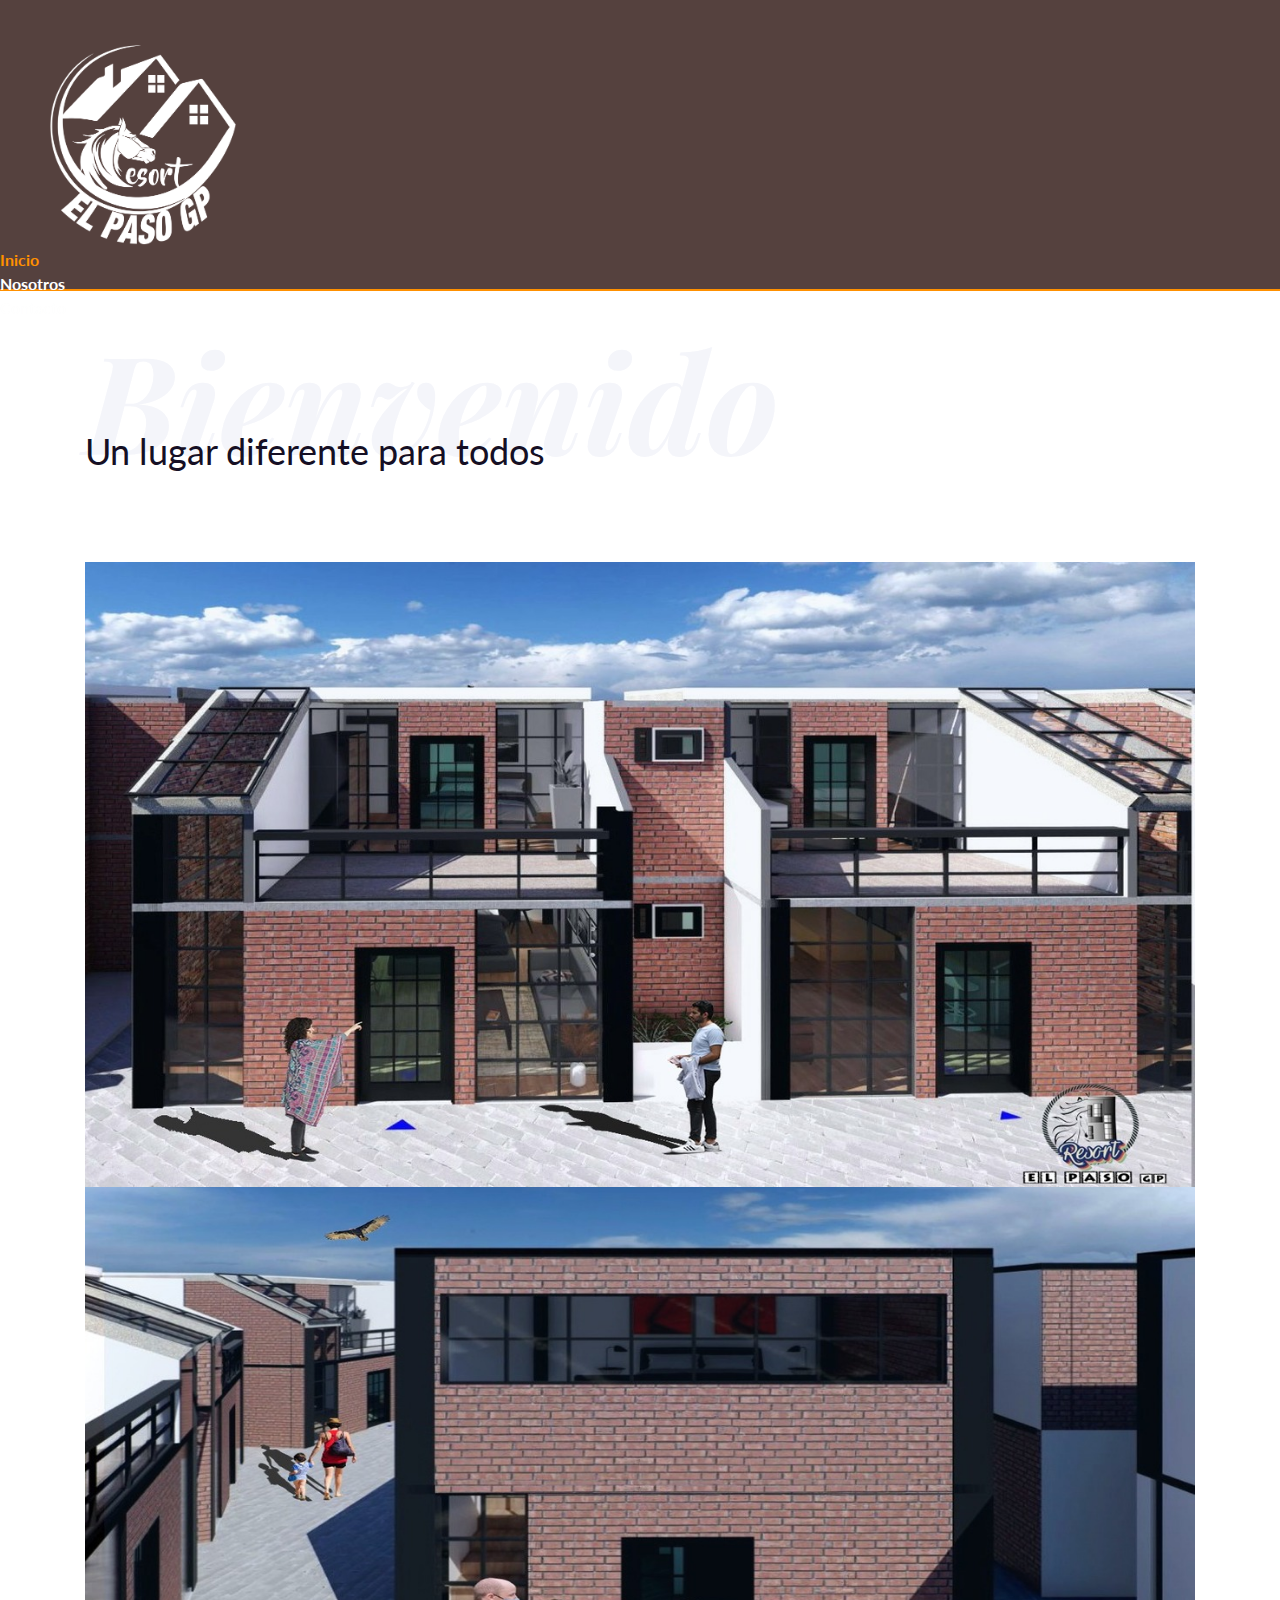
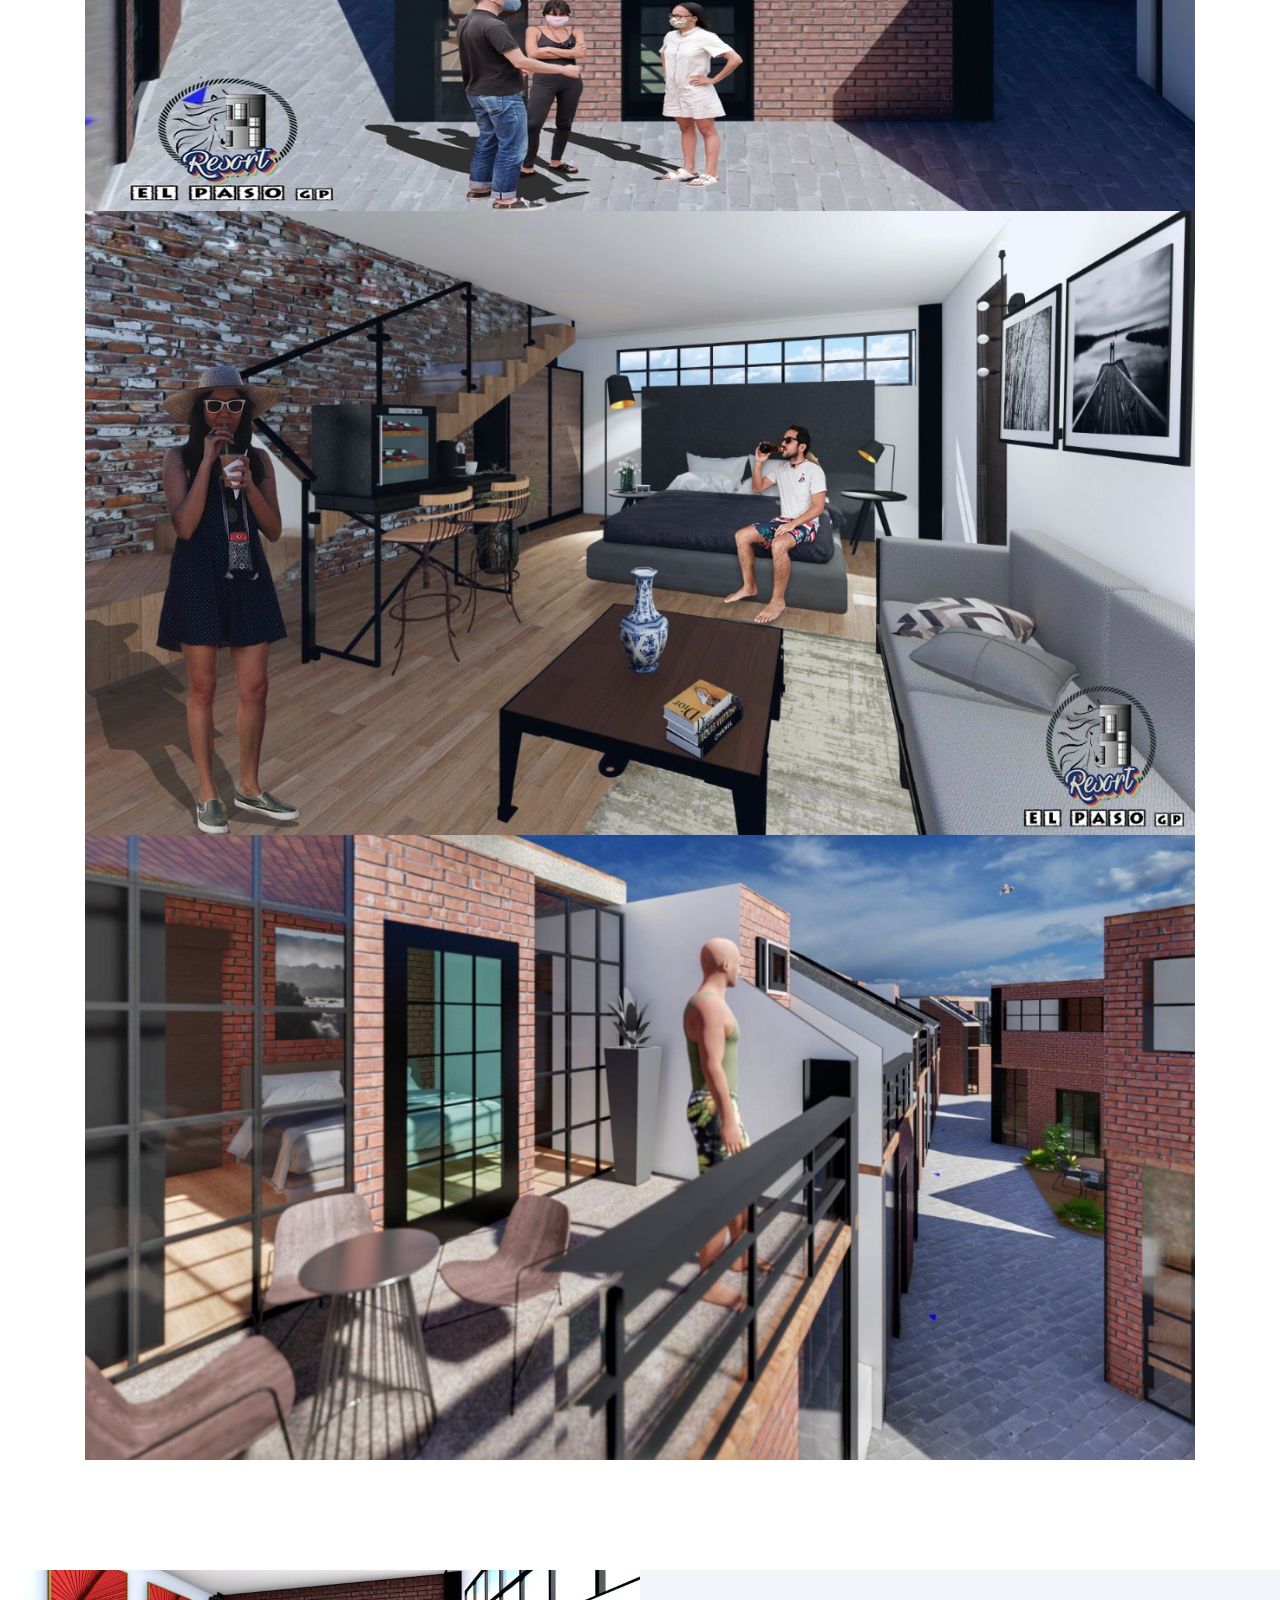
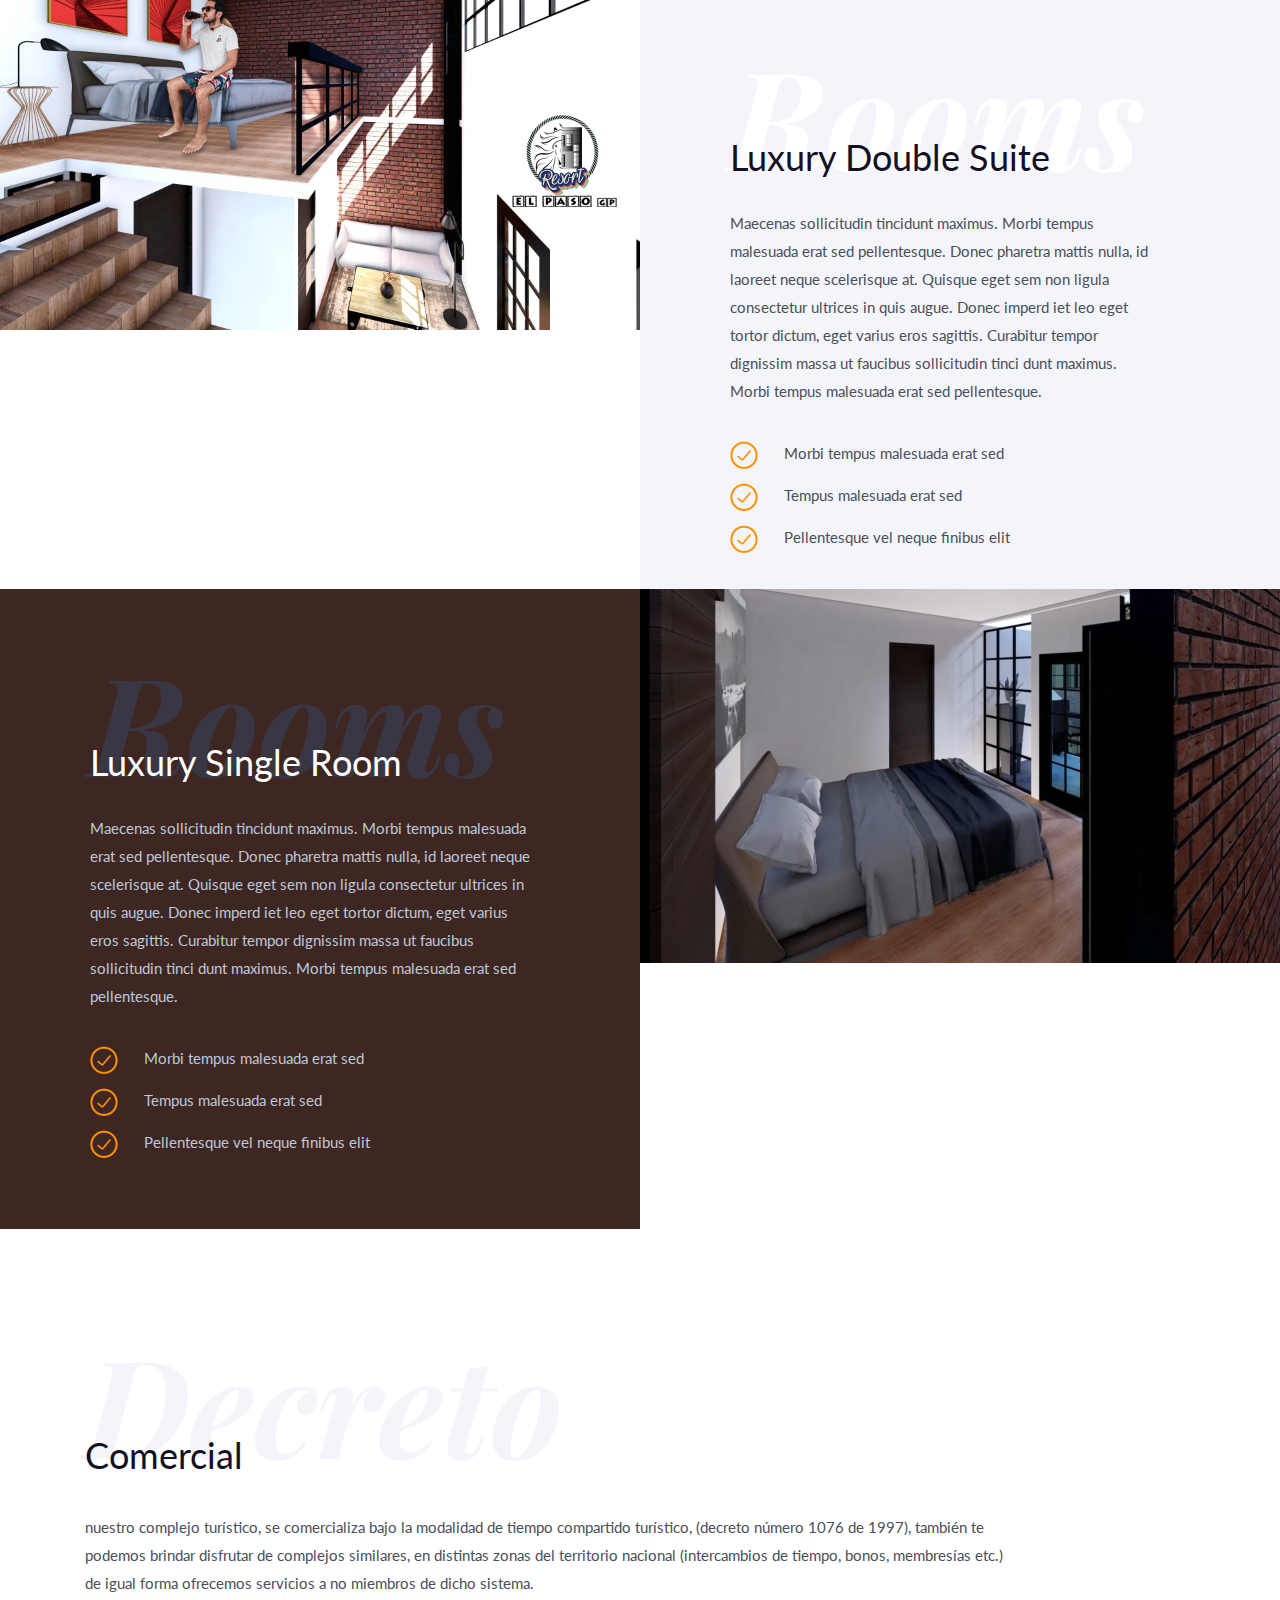
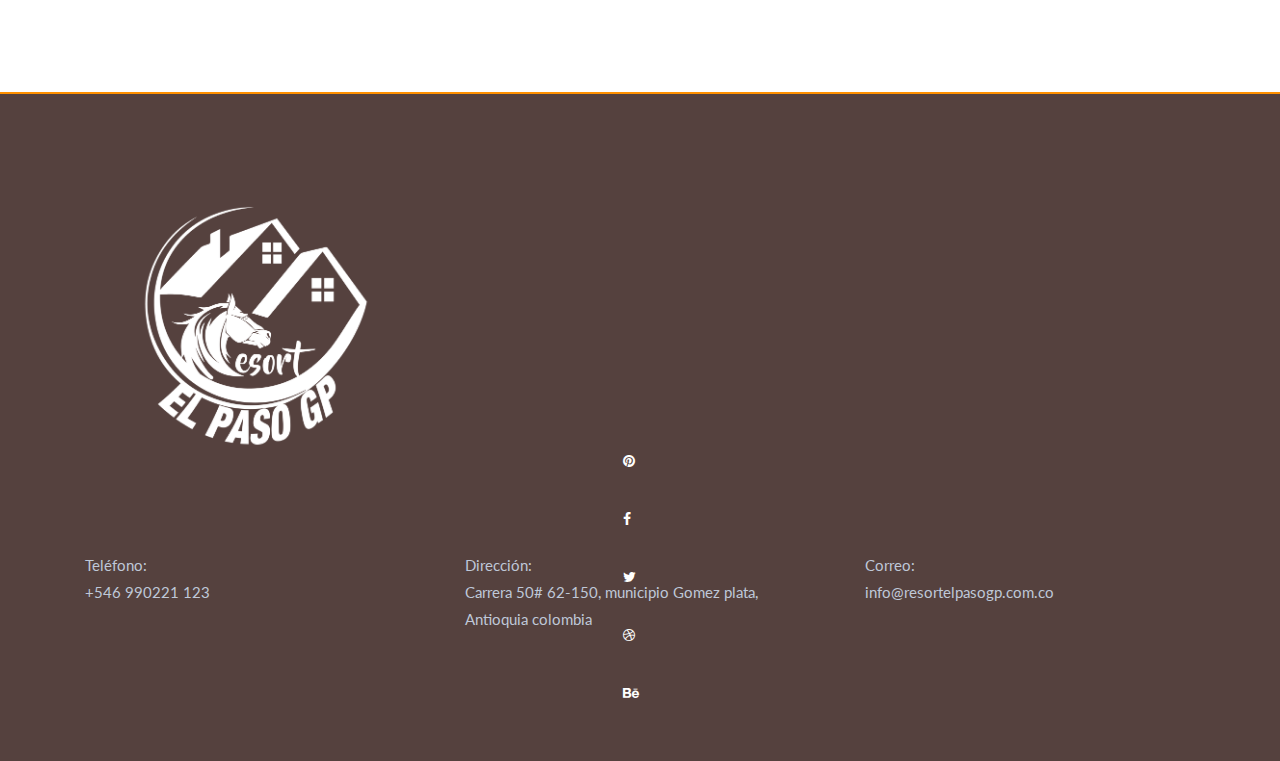
<file: index.html>
<!DOCTYPE html>
<html lang="en">

<head>
	<title>ResortElPasoGP</title>
	<meta charset="utf-8">
	<meta http-equiv="X-UA-Compatible" content="IE=edge">
	<meta name="description" content="Marimar Hotel template project">
	<meta name="viewport" content="width=device-width, initial-scale=1">
	<link rel="stylesheet" type="text/css" href="styles/bootstrap-4.1.2/bootstrap.min.css">
	<link href="plugins/font-awesome-4.7.0/css/font-awesome.min.css" rel="stylesheet" type="text/css">
	<link rel="stylesheet" type="text/css" href="plugins/OwlCarousel2-2.3.4/owl.carousel.css">
	<link rel="stylesheet" type="text/css" href="plugins/OwlCarousel2-2.3.4/owl.theme.default.css">
	<link rel="stylesheet" type="text/css" href="plugins/OwlCarousel2-2.3.4/animate.css">
	<link href="plugins/jquery-datepicker/jquery-ui.css" rel="stylesheet" type="text/css">
	<link rel="stylesheet" type="text/css" href="styles/main_styles.css">
	<link rel="stylesheet" type="text/css" href="styles/responsive.css">
</head>

<body>

	<div class="super_container">

		<!-- Header -->

		<header class="header">
			<div
				class="header_content d-flex flex-column align-items-center justify-content-lg-end justify-content-center">

				<!-- Logo -->
				<div class="logo">
					<a href="#">
						<img class="logo-about" src="images/elpaso/logo-blanco.png" alt="">
						<!-- <img class="logo_2" src="images/logo_2.png" alt=""> -->
						<!-- <img class="logo_3" src="images/logo_3.png" alt=""> -->
					</a>
				</div>

				<!-- Main Nav -->
				<nav class="main_nav">
					<ul class="d-flex flex-row align-items-center justify-content-start">
						<li class="active"><a href="index.html">Inicio</a></li>
						<li><a href="about.html">Nosotros</a></li>
						<!-- <li><a href="rooms.html">Cuartos</a></li> -->
						<!-- <li><a href="blog.html">News</a></li> -->
						<li><a href="contact.html">Contacto</a></li>
					</ul>
				</nav>

				<!-- Social -->
				<!-- <div class="social header_social">
				<ul class="d-flex flex-row align-items-center justify-content-start">
					<li><a href="#"><i class="fa fa-pinterest" aria-hidden="true"></i></a></li>
					<li><a href="#"><i class="fa fa-facebook" aria-hidden="true"></i></a></li>
					<li><a href="#"><i class="fa fa-twitter" aria-hidden="true"></i></a></li>
					<li><a href="#"><i class="fa fa-dribbble" aria-hidden="true"></i></a></li>
					<li><a href="#"><i class="fa fa-behance" aria-hidden="true"></i></a></li>
				</ul>
			</div> -->

				<!-- Header Right -->
				<!-- <div class="header_right d-flex flex-row align-items-center justify-content-start"> -->

				<!-- Search Activation Button -->
				<!-- <div class="search_button">
					<svg xmlns="http://www.w3.org/2000/svg" xmlns:xlink="http://www.w3.org/1999/xlink" version="1.1" viewBox="0 0 512 512" enable-background="new 0 0 512 512" width="512px" height="512px">
						<g>
							<path d="M495,466.2L377.2,348.4c29.2-35.6,46.8-81.2,46.8-130.9C424,103.5,331.5,11,217.5,11C103.4,11,11,103.5,11,217.5   S103.4,424,217.5,424c49.7,0,95.2-17.5,130.8-46.7L466.1,495c8,8,20.9,8,28.9,0C503,487.1,503,474.1,495,466.2z M217.5,382.9   C126.2,382.9,52,308.7,52,217.5S126.2,52,217.5,52C308.7,52,383,126.3,383,217.5S308.7,382.9,217.5,382.9z" fill="#FFFFFF"></path>
						</g>
					</svg>
				</div> -->

				<!-- Header Link -->
				<!-- <div class="header_link"><a href="#">Book Your Room Now</a></div> -->

				<!-- Hamburger Button -->
				<!-- <div class="hamburger"><i class="fa fa-bars" aria-hidden="true"></i></div> -->

				<!-- </div> -->

				<!-- Search Panel -->
				<!-- <div class="search_panel">
				<div class="search_panel_content d-flex flex-row align-items-center justify-content-start">
					<img src="images/search.png" alt="">
					<form action="#" class="search_form">
						<input type="text" class="search_input" placeholder="Type your search here" required="required">
					</form>
					<div class="search_close ml-auto d-flex flex-column align-items-center justify-content-center"><div></div></div>
				</div>
			</div> -->
			</div>

		</header>

		<!-- Logo Overlay -->

		<!-- <div class="logo_overlay">
		<div class="logo_overlay_content d-flex flex-column align-items-center justify-content-center">
			<div class="logo"><a href="#"><img src="images/logo_3.png" alt=""></a></div>
		</div>
	</div> -->

		<!-- Menu Overlay -->

		<div class="menu_overlay">
			<div class="menu_overlay_content d-flex flex-row align-items-center justify-content-center">

				<!-- Hamburger Button -->
				<div class="hamburger"><i class="fa fa-bars" aria-hidden="true"></i></div>

			</div>
		</div>

		<!-- Menu -->

		<div class="menu">
			<div class="menu_container d-flex flex-column align-items-center justify-content-center">

				<!-- Menu Navigation -->
				<nav class="menu_nav text-center">
					<ul>
						<li><a href="index.html">Inicio</a></li>
						<li><a href="about.html">Nosotros</a></li>
						<!-- <li><a href="blog.html">News</a></li> -->
						<li><a href="contact.html">Contacto</a></li>
					</ul>
				</nav>

				<!-- Menu Social -->
				<!-- <div class="social menu_social">
				<ul class="d-flex flex-row align-items-center justify-content-start">
					<li><a href="#"><i class="fa fa-pinterest" aria-hidden="true"></i></a></li>
					<li><a href="#"><i class="fa fa-facebook" aria-hidden="true"></i></a></li>
					<li><a href="#"><i class="fa fa-twitter" aria-hidden="true"></i></a></li>
					<li><a href="#"><i class="fa fa-dribbble" aria-hidden="true"></i></a></li>
					<li><a href="#"><i class="fa fa-behance" aria-hidden="true"></i></a></li>
				</ul>
			</div> -->

			</div>
		</div>

		<!-- Home -->

		<!-- <div class="home">
			<div class="parallax_background parallax-window" data-parallax="scroll" data-speed="0.8"></div>
			<div class="home_container d-flex flex-column align-items-center justify-content-center">
			</div>
		</div>	 -->						

		<!-- Booking -->

		<!-- 	<div class="booking">
		<div class="container">
			<div class="row">
				<div class="col">
					<div class="booking_container d-flex flex-row align-items-end justify-content-start">
						<form action="#" class="booking_form">
							<div class="booking_form_container d-flex flex-lg-row flex-column align-items-start justify-content-start flex-wrap">
								<div class="booking_form_inputs d-flex flex-row align-items-start justify-content-between flex-wrap">
									<div class="booking_dropdown"><input type="text" class="datepicker booking_input booking_input_a booking_in" placeholder="Check in" required="required"></div>
									<div class="booking_dropdown"><input type="text" class="datepicker booking_input booking_input_a booking_out" placeholder="Check out" required="required"></div>
									<div class="custom-select">
										<select>
											<option value="0">Adults</option>
											<option value="1">1</option>
											<option value="2">2</option>
											<option value="3">3</option>
											<option value="4">4</option>
											<option value="5">5</option>
										</select>
									</div>
									<div class="custom-select">
										<select>
											<option value="0">Children</option>
											<option value="1">1</option>
											<option value="2">2</option>
											<option value="3">3</option>
											<option value="4">4</option>
											<option value="5">5</option>
										</select>
									</div>
								</div>
								<button class="booking_form_button ml-lg-auto">book now</button>
							</div>
						</form>
					</div>
				</div>
			</div>
		</div>
	</div> -->

		<!-- Intro -->

		<div class="intro">
			<div class="container">
				<div class="row">
					<div class="col">
						<div class="section_title text-center">
							<div>Bienvenido</div>
							<h1>Un lugar diferente para todos</h1>
						</div>
					</div>
				</div>
				<!-- <div class="row intro_row">
					<div class="col-xl-8 col-lg-10 offset-xl-2 offset-lg-1">
						<div class="intro_text text-center">
							<p>Maecenas sollicitudin tincidunt maximus. Morbi tempus malesuada erat sed pellentesque. Donec
								pharetra mattis nulla, id laoreet neque scelerisque at. Quisque eget sem non ligula consectetur
								ultrices in quis augue. Donec imperd iet leo eget tortor dictum, eget varius eros sagittis.
								Curabitur tempor dignissim massa ut faucibus sollicitudin tinci dunt maximus. Morbi tempus
								malesuada erat sed pellentesque. Donec pharetra mattis nulla, id laoreet neque scele risque at.
								Quisque eget sem non ligula consectetur ultrices in quis augue. Donec imperdiet leo eget tortor
								dictum, eget varius eros sagittis. Curabitur tempor dignissim massa ut faucibus.</p>
						</div>
					</div>
				</div> -->
				<div class="row gallery_row">
					<div class="col">

						<!-- Gallery -->
						<div class="gallery_slider_container">

							<div id="carouselExampleIndicators" class="carousel slide" data-ride="carousel">
								<div class="carousel-inner" role="listbox">
									<div class="carousel-item active">
										<img class="d-block w-100 img" src="images/elpaso/img1.jpeg" alt="img1">
									</div>
									<div class="carousel-item">
										<img class="d-block w-100 img" src="images/elpaso/img2.jpeg" alt="img2">
									</div>
									<div class="carousel-item">
										<img class="d-block w-100 img" src="images/elpaso/img5.jpeg" alt="img5">
									</div>
									<div class="carousel-item">
										<img class="d-block w-100 img" src="images/elpaso/img7.jpeg" alt="img7">
									</div>
								</div>
								<a class="carousel-control-prev" href="#carouselExampleIndicators" role="button"
									data-slide="prev">
									<span class="carousel-control-prev-icon" aria-hidden="true"></span>
									<span class="sr-only">Previous</span>
								</a>
								<a class="carousel-control-next" href="#carouselExampleIndicators" role="button"
									data-slide="next">
									<span class="carousel-control-next-icon" aria-hidden="true"></span>
									<span class="sr-only">Next</span>
								</a>
							</div>
						</div>

					</div>
				</div>
			</div>
		</div>

		<!-- Rooms -->

		<div class="rooms_right container_wrapper">
			<div class="container">
				<div class="row row-eq-height">

					<!-- Rooms Image -->
					<div class="col-xl-6 order-xl-1 order-2">
						<div class="rooms_slider_container">
							<div class="slide">
								<img src="images/elpaso/img3.jpeg" alt="img3">
							</div>
							<!-- <div class="owl-carousel owl-theme rooms_slider">

								<div class="slide">
									<div class="background_image" style="background-image:url(images/rooms_1.jpg)"></div>
								</div>

								<div class="slide">
									<div class="background_image" style="background-image:url(images/rooms_1.jpg)"></div>
								</div>

							</div> -->
						</div>
					</div>

					<!-- Rooms Content -->
					<div class="col-xl-6 order-xl-2 order-1">
						<div class="rooms_right_content">
							<div class="section_title">
								<div>Rooms</div>
								<h1>Luxury Double Suite</h1>
							</div>
							<div class="rooms_text">
								<p>Maecenas sollicitudin tincidunt maximus. Morbi tempus malesuada erat sed pellentesque. Donec
									pharetra mattis nulla, id laoreet neque scelerisque at. Quisque eget sem non ligula
									consectetur ultrices in quis augue. Donec imperd iet leo eget tortor dictum, eget varius eros
									sagittis. Curabitur tempor dignissim massa ut faucibus sollicitudin tinci dunt maximus. Morbi
									tempus malesuada erat sed pellentesque.</p>
							</div>
							<div class="rooms_list">
								<ul>
									<li class="d-flex flex-row align-items-center justify-content-start">
										<img src="images/check.png" alt="">
										<span>Morbi tempus malesuada erat sed</span>
									</li>
									<li class="d-flex flex-row align-items-center justify-content-start">
										<img src="images/check.png" alt="">
										<span>Tempus malesuada erat sed</span>
									</li>
									<li class="d-flex flex-row align-items-center justify-content-start">
										<img src="images/check.png" alt="">
										<span>Pellentesque vel neque finibus elit</span>
									</li>
								</ul>
							</div>
							<!-- <div class="rooms_price">$129/<span>Night</span></div>
							<div class="button rooms_button"><a href="#">book now</a></div> -->
						</div>
					</div>

				</div>
			</div>
		</div>

		<!-- Rooms -->

		<div class="rooms_left container_wrapper">
			<div class="container">
				<div class="row row-eq-height">

					<!-- Rooms Content -->
					<div class="col-xl-6">
						<div class="rooms_left_content">
							<div class="section_title">
								<div>Rooms</div>
								<h1>Luxury Single Room</h1>
							</div>
							<div class="rooms_text">
								<p>Maecenas sollicitudin tincidunt maximus. Morbi tempus malesuada erat sed pellentesque. Donec
									pharetra mattis nulla, id laoreet neque scelerisque at. Quisque eget sem non ligula
									consectetur ultrices in quis augue. Donec imperd iet leo eget tortor dictum, eget varius eros
									sagittis. Curabitur tempor dignissim massa ut faucibus sollicitudin tinci dunt maximus. Morbi
									tempus malesuada erat sed pellentesque.</p>
							</div>
							<div class="rooms_list">
								<ul>
									<li class="d-flex flex-row align-items-center justify-content-start">
										<img src="images/check.png" alt="">
										<span>Morbi tempus malesuada erat sed</span>
									</li>
									<li class="d-flex flex-row align-items-center justify-content-start">
										<img src="images/check.png" alt="">
										<span>Tempus malesuada erat sed</span>
									</li>
									<li class="d-flex flex-row align-items-center justify-content-start">
										<img src="images/check.png" alt="">
										<span>Pellentesque vel neque finibus elit</span>
									</li>
								</ul>
							</div>
							<!-- <div class="rooms_price">$89/<span>Night</span></div>
							<div class="button rooms_button"><a href="#">book now</a></div> -->
						</div>
					</div>

					<!-- Rooms Image -->
					<div class="col-xl-6">
						<div class="rooms_slider_container">
							<div class="slide">
								<img src="images/elpaso/img4.jpeg" alt="img4">
							</div>
							<!-- <div class="owl-carousel owl-theme rooms_slider">

								<div class="slide">
									<div class="background_image" style="background-image:url(images/rooms_2.jpg)"></div>
								</div>

								<div class="slide">
									<div class="background_image" style="background-image:url(images/rooms_2.jpg)"></div>
								</div>

								<div class="slide">
									<div class="background_image" style="background-image:url(images/rooms_2.jpg)"></div>
								</div>

							</div> -->
						</div>
					</div>

				</div>
			</div>
		</div>

		<!-- Discover -->

		<div class="discover">

			<div class="discover_content">
				<div class="container">
					<div class="row">
						<div class="col-lg-5">
							<div class="section_title">
								<div>Decreto</div>
								<h1>Comercial</h1>
							</div>
						</div>
					</div>
					<div class="row discover_row">
						<!-- <div class="col-lg-5">
							<div class="discover_highlight">
								<p>Morbi tempus malesuada erat sed pellentesque. Donec pharetra mattis nulla, id laoreet neque
									scelerisque at. Quisque eget sem non ligula consectetur.</p>
							</div>
							<div class="button discover_button"><a href="#">discover</a></div>
						</div> -->
						<div class="col-lg-10">
							<div class="discover_text">
								<p>nuestro complejo turístico, se comercializa bajo la modalidad de tiempo compartido turístico, 
									(decreto número 1076 de 1997), también te podemos brindar disfrutar de complejos similares, 
									en distintas zonas del territorio nacional (intercambios de tiempo, bonos, membresías etc.) de 
									igual forma ofrecemos servicios a no miembros de dicho sistema.</p>
							</div>
						</div>
					</div>
				</div>
			</div>

			<!-- Discover Slider -->
			<!-- <div class="discover_slider_container">
				<div class="owl-carousel owl-theme discover_slider">

					<div class="slide">
						<div class="background_image" style="background-image:url(images/discover_1.jpg)"></div>
						<div class="discover_overlay d-flex flex-column align-items-center justify-content-center">
							<h1><a href="#">Weddings</a></h1>
						</div>
					</div>

					<div class="slide">
						<div class="background_image" style="background-image:url(images/discover_2.jpg)"></div>
						<div class="discover_overlay d-flex flex-column align-items-center justify-content-center">
							<h1><a href="#">Parties</a></h1>
						</div>
					</div>

					<div class="slide">
						<div class="background_image" style="background-image:url(images/discover_3.jpg)"></div>
						<div class="discover_overlay d-flex flex-column align-items-center justify-content-center">
							<h1><a href="#">Relax</a></h1>
						</div>
					</div>

				</div>
			</div> -->

		</div>

		<!-- Testimonials -->

		<!-- <div class="testimonials">
			<div class="container">
				<div class="row">
					<div class="col">
						<div class="section_title text-center">
							<div>Clients</div>
							<h1>Testimonials</h1>
						</div>
					</div>
				</div>
				<div class="row testimonials_row">
					<div class="col">

						<div class="testimonials_slider_container">
							<div class="owl-carousel owl-theme testimonials_slider">

								<div>
									<div class="testimonial_text text-center">
										<p>Maecenas sollicitudin tincidunt maximus. Morbi tempus malesuada erat sed pellentesque.
											Donec pharetra mattis nulla, id laoreet neque scelerisque at. Quisque eget sem non
											ligula consectetur ultrices in quis augue. Donec imperd iet leo eget tortor dictum,
											eget varius eros sagittis. Curabitur tempor dignissim massa ut faucibus sollicitudin
											tinci dunt maximus. Morbi tempus malesuada erat sed pellentesque. Donec pharetra mattis
											nulla, id laoreet neque scele risque at. Quisque eget.</p>
									</div>
									<div class="testimonial_author text-center">
										<div class="testimonial_author_image"><img src="images/author_1.jpg" alt=""></div>
										<div class="testimonial_author_name"><a href="#">Maria Smith,</a><span> Client</span>
										</div>
									</div>
								</div>

								<div>
									<div class="testimonial_text text-center">
										<p>Maecenas sollicitudin tincidunt maximus. Morbi tempus malesuada erat sed pellentesque.
											Donec pharetra mattis nulla, id laoreet neque scelerisque at. Quisque eget sem non
											ligula consectetur ultrices in quis augue. Donec imperd iet leo eget tortor dictum,
											eget varius eros sagittis. Curabitur tempor dignissim massa ut faucibus sollicitudin
											tinci dunt maximus. Morbi tempus malesuada erat sed pellentesque. Donec pharetra mattis
											nulla, id laoreet neque scele risque at. Quisque eget.</p>
									</div>
									<div class="testimonial_author text-center">
										<div class="testimonial_author_image"><img src="images/author_1.jpg" alt=""></div>
										<div class="testimonial_author_name"><a href="#">Maria Smith,</a><span> Client</span>
										</div>
									</div>
								</div>

								<div>
									<div class="testimonial_text text-center">
										<p>Maecenas sollicitudin tincidunt maximus. Morbi tempus malesuada erat sed pellentesque.
											Donec pharetra mattis nulla, id laoreet neque scelerisque at. Quisque eget sem non
											ligula consectetur ultrices in quis augue. Donec imperd iet leo eget tortor dictum,
											eget varius eros sagittis. Curabitur tempor dignissim massa ut faucibus sollicitudin
											tinci dunt maximus. Morbi tempus malesuada erat sed pellentesque. Donec pharetra mattis
											nulla, id laoreet neque scele risque at. Quisque eget.</p>
									</div>
									<div class="testimonial_author text-center">
										<div class="testimonial_author_image"><img src="images/author_1.jpg" alt=""></div>
										<div class="testimonial_author_name"><a href="#">Maria Smith,</a><span> Client</span>
										</div>
									</div>
								</div>

							</div>
						</div>
					</div>
				</div>
			</div>
		</div> -->

		<!-- Footer -->

		<footer class="footer">
			<div class="parallax_background parallax-window" data-parallax="scroll" data-speed="0.8"></div>
			<div class="container">
				<div class="row">
					<div class="col">
						<div class="footer_logo text-center">
							<a href="#"><img src="images/elpaso/logo-blanco.png" alt="logo_footer" style="max-width: 342px !important;"></a>
						</div>
						<div class="footer_content">
							<div class="row">
								<div class="col-lg-4 footer_col">
									<div
										class="footer_info d-flex flex-column align-items-lg-end align-items-center justify-content-start">
										<div class="text-center">
											<div>Teléfono:</div>
											<div>+546 990221 123</div>
										</div>
									</div>
								</div>
								<div class="col-lg-4 footer_col">
									<div class="footer_info d-flex flex-column align-items-center justify-content-start">
										<div class="text-center">
											<div>Dirección:</div>
											<div>Carrera 50# 62-150, municipio Gomez plata, Antioquia colombia</div>
										</div>
									</div>
								</div>
								<div class="col-lg-4 footer_col">
									<div
										class="footer_info d-flex flex-column align-items-lg-start align-items-center justify-content-start">
										<div class="text-center">
											<div>Correo:</div>
											<div>info@resortelpasogp.com.co</div>
										</div>
									</div>
								</div>
							</div>
						</div>
						<div class="footer_bar text-center">
							<!-- Menu Social -->
							<div class="social menu_social">
								<ul class="d-flex flex-row align-items-center justify-content-start">
									<li><a href="#"><i class="fa fa-pinterest" aria-hidden="true"></i></a></li>
									<li><a href="#"><i class="fa fa-facebook" aria-hidden="true"></i></a></li>
									<li><a href="#"><i class="fa fa-twitter" aria-hidden="true"></i></a></li>
									<li><a href="#"><i class="fa fa-dribbble" aria-hidden="true"></i></a></li>
									<li><a href="#"><i class="fa fa-behance" aria-hidden="true"></i></a></li>
								</ul>
							</div>
						</div>
					</div>
				</div>
			</div>
		</footer>
	</div>

	<script src="js/jquery-3.3.1.min.js"></script>
	<script src="styles/bootstrap-4.1.2/popper.js"></script>
	<script src="styles/bootstrap-4.1.2/bootstrap.min.js"></script>
	<script src="plugins/greensock/TweenMax.min.js"></script>
	<script src="plugins/greensock/TimelineMax.min.js"></script>
	<script src="plugins/scrollmagic/ScrollMagic.min.js"></script>
	<script src="plugins/greensock/animation.gsap.min.js"></script>
	<script src="plugins/greensock/ScrollToPlugin.min.js"></script>
	<script src="plugins/OwlCarousel2-2.3.4/owl.carousel.js"></script>
	<script src="plugins/easing/easing.js"></script>
	<script src="plugins/progressbar/progressbar.min.js"></script>
	<script src="plugins/parallax-js-master/parallax.min.js"></script>
	<script src="plugins/jquery-datepicker/jquery-ui.js"></script>
	<script src="js/custom.js"></script>
</body>

</html>
</file>
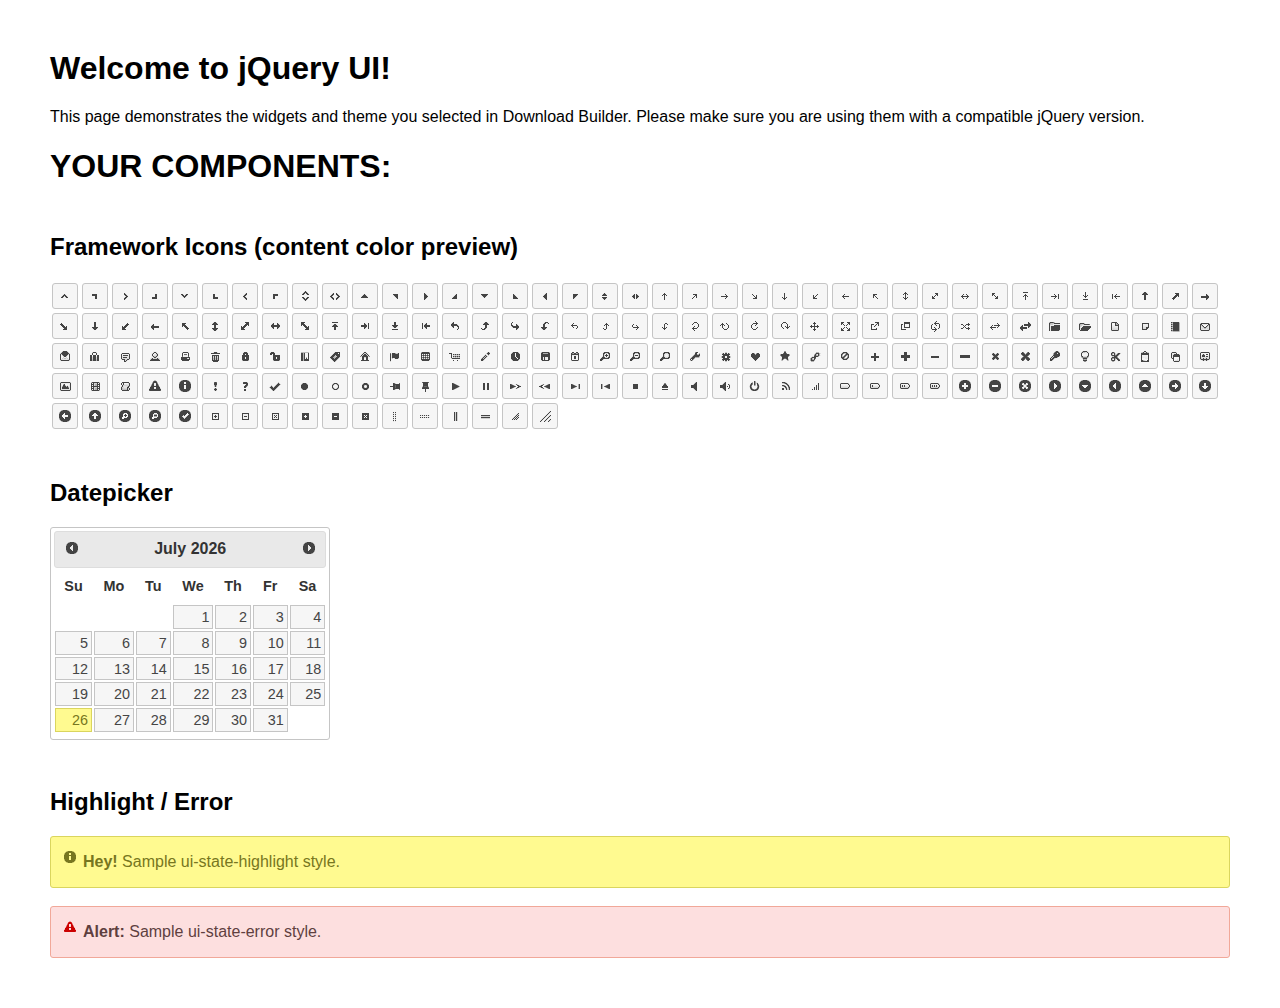
<file: plugins/jquery-datepicker/index.html>
<!doctype html>
<html lang="us">
<head>
	<meta charset="utf-8">
	<title>jQuery UI Example Page</title>
	<link href="jquery-ui.css" rel="stylesheet">
	<style>
	body{
		font-family: "Trebuchet MS", sans-serif;
		margin: 50px;
	}
	.demoHeaders {
		margin-top: 2em;
	}
	#dialog-link {
		padding: .4em 1em .4em 20px;
		text-decoration: none;
		position: relative;
	}
	#dialog-link span.ui-icon {
		margin: 0 5px 0 0;
		position: absolute;
		left: .2em;
		top: 50%;
		margin-top: -8px;
	}
	#icons {
		margin: 0;
		padding: 0;
	}
	#icons li {
		margin: 2px;
		position: relative;
		padding: 4px 0;
		cursor: pointer;
		float: left;
		list-style: none;
	}
	#icons span.ui-icon {
		float: left;
		margin: 0 4px;
	}
	.fakewindowcontain .ui-widget-overlay {
		position: absolute;
	}
	select {
		width: 200px;
	}
	</style>
</head>
<body>

<h1>Welcome to jQuery UI!</h1>

<div class="ui-widget">
	<p>This page demonstrates the widgets and theme you selected in Download Builder. Please make sure you are using them with a compatible jQuery version.</p>
</div>

<h1>YOUR COMPONENTS:</h1>
















<h2 class="demoHeaders">Framework Icons (content color preview)</h2>
<ul id="icons" class="ui-widget ui-helper-clearfix">
	<li class="ui-state-default ui-corner-all" title=".ui-icon-caret-1-n"><span class="ui-icon ui-icon-caret-1-n"></span></li>
	<li class="ui-state-default ui-corner-all" title=".ui-icon-caret-1-ne"><span class="ui-icon ui-icon-caret-1-ne"></span></li>
	<li class="ui-state-default ui-corner-all" title=".ui-icon-caret-1-e"><span class="ui-icon ui-icon-caret-1-e"></span></li>
	<li class="ui-state-default ui-corner-all" title=".ui-icon-caret-1-se"><span class="ui-icon ui-icon-caret-1-se"></span></li>
	<li class="ui-state-default ui-corner-all" title=".ui-icon-caret-1-s"><span class="ui-icon ui-icon-caret-1-s"></span></li>
	<li class="ui-state-default ui-corner-all" title=".ui-icon-caret-1-sw"><span class="ui-icon ui-icon-caret-1-sw"></span></li>
	<li class="ui-state-default ui-corner-all" title=".ui-icon-caret-1-w"><span class="ui-icon ui-icon-caret-1-w"></span></li>
	<li class="ui-state-default ui-corner-all" title=".ui-icon-caret-1-nw"><span class="ui-icon ui-icon-caret-1-nw"></span></li>
	<li class="ui-state-default ui-corner-all" title=".ui-icon-caret-2-n-s"><span class="ui-icon ui-icon-caret-2-n-s"></span></li>
	<li class="ui-state-default ui-corner-all" title=".ui-icon-caret-2-e-w"><span class="ui-icon ui-icon-caret-2-e-w"></span></li>
	<li class="ui-state-default ui-corner-all" title=".ui-icon-triangle-1-n"><span class="ui-icon ui-icon-triangle-1-n"></span></li>
	<li class="ui-state-default ui-corner-all" title=".ui-icon-triangle-1-ne"><span class="ui-icon ui-icon-triangle-1-ne"></span></li>
	<li class="ui-state-default ui-corner-all" title=".ui-icon-triangle-1-e"><span class="ui-icon ui-icon-triangle-1-e"></span></li>
	<li class="ui-state-default ui-corner-all" title=".ui-icon-triangle-1-se"><span class="ui-icon ui-icon-triangle-1-se"></span></li>
	<li class="ui-state-default ui-corner-all" title=".ui-icon-triangle-1-s"><span class="ui-icon ui-icon-triangle-1-s"></span></li>
	<li class="ui-state-default ui-corner-all" title=".ui-icon-triangle-1-sw"><span class="ui-icon ui-icon-triangle-1-sw"></span></li>
	<li class="ui-state-default ui-corner-all" title=".ui-icon-triangle-1-w"><span class="ui-icon ui-icon-triangle-1-w"></span></li>
	<li class="ui-state-default ui-corner-all" title=".ui-icon-triangle-1-nw"><span class="ui-icon ui-icon-triangle-1-nw"></span></li>
	<li class="ui-state-default ui-corner-all" title=".ui-icon-triangle-2-n-s"><span class="ui-icon ui-icon-triangle-2-n-s"></span></li>
	<li class="ui-state-default ui-corner-all" title=".ui-icon-triangle-2-e-w"><span class="ui-icon ui-icon-triangle-2-e-w"></span></li>
	<li class="ui-state-default ui-corner-all" title=".ui-icon-arrow-1-n"><span class="ui-icon ui-icon-arrow-1-n"></span></li>
	<li class="ui-state-default ui-corner-all" title=".ui-icon-arrow-1-ne"><span class="ui-icon ui-icon-arrow-1-ne"></span></li>
	<li class="ui-state-default ui-corner-all" title=".ui-icon-arrow-1-e"><span class="ui-icon ui-icon-arrow-1-e"></span></li>
	<li class="ui-state-default ui-corner-all" title=".ui-icon-arrow-1-se"><span class="ui-icon ui-icon-arrow-1-se"></span></li>
	<li class="ui-state-default ui-corner-all" title=".ui-icon-arrow-1-s"><span class="ui-icon ui-icon-arrow-1-s"></span></li>
	<li class="ui-state-default ui-corner-all" title=".ui-icon-arrow-1-sw"><span class="ui-icon ui-icon-arrow-1-sw"></span></li>
	<li class="ui-state-default ui-corner-all" title=".ui-icon-arrow-1-w"><span class="ui-icon ui-icon-arrow-1-w"></span></li>
	<li class="ui-state-default ui-corner-all" title=".ui-icon-arrow-1-nw"><span class="ui-icon ui-icon-arrow-1-nw"></span></li>
	<li class="ui-state-default ui-corner-all" title=".ui-icon-arrow-2-n-s"><span class="ui-icon ui-icon-arrow-2-n-s"></span></li>
	<li class="ui-state-default ui-corner-all" title=".ui-icon-arrow-2-ne-sw"><span class="ui-icon ui-icon-arrow-2-ne-sw"></span></li>
	<li class="ui-state-default ui-corner-all" title=".ui-icon-arrow-2-e-w"><span class="ui-icon ui-icon-arrow-2-e-w"></span></li>
	<li class="ui-state-default ui-corner-all" title=".ui-icon-arrow-2-se-nw"><span class="ui-icon ui-icon-arrow-2-se-nw"></span></li>
	<li class="ui-state-default ui-corner-all" title=".ui-icon-arrowstop-1-n"><span class="ui-icon ui-icon-arrowstop-1-n"></span></li>
	<li class="ui-state-default ui-corner-all" title=".ui-icon-arrowstop-1-e"><span class="ui-icon ui-icon-arrowstop-1-e"></span></li>
	<li class="ui-state-default ui-corner-all" title=".ui-icon-arrowstop-1-s"><span class="ui-icon ui-icon-arrowstop-1-s"></span></li>
	<li class="ui-state-default ui-corner-all" title=".ui-icon-arrowstop-1-w"><span class="ui-icon ui-icon-arrowstop-1-w"></span></li>
	<li class="ui-state-default ui-corner-all" title=".ui-icon-arrowthick-1-n"><span class="ui-icon ui-icon-arrowthick-1-n"></span></li>
	<li class="ui-state-default ui-corner-all" title=".ui-icon-arrowthick-1-ne"><span class="ui-icon ui-icon-arrowthick-1-ne"></span></li>
	<li class="ui-state-default ui-corner-all" title=".ui-icon-arrowthick-1-e"><span class="ui-icon ui-icon-arrowthick-1-e"></span></li>
	<li class="ui-state-default ui-corner-all" title=".ui-icon-arrowthick-1-se"><span class="ui-icon ui-icon-arrowthick-1-se"></span></li>
	<li class="ui-state-default ui-corner-all" title=".ui-icon-arrowthick-1-s"><span class="ui-icon ui-icon-arrowthick-1-s"></span></li>
	<li class="ui-state-default ui-corner-all" title=".ui-icon-arrowthick-1-sw"><span class="ui-icon ui-icon-arrowthick-1-sw"></span></li>
	<li class="ui-state-default ui-corner-all" title=".ui-icon-arrowthick-1-w"><span class="ui-icon ui-icon-arrowthick-1-w"></span></li>
	<li class="ui-state-default ui-corner-all" title=".ui-icon-arrowthick-1-nw"><span class="ui-icon ui-icon-arrowthick-1-nw"></span></li>
	<li class="ui-state-default ui-corner-all" title=".ui-icon-arrowthick-2-n-s"><span class="ui-icon ui-icon-arrowthick-2-n-s"></span></li>
	<li class="ui-state-default ui-corner-all" title=".ui-icon-arrowthick-2-ne-sw"><span class="ui-icon ui-icon-arrowthick-2-ne-sw"></span></li>
	<li class="ui-state-default ui-corner-all" title=".ui-icon-arrowthick-2-e-w"><span class="ui-icon ui-icon-arrowthick-2-e-w"></span></li>
	<li class="ui-state-default ui-corner-all" title=".ui-icon-arrowthick-2-se-nw"><span class="ui-icon ui-icon-arrowthick-2-se-nw"></span></li>
	<li class="ui-state-default ui-corner-all" title=".ui-icon-arrowthickstop-1-n"><span class="ui-icon ui-icon-arrowthickstop-1-n"></span></li>
	<li class="ui-state-default ui-corner-all" title=".ui-icon-arrowthickstop-1-e"><span class="ui-icon ui-icon-arrowthickstop-1-e"></span></li>
	<li class="ui-state-default ui-corner-all" title=".ui-icon-arrowthickstop-1-s"><span class="ui-icon ui-icon-arrowthickstop-1-s"></span></li>
	<li class="ui-state-default ui-corner-all" title=".ui-icon-arrowthickstop-1-w"><span class="ui-icon ui-icon-arrowthickstop-1-w"></span></li>
	<li class="ui-state-default ui-corner-all" title=".ui-icon-arrowreturnthick-1-w"><span class="ui-icon ui-icon-arrowreturnthick-1-w"></span></li>
	<li class="ui-state-default ui-corner-all" title=".ui-icon-arrowreturnthick-1-n"><span class="ui-icon ui-icon-arrowreturnthick-1-n"></span></li>
	<li class="ui-state-default ui-corner-all" title=".ui-icon-arrowreturnthick-1-e"><span class="ui-icon ui-icon-arrowreturnthick-1-e"></span></li>
	<li class="ui-state-default ui-corner-all" title=".ui-icon-arrowreturnthick-1-s"><span class="ui-icon ui-icon-arrowreturnthick-1-s"></span></li>
	<li class="ui-state-default ui-corner-all" title=".ui-icon-arrowreturn-1-w"><span class="ui-icon ui-icon-arrowreturn-1-w"></span></li>
	<li class="ui-state-default ui-corner-all" title=".ui-icon-arrowreturn-1-n"><span class="ui-icon ui-icon-arrowreturn-1-n"></span></li>
	<li class="ui-state-default ui-corner-all" title=".ui-icon-arrowreturn-1-e"><span class="ui-icon ui-icon-arrowreturn-1-e"></span></li>
	<li class="ui-state-default ui-corner-all" title=".ui-icon-arrowreturn-1-s"><span class="ui-icon ui-icon-arrowreturn-1-s"></span></li>
	<li class="ui-state-default ui-corner-all" title=".ui-icon-arrowrefresh-1-w"><span class="ui-icon ui-icon-arrowrefresh-1-w"></span></li>
	<li class="ui-state-default ui-corner-all" title=".ui-icon-arrowrefresh-1-n"><span class="ui-icon ui-icon-arrowrefresh-1-n"></span></li>
	<li class="ui-state-default ui-corner-all" title=".ui-icon-arrowrefresh-1-e"><span class="ui-icon ui-icon-arrowrefresh-1-e"></span></li>
	<li class="ui-state-default ui-corner-all" title=".ui-icon-arrowrefresh-1-s"><span class="ui-icon ui-icon-arrowrefresh-1-s"></span></li>
	<li class="ui-state-default ui-corner-all" title=".ui-icon-arrow-4"><span class="ui-icon ui-icon-arrow-4"></span></li>
	<li class="ui-state-default ui-corner-all" title=".ui-icon-arrow-4-diag"><span class="ui-icon ui-icon-arrow-4-diag"></span></li>
	<li class="ui-state-default ui-corner-all" title=".ui-icon-extlink"><span class="ui-icon ui-icon-extlink"></span></li>
	<li class="ui-state-default ui-corner-all" title=".ui-icon-newwin"><span class="ui-icon ui-icon-newwin"></span></li>
	<li class="ui-state-default ui-corner-all" title=".ui-icon-refresh"><span class="ui-icon ui-icon-refresh"></span></li>
	<li class="ui-state-default ui-corner-all" title=".ui-icon-shuffle"><span class="ui-icon ui-icon-shuffle"></span></li>
	<li class="ui-state-default ui-corner-all" title=".ui-icon-transfer-e-w"><span class="ui-icon ui-icon-transfer-e-w"></span></li>
	<li class="ui-state-default ui-corner-all" title=".ui-icon-transferthick-e-w"><span class="ui-icon ui-icon-transferthick-e-w"></span></li>
	<li class="ui-state-default ui-corner-all" title=".ui-icon-folder-collapsed"><span class="ui-icon ui-icon-folder-collapsed"></span></li>
	<li class="ui-state-default ui-corner-all" title=".ui-icon-folder-open"><span class="ui-icon ui-icon-folder-open"></span></li>
	<li class="ui-state-default ui-corner-all" title=".ui-icon-document"><span class="ui-icon ui-icon-document"></span></li>
	<li class="ui-state-default ui-corner-all" title=".ui-icon-document-b"><span class="ui-icon ui-icon-document-b"></span></li>
	<li class="ui-state-default ui-corner-all" title=".ui-icon-note"><span class="ui-icon ui-icon-note"></span></li>
	<li class="ui-state-default ui-corner-all" title=".ui-icon-mail-closed"><span class="ui-icon ui-icon-mail-closed"></span></li>
	<li class="ui-state-default ui-corner-all" title=".ui-icon-mail-open"><span class="ui-icon ui-icon-mail-open"></span></li>
	<li class="ui-state-default ui-corner-all" title=".ui-icon-suitcase"><span class="ui-icon ui-icon-suitcase"></span></li>
	<li class="ui-state-default ui-corner-all" title=".ui-icon-comment"><span class="ui-icon ui-icon-comment"></span></li>
	<li class="ui-state-default ui-corner-all" title=".ui-icon-person"><span class="ui-icon ui-icon-person"></span></li>
	<li class="ui-state-default ui-corner-all" title=".ui-icon-print"><span class="ui-icon ui-icon-print"></span></li>
	<li class="ui-state-default ui-corner-all" title=".ui-icon-trash"><span class="ui-icon ui-icon-trash"></span></li>
	<li class="ui-state-default ui-corner-all" title=".ui-icon-locked"><span class="ui-icon ui-icon-locked"></span></li>
	<li class="ui-state-default ui-corner-all" title=".ui-icon-unlocked"><span class="ui-icon ui-icon-unlocked"></span></li>
	<li class="ui-state-default ui-corner-all" title=".ui-icon-bookmark"><span class="ui-icon ui-icon-bookmark"></span></li>
	<li class="ui-state-default ui-corner-all" title=".ui-icon-tag"><span class="ui-icon ui-icon-tag"></span></li>
	<li class="ui-state-default ui-corner-all" title=".ui-icon-home"><span class="ui-icon ui-icon-home"></span></li>
	<li class="ui-state-default ui-corner-all" title=".ui-icon-flag"><span class="ui-icon ui-icon-flag"></span></li>
	<li class="ui-state-default ui-corner-all" title=".ui-icon-calculator"><span class="ui-icon ui-icon-calculator"></span></li>
	<li class="ui-state-default ui-corner-all" title=".ui-icon-cart"><span class="ui-icon ui-icon-cart"></span></li>
	<li class="ui-state-default ui-corner-all" title=".ui-icon-pencil"><span class="ui-icon ui-icon-pencil"></span></li>
	<li class="ui-state-default ui-corner-all" title=".ui-icon-clock"><span class="ui-icon ui-icon-clock"></span></li>
	<li class="ui-state-default ui-corner-all" title=".ui-icon-disk"><span class="ui-icon ui-icon-disk"></span></li>
	<li class="ui-state-default ui-corner-all" title=".ui-icon-calendar"><span class="ui-icon ui-icon-calendar"></span></li>
	<li class="ui-state-default ui-corner-all" title=".ui-icon-zoomin"><span class="ui-icon ui-icon-zoomin"></span></li>
	<li class="ui-state-default ui-corner-all" title=".ui-icon-zoomout"><span class="ui-icon ui-icon-zoomout"></span></li>
	<li class="ui-state-default ui-corner-all" title=".ui-icon-search"><span class="ui-icon ui-icon-search"></span></li>
	<li class="ui-state-default ui-corner-all" title=".ui-icon-wrench"><span class="ui-icon ui-icon-wrench"></span></li>
	<li class="ui-state-default ui-corner-all" title=".ui-icon-gear"><span class="ui-icon ui-icon-gear"></span></li>
	<li class="ui-state-default ui-corner-all" title=".ui-icon-heart"><span class="ui-icon ui-icon-heart"></span></li>
	<li class="ui-state-default ui-corner-all" title=".ui-icon-star"><span class="ui-icon ui-icon-star"></span></li>
	<li class="ui-state-default ui-corner-all" title=".ui-icon-link"><span class="ui-icon ui-icon-link"></span></li>
	<li class="ui-state-default ui-corner-all" title=".ui-icon-cancel"><span class="ui-icon ui-icon-cancel"></span></li>
	<li class="ui-state-default ui-corner-all" title=".ui-icon-plus"><span class="ui-icon ui-icon-plus"></span></li>
	<li class="ui-state-default ui-corner-all" title=".ui-icon-plusthick"><span class="ui-icon ui-icon-plusthick"></span></li>
	<li class="ui-state-default ui-corner-all" title=".ui-icon-minus"><span class="ui-icon ui-icon-minus"></span></li>
	<li class="ui-state-default ui-corner-all" title=".ui-icon-minusthick"><span class="ui-icon ui-icon-minusthick"></span></li>
	<li class="ui-state-default ui-corner-all" title=".ui-icon-close"><span class="ui-icon ui-icon-close"></span></li>
	<li class="ui-state-default ui-corner-all" title=".ui-icon-closethick"><span class="ui-icon ui-icon-closethick"></span></li>
	<li class="ui-state-default ui-corner-all" title=".ui-icon-key"><span class="ui-icon ui-icon-key"></span></li>
	<li class="ui-state-default ui-corner-all" title=".ui-icon-lightbulb"><span class="ui-icon ui-icon-lightbulb"></span></li>
	<li class="ui-state-default ui-corner-all" title=".ui-icon-scissors"><span class="ui-icon ui-icon-scissors"></span></li>
	<li class="ui-state-default ui-corner-all" title=".ui-icon-clipboard"><span class="ui-icon ui-icon-clipboard"></span></li>
	<li class="ui-state-default ui-corner-all" title=".ui-icon-copy"><span class="ui-icon ui-icon-copy"></span></li>
	<li class="ui-state-default ui-corner-all" title=".ui-icon-contact"><span class="ui-icon ui-icon-contact"></span></li>
	<li class="ui-state-default ui-corner-all" title=".ui-icon-image"><span class="ui-icon ui-icon-image"></span></li>
	<li class="ui-state-default ui-corner-all" title=".ui-icon-video"><span class="ui-icon ui-icon-video"></span></li>
	<li class="ui-state-default ui-corner-all" title=".ui-icon-script"><span class="ui-icon ui-icon-script"></span></li>
	<li class="ui-state-default ui-corner-all" title=".ui-icon-alert"><span class="ui-icon ui-icon-alert"></span></li>
	<li class="ui-state-default ui-corner-all" title=".ui-icon-info"><span class="ui-icon ui-icon-info"></span></li>
	<li class="ui-state-default ui-corner-all" title=".ui-icon-notice"><span class="ui-icon ui-icon-notice"></span></li>
	<li class="ui-state-default ui-corner-all" title=".ui-icon-help"><span class="ui-icon ui-icon-help"></span></li>
	<li class="ui-state-default ui-corner-all" title=".ui-icon-check"><span class="ui-icon ui-icon-check"></span></li>
	<li class="ui-state-default ui-corner-all" title=".ui-icon-bullet"><span class="ui-icon ui-icon-bullet"></span></li>
	<li class="ui-state-default ui-corner-all" title=".ui-icon-radio-off"><span class="ui-icon ui-icon-radio-off"></span></li>
	<li class="ui-state-default ui-corner-all" title=".ui-icon-radio-on"><span class="ui-icon ui-icon-radio-on"></span></li>
	<li class="ui-state-default ui-corner-all" title=".ui-icon-pin-w"><span class="ui-icon ui-icon-pin-w"></span></li>
	<li class="ui-state-default ui-corner-all" title=".ui-icon-pin-s"><span class="ui-icon ui-icon-pin-s"></span></li>
	<li class="ui-state-default ui-corner-all" title=".ui-icon-play"><span class="ui-icon ui-icon-play"></span></li>
	<li class="ui-state-default ui-corner-all" title=".ui-icon-pause"><span class="ui-icon ui-icon-pause"></span></li>
	<li class="ui-state-default ui-corner-all" title=".ui-icon-seek-next"><span class="ui-icon ui-icon-seek-next"></span></li>
	<li class="ui-state-default ui-corner-all" title=".ui-icon-seek-prev"><span class="ui-icon ui-icon-seek-prev"></span></li>
	<li class="ui-state-default ui-corner-all" title=".ui-icon-seek-end"><span class="ui-icon ui-icon-seek-end"></span></li>
	<li class="ui-state-default ui-corner-all" title=".ui-icon-seek-first"><span class="ui-icon ui-icon-seek-first"></span></li>
	<li class="ui-state-default ui-corner-all" title=".ui-icon-stop"><span class="ui-icon ui-icon-stop"></span></li>
	<li class="ui-state-default ui-corner-all" title=".ui-icon-eject"><span class="ui-icon ui-icon-eject"></span></li>
	<li class="ui-state-default ui-corner-all" title=".ui-icon-volume-off"><span class="ui-icon ui-icon-volume-off"></span></li>
	<li class="ui-state-default ui-corner-all" title=".ui-icon-volume-on"><span class="ui-icon ui-icon-volume-on"></span></li>
	<li class="ui-state-default ui-corner-all" title=".ui-icon-power"><span class="ui-icon ui-icon-power"></span></li>
	<li class="ui-state-default ui-corner-all" title=".ui-icon-signal-diag"><span class="ui-icon ui-icon-signal-diag"></span></li>
	<li class="ui-state-default ui-corner-all" title=".ui-icon-signal"><span class="ui-icon ui-icon-signal"></span></li>
	<li class="ui-state-default ui-corner-all" title=".ui-icon-battery-0"><span class="ui-icon ui-icon-battery-0"></span></li>
	<li class="ui-state-default ui-corner-all" title=".ui-icon-battery-1"><span class="ui-icon ui-icon-battery-1"></span></li>
	<li class="ui-state-default ui-corner-all" title=".ui-icon-battery-2"><span class="ui-icon ui-icon-battery-2"></span></li>
	<li class="ui-state-default ui-corner-all" title=".ui-icon-battery-3"><span class="ui-icon ui-icon-battery-3"></span></li>
	<li class="ui-state-default ui-corner-all" title=".ui-icon-circle-plus"><span class="ui-icon ui-icon-circle-plus"></span></li>
	<li class="ui-state-default ui-corner-all" title=".ui-icon-circle-minus"><span class="ui-icon ui-icon-circle-minus"></span></li>
	<li class="ui-state-default ui-corner-all" title=".ui-icon-circle-close"><span class="ui-icon ui-icon-circle-close"></span></li>
	<li class="ui-state-default ui-corner-all" title=".ui-icon-circle-triangle-e"><span class="ui-icon ui-icon-circle-triangle-e"></span></li>
	<li class="ui-state-default ui-corner-all" title=".ui-icon-circle-triangle-s"><span class="ui-icon ui-icon-circle-triangle-s"></span></li>
	<li class="ui-state-default ui-corner-all" title=".ui-icon-circle-triangle-w"><span class="ui-icon ui-icon-circle-triangle-w"></span></li>
	<li class="ui-state-default ui-corner-all" title=".ui-icon-circle-triangle-n"><span class="ui-icon ui-icon-circle-triangle-n"></span></li>
	<li class="ui-state-default ui-corner-all" title=".ui-icon-circle-arrow-e"><span class="ui-icon ui-icon-circle-arrow-e"></span></li>
	<li class="ui-state-default ui-corner-all" title=".ui-icon-circle-arrow-s"><span class="ui-icon ui-icon-circle-arrow-s"></span></li>
	<li class="ui-state-default ui-corner-all" title=".ui-icon-circle-arrow-w"><span class="ui-icon ui-icon-circle-arrow-w"></span></li>
	<li class="ui-state-default ui-corner-all" title=".ui-icon-circle-arrow-n"><span class="ui-icon ui-icon-circle-arrow-n"></span></li>
	<li class="ui-state-default ui-corner-all" title=".ui-icon-circle-zoomin"><span class="ui-icon ui-icon-circle-zoomin"></span></li>
	<li class="ui-state-default ui-corner-all" title=".ui-icon-circle-zoomout"><span class="ui-icon ui-icon-circle-zoomout"></span></li>
	<li class="ui-state-default ui-corner-all" title=".ui-icon-circle-check"><span class="ui-icon ui-icon-circle-check"></span></li>
	<li class="ui-state-default ui-corner-all" title=".ui-icon-circlesmall-plus"><span class="ui-icon ui-icon-circlesmall-plus"></span></li>
	<li class="ui-state-default ui-corner-all" title=".ui-icon-circlesmall-minus"><span class="ui-icon ui-icon-circlesmall-minus"></span></li>
	<li class="ui-state-default ui-corner-all" title=".ui-icon-circlesmall-close"><span class="ui-icon ui-icon-circlesmall-close"></span></li>
	<li class="ui-state-default ui-corner-all" title=".ui-icon-squaresmall-plus"><span class="ui-icon ui-icon-squaresmall-plus"></span></li>
	<li class="ui-state-default ui-corner-all" title=".ui-icon-squaresmall-minus"><span class="ui-icon ui-icon-squaresmall-minus"></span></li>
	<li class="ui-state-default ui-corner-all" title=".ui-icon-squaresmall-close"><span class="ui-icon ui-icon-squaresmall-close"></span></li>
	<li class="ui-state-default ui-corner-all" title=".ui-icon-grip-dotted-vertical"><span class="ui-icon ui-icon-grip-dotted-vertical"></span></li>
	<li class="ui-state-default ui-corner-all" title=".ui-icon-grip-dotted-horizontal"><span class="ui-icon ui-icon-grip-dotted-horizontal"></span></li>
	<li class="ui-state-default ui-corner-all" title=".ui-icon-grip-solid-vertical"><span class="ui-icon ui-icon-grip-solid-vertical"></span></li>
	<li class="ui-state-default ui-corner-all" title=".ui-icon-grip-solid-horizontal"><span class="ui-icon ui-icon-grip-solid-horizontal"></span></li>
	<li class="ui-state-default ui-corner-all" title=".ui-icon-gripsmall-diagonal-se"><span class="ui-icon ui-icon-gripsmall-diagonal-se"></span></li>
	<li class="ui-state-default ui-corner-all" title=".ui-icon-grip-diagonal-se"><span class="ui-icon ui-icon-grip-diagonal-se"></span></li>
</ul>




<!-- Datepicker -->
<h2 class="demoHeaders">Datepicker</h2>
<div id="datepicker"></div>












<!-- Highlight / Error -->
<h2 class="demoHeaders">Highlight / Error</h2>
<div class="ui-widget">
	<div class="ui-state-highlight ui-corner-all" style="margin-top: 20px; padding: 0 .7em;">
		<p><span class="ui-icon ui-icon-info" style="float: left; margin-right: .3em;"></span>
		<strong>Hey!</strong> Sample ui-state-highlight style.</p>
	</div>
</div>
<br>
<div class="ui-widget">
	<div class="ui-state-error ui-corner-all" style="padding: 0 .7em;">
		<p><span class="ui-icon ui-icon-alert" style="float: left; margin-right: .3em;"></span>
		<strong>Alert:</strong> Sample ui-state-error style.</p>
	</div>
</div>

<script src="external/jquery/jquery.js"></script>
<script src="jquery-ui.js"></script>
<script>















$( "#datepicker" ).datepicker({
	inline: true
});














// Hover states on the static widgets
$( "#dialog-link, #icons li" ).hover(
	function() {
		$( this ).addClass( "ui-state-hover" );
	},
	function() {
		$( this ).removeClass( "ui-state-hover" );
	}
);
</script>
</body>
</html>
</file>
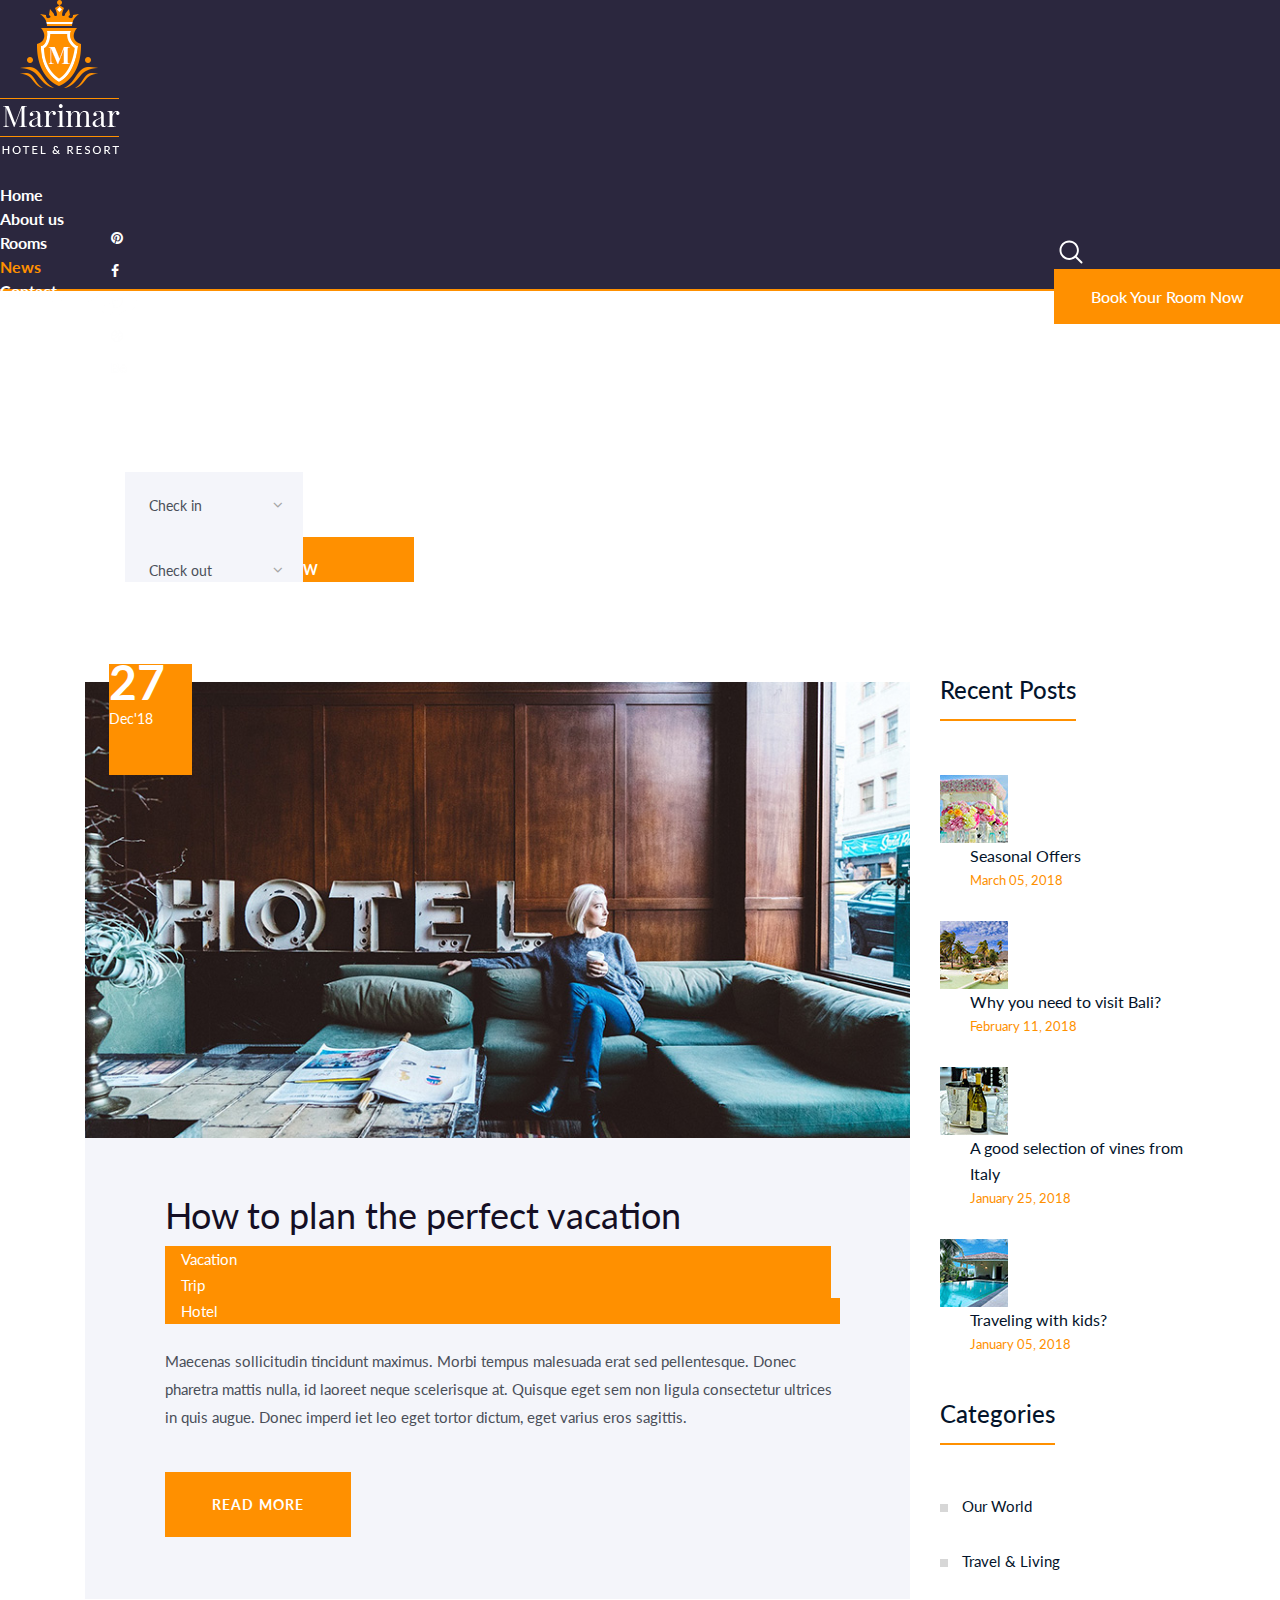
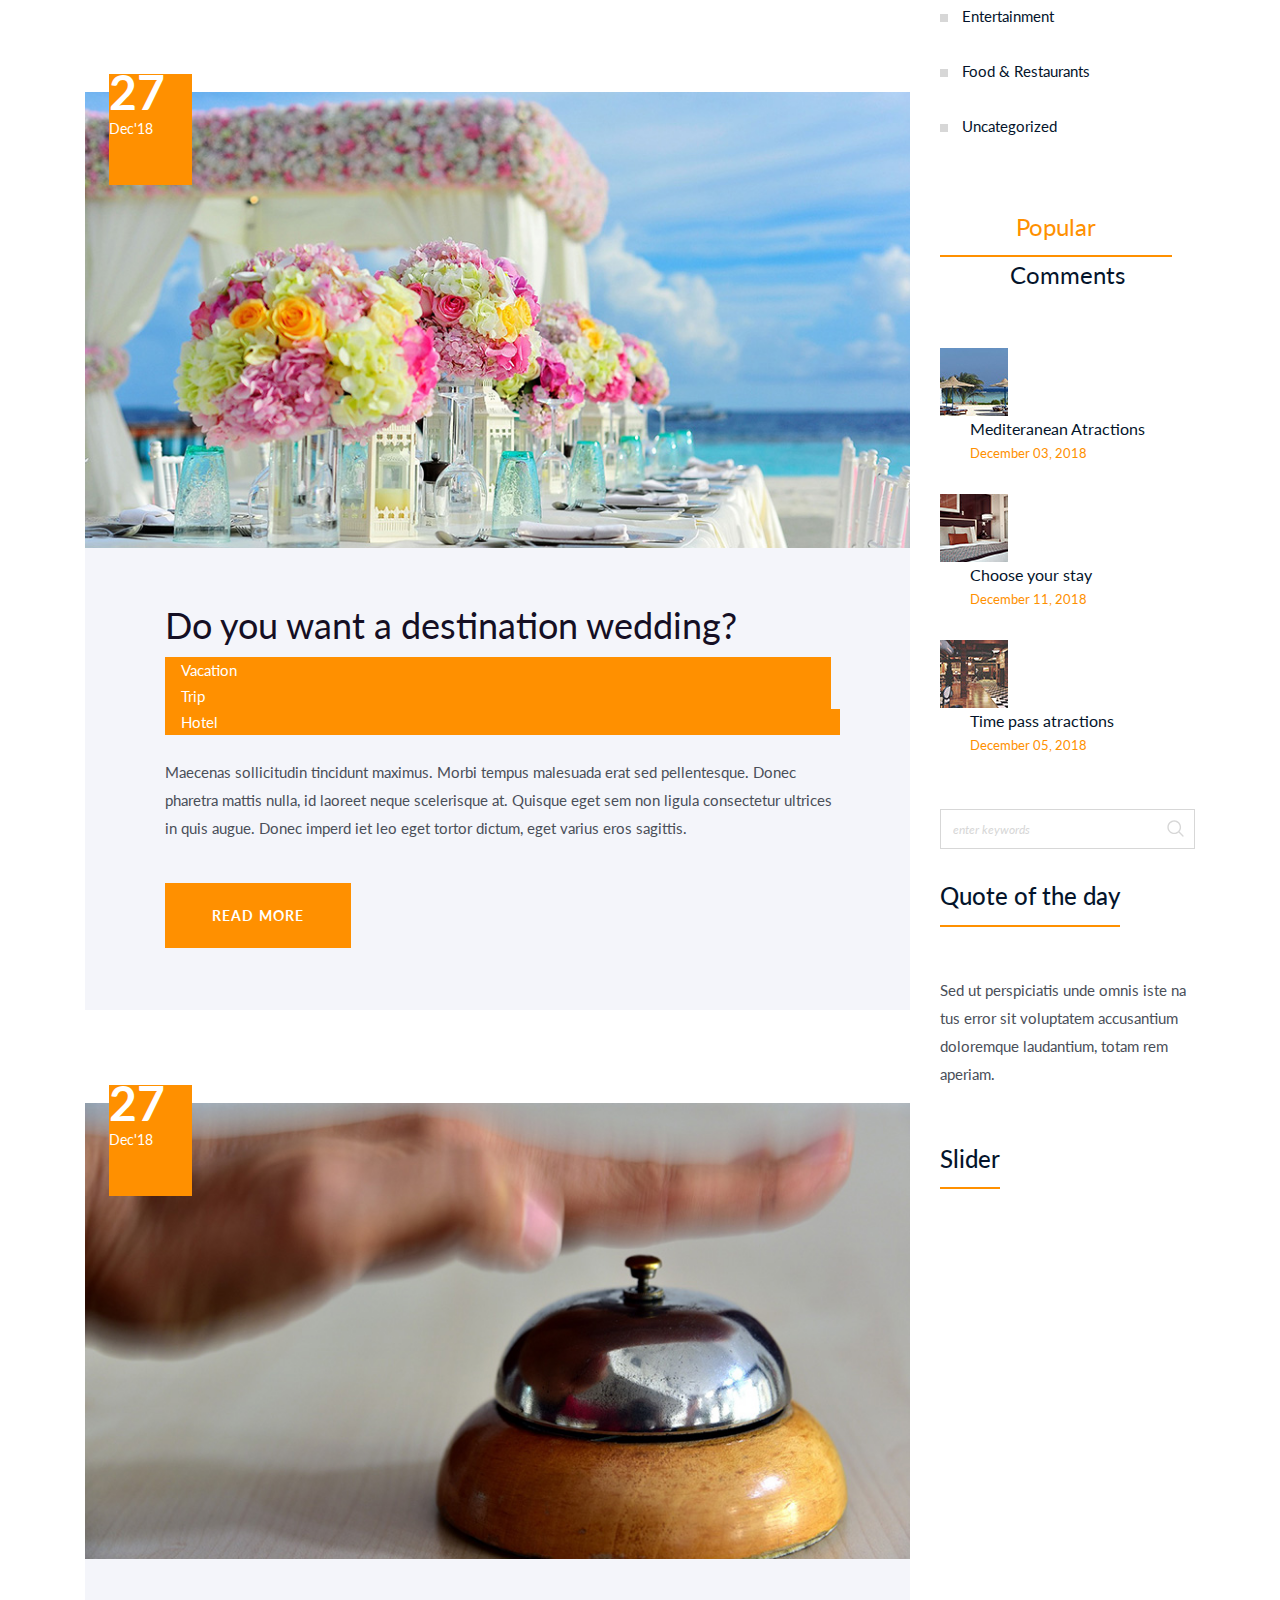
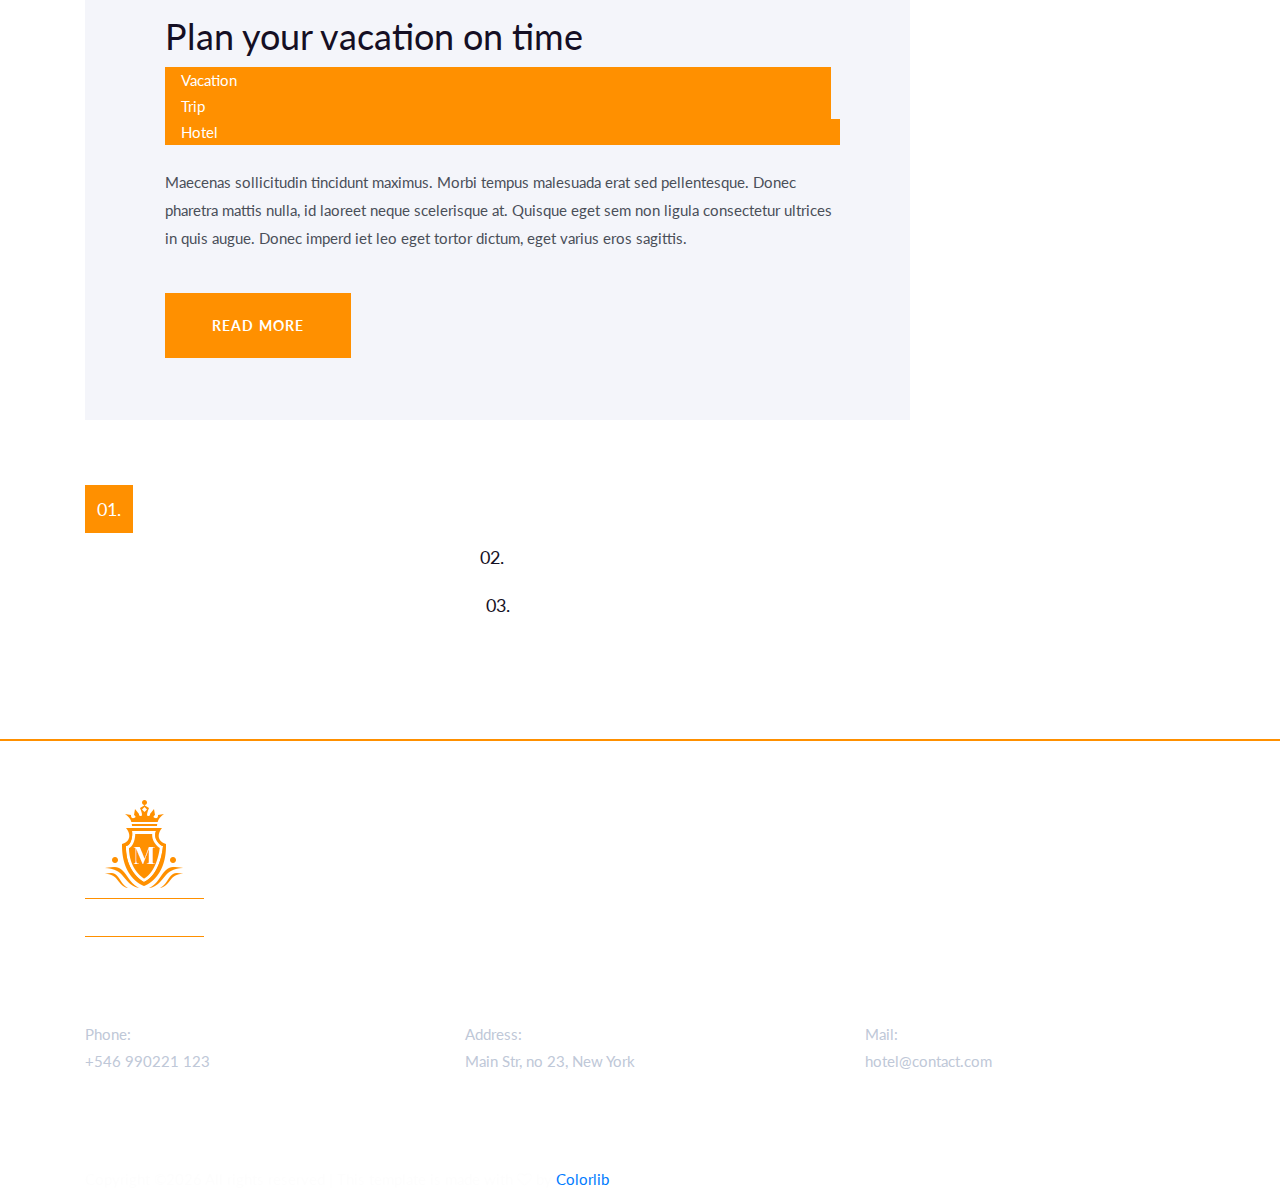
<file: blog.html>
<!DOCTYPE html>
<html lang="en">
<head>
<title>Blog</title>
<meta charset="utf-8">
<meta http-equiv="X-UA-Compatible" content="IE=edge">
<meta name="description" content="Marimar Hotel template project">
<meta name="viewport" content="width=device-width, initial-scale=1">
<link rel="stylesheet" type="text/css" href="styles/bootstrap-4.1.2/bootstrap.min.css">
<link href="plugins/font-awesome-4.7.0/css/font-awesome.min.css" rel="stylesheet" type="text/css">
<link rel="stylesheet" type="text/css" href="plugins/OwlCarousel2-2.3.4/owl.carousel.css">
<link rel="stylesheet" type="text/css" href="plugins/OwlCarousel2-2.3.4/owl.theme.default.css">
<link rel="stylesheet" type="text/css" href="plugins/OwlCarousel2-2.3.4/animate.css">
<link href="plugins/jquery-datepicker/jquery-ui.css" rel="stylesheet" type="text/css">
<link rel="stylesheet" type="text/css" href="styles/blog.css">
<link rel="stylesheet" type="text/css" href="styles/blog_responsive.css">
</head>
<body>

<div class="super_container">
	
	<!-- Header -->

	<header class="header">
		<div class="header_content d-flex flex-column align-items-center justify-content-lg-end justify-content-center">
			
			<!-- Logo -->
			<div class="logo"><a href="#"><img class="logo_1" src="images/logo.png" alt=""><img class="logo_2" src="images/logo_2.png" alt=""><img class="logo_3" src="images/logo_3.png" alt=""></a></div>

			<!-- Main Nav -->
			<nav class="main_nav">
				<ul class="d-flex flex-row align-items-center justify-content-start">
					<li><a href="index.html">Home</a></li>
					<li><a href="about.html">About us</a></li>
					<li><a href="rooms.html">Rooms</a></li>
					<li class="active"><a href="blog.html">News</a></li>
					<li><a href="contact.html">Contact</a></li>
				</ul>
			</nav>

			<!-- Social -->
			<div class="social header_social">
				<ul class="d-flex flex-row align-items-center justify-content-start">
					<li><a href="#"><i class="fa fa-pinterest" aria-hidden="true"></i></a></li>
					<li><a href="#"><i class="fa fa-facebook" aria-hidden="true"></i></a></li>
					<li><a href="#"><i class="fa fa-twitter" aria-hidden="true"></i></a></li>
					<li><a href="#"><i class="fa fa-dribbble" aria-hidden="true"></i></a></li>
					<li><a href="#"><i class="fa fa-behance" aria-hidden="true"></i></a></li>
				</ul>
			</div>

			<!-- Header Right -->
			<div class="header_right d-flex flex-row align-items-center justify-content-start">
				
				<!-- Search Activation Button -->
				<div class="search_button">
					<svg xmlns="http://www.w3.org/2000/svg" xmlns:xlink="http://www.w3.org/1999/xlink" version="1.1" viewBox="0 0 512 512" enable-background="new 0 0 512 512" width="512px" height="512px">
						<g>
							<path d="M495,466.2L377.2,348.4c29.2-35.6,46.8-81.2,46.8-130.9C424,103.5,331.5,11,217.5,11C103.4,11,11,103.5,11,217.5   S103.4,424,217.5,424c49.7,0,95.2-17.5,130.8-46.7L466.1,495c8,8,20.9,8,28.9,0C503,487.1,503,474.1,495,466.2z M217.5,382.9   C126.2,382.9,52,308.7,52,217.5S126.2,52,217.5,52C308.7,52,383,126.3,383,217.5S308.7,382.9,217.5,382.9z" fill="#FFFFFF"></path>
						</g>
					</svg>
				</div>

				<!-- Header Link -->
				<div class="header_link"><a href="#">Book Your Room Now</a></div>

				<!-- Hamburger Button -->
				<div class="hamburger"><i class="fa fa-bars" aria-hidden="true"></i></div>

			</div>

			<!-- Search Panel -->
			<div class="search_panel">
				<div class="search_panel_content d-flex flex-row align-items-center justify-content-start">
					<img src="images/search.png" alt="">
					<form action="#" class="search_form">
						<input type="text" class="search_input" placeholder="Type your search here" required="required">
					</form>
					<div class="search_close ml-auto d-flex flex-column align-items-center justify-content-center"><div></div></div>
				</div>
			</div>
		</div>
			
	</header>

	<!-- Logo Overlay -->

	<div class="logo_overlay">
		<div class="logo_overlay_content d-flex flex-column align-items-center justify-content-center">
			<div class="logo"><a href="#"><img src="images/logo_3.png" alt=""></a></div>
		</div>
	</div>

	<!-- Menu Overlay -->

	<div class="menu_overlay">
		<div class="menu_overlay_content d-flex flex-row align-items-center justify-content-center">
			
			<!-- Hamburger Button -->
			<div class="hamburger"><i class="fa fa-bars" aria-hidden="true"></i></div>

		</div>
	</div>

	<!-- Menu -->

	<div class="menu">
		<div class="menu_container d-flex flex-column align-items-center justify-content-center">

			<!-- Menu Navigation -->
			<nav class="menu_nav text-center">
				<ul>
					<li><a href="index.html">Home</a></li>
					<li><a href="about.html">About us</a></li>
					<li><a href="rooms.html">Rooms</a></li>
					<li><a href="blog.html">News</a></li>
					<li><a href="contact.html">Contact</a></li>
				</ul>
			</nav>
			<div class="button menu_button"><a href="#">book now</a></div>

			<!-- Menu Social -->
			<div class="social menu_social">
				<ul class="d-flex flex-row align-items-center justify-content-start">
					<li><a href="#"><i class="fa fa-pinterest" aria-hidden="true"></i></a></li>
					<li><a href="#"><i class="fa fa-facebook" aria-hidden="true"></i></a></li>
					<li><a href="#"><i class="fa fa-twitter" aria-hidden="true"></i></a></li>
					<li><a href="#"><i class="fa fa-dribbble" aria-hidden="true"></i></a></li>
					<li><a href="#"><i class="fa fa-behance" aria-hidden="true"></i></a></li>
				</ul>
			</div>

		</div>
	</div>

	<!-- Home -->

	<div class="home">
		<div class="parallax_background parallax-window" data-parallax="scroll" data-image-src="images/blog.jpg" data-speed="0.8"></div>
		<div class="home_container d-flex flex-column align-items-center justify-content-center">
			<div class="home_title"><h1>Blog</h1></div>
		</div>
	</div>

	<!-- Booking -->

	<div class="booking">
		<div class="container">
			<div class="row">
				<div class="col">
					<div class="booking_container d-flex flex-row align-items-end justify-content-start">
						<form action="#" class="booking_form">
							<div class="booking_form_container d-flex flex-lg-row flex-column align-items-start justify-content-start flex-wrap">
								<div class="booking_form_inputs d-flex flex-row align-items-start justify-content-between flex-wrap">
									<div class="booking_dropdown"><input type="text" class="datepicker booking_input booking_input_a booking_in" placeholder="Check in" required="required"></div>
									<div class="booking_dropdown"><input type="text" class="datepicker booking_input booking_input_a booking_out" placeholder="Check out" required="required"></div>
									<div class="custom-select">
										<select>
											<option value="0">Adults</option>
											<option value="1">1</option>
											<option value="2">2</option>
											<option value="3">3</option>
											<option value="4">4</option>
											<option value="5">5</option>
										</select>
									</div>
									<div class="custom-select">
										<select>
											<option value="0">Children</option>
											<option value="1">1</option>
											<option value="2">2</option>
											<option value="3">3</option>
											<option value="4">4</option>
											<option value="5">5</option>
										</select>
									</div>
								</div>
								<button class="booking_form_button ml-lg-auto">book now</button>
							</div>
						</form>
					</div>
				</div>
			</div>
		</div>
	</div>

	<!-- Blog -->

	<div class="blog">
		<div class="container">
			<div class="row">
				
				<!-- Blog -->
				<div class="col-lg-9">
					<div class="blog_posts">
						
						<!-- Blog Post -->
						<div class="blog_post">
							<div class="blog_post_image">
								<div><img src="images/blog_1.jpg" alt=""></div>
								<div class="blog_post_date">
									<a href="#">
										<span class="d-flex flex-column align-items-center justify-content-center">
											<span>
												<span>27</span>
												<span>Dec'18</span>
											</span>
										</span>
									</a>
								</div>
							</div>
							<div class="blog_post_content">
								<div class="blog_post_title"><h2><a href="#">How to plan the perfect vacation</a></h2></div>
								<div class="blog_post_tags">
									<ul class="d-flex flex-row align-items-start justify-content-start flex-wrap">
										<li><a href="#">Vacation</a></li>
										<li><a href="#">Trip</a></li>
										<li><a href="#">Hotel</a></li>
									</ul>
								</div>
								<div class="blog_post_text">
									<p>Maecenas sollicitudin tincidunt maximus. Morbi tempus malesuada erat sed pellentesque. Donec pharetra mattis nulla, id laoreet neque scelerisque at. Quisque eget sem non ligula consectetur ultrices in quis augue. Donec imperd iet leo eget tortor dictum, eget varius eros sagittis.</p>
								</div>
								<div class="button blog_post_button"><a href="#">read more</a></div>
							</div>
						</div>

						<!-- Blog Post -->
						<div class="blog_post">
							<div class="blog_post_image">
								<div><img src="images/blog_2.jpg" alt=""></div>
								<div class="blog_post_date">
									<a href="#">
										<span class="d-flex flex-column align-items-center justify-content-center">
											<span>
												<span>27</span>
												<span>Dec'18</span>
											</span>
										</span>
									</a>
								</div>
							</div>
							<div class="blog_post_content">
								<div class="blog_post_title"><h2><a href="#">Do you want a destination wedding?</a></h2></div>
								<div class="blog_post_tags">
									<ul class="d-flex flex-row align-items-start justify-content-start flex-wrap">
										<li><a href="#">Vacation</a></li>
										<li><a href="#">Trip</a></li>
										<li><a href="#">Hotel</a></li>
									</ul>
								</div>
								<div class="blog_post_text">
									<p>Maecenas sollicitudin tincidunt maximus. Morbi tempus malesuada erat sed pellentesque. Donec pharetra mattis nulla, id laoreet neque scelerisque at. Quisque eget sem non ligula consectetur ultrices in quis augue. Donec imperd iet leo eget tortor dictum, eget varius eros sagittis.</p>
								</div>
								<div class="button blog_post_button"><a href="#">read more</a></div>
							</div>
						</div>

						<!-- Blog Post -->
						<div class="blog_post">
							<div class="blog_post_image">
								<div><img src="images/blog_3.jpg" alt=""></div>
								<div class="blog_post_date">
									<a href="#">
										<span class="d-flex flex-column align-items-center justify-content-center">
											<span>
												<span>27</span>
												<span>Dec'18</span>
											</span>
										</span>
									</a>
								</div>
							</div>
							<div class="blog_post_content">
								<div class="blog_post_title"><h2><a href="#">Plan your vacation on time</a></h2></div>
								<div class="blog_post_tags">
									<ul class="d-flex flex-row align-items-start justify-content-start flex-wrap">
										<li><a href="#">Vacation</a></li>
										<li><a href="#">Trip</a></li>
										<li><a href="#">Hotel</a></li>
									</ul>
								</div>
								<div class="blog_post_text">
									<p>Maecenas sollicitudin tincidunt maximus. Morbi tempus malesuada erat sed pellentesque. Donec pharetra mattis nulla, id laoreet neque scelerisque at. Quisque eget sem non ligula consectetur ultrices in quis augue. Donec imperd iet leo eget tortor dictum, eget varius eros sagittis.</p>
								</div>
								<div class="button blog_post_button"><a href="#">read more</a></div>
							</div>
						</div>

					</div>

					<!-- Page Nav -->
					<div class="page_nav">
						<ul class="d-flex flex-row align-items-start justify-content-start flex-wrap">
							<li class="active"><a href="#">01.</a></li>
							<li><a href="#">02.</a></li>
							<li><a href="#">03.</a></li>
						</ul>
					</div>

				</div>

				<!-- Sidebar -->
				<div class="col-lg-3">
					<div class="sidebar">
						
						<!-- Recent Posts -->
						<div class="recent_posts">
							<div class="sidebar_title"><h3>Recent Posts</h3></div>
							<div class="recent_posts_container">
								
								<!-- Recent Post -->
								<div class="post_small d-flex flex-row align-items-center justify-content-start">
									<div class="post_small_image"><a href="#"><img src="images/recent_1.jpg" alt=""></a></div>
									<div class="post_small_content">
										<div class="post_small_title"><a href="#">Seasonal Offers</a></div>
										<div class="post_small_date"><a href="#">March 05, 2018</a></div>
									</div>
								</div>

								<!-- Recent Post -->
								<div class="post_small d-flex flex-row align-items-center justify-content-start">
									<div class="post_small_image"><a href="#"><img src="images/recent_2.jpg" alt=""></a></div>
									<div class="post_small_content">
										<div class="post_small_title"><a href="#">Why you need to visit Bali?</a></div>
										<div class="post_small_date"><a href="#">February 11, 2018</a></div>
									</div>
								</div>

								<!-- Recent Post -->
								<div class="post_small d-flex flex-row align-items-center justify-content-start">
									<div class="post_small_image"><a href="#"><img src="images/recent_3.jpg" alt=""></a></div>
									<div class="post_small_content">
										<div class="post_small_title"><a href="#">A good selection of vines from Italy</a></div>
										<div class="post_small_date"><a href="#">January 25, 2018</a></div>
									</div>
								</div>

								<!-- Recent Post -->
								<div class="post_small d-flex flex-row align-items-center justify-content-start">
									<div class="post_small_image"><a href="#"><img src="images/recent_4.jpg" alt=""></a></div>
									<div class="post_small_content">
										<div class="post_small_title"><a href="#">Traveling with kids?</a></div>
										<div class="post_small_date"><a href="#">January 05, 2018</a></div>
									</div>
								</div>

							</div>
						</div>

						<!-- Categories -->
						<div class="categories">
							<div class="sidebar_title"><h3>Categories</h3></div>
							<div class="categories_list">
								<ul>
									<li><a href="#">Our World</a></li>
									<li><a href="#">Travel & Living</a></li>
									<li><a href="#">Entertainment</a></li>
									<li><a href="#">Food & Restaurants</a></li>
									<li><a href="#">Uncategorized</a></li>
								</ul>
							</div>
						</div>

						<!-- Tabs -->
						<div class="tabs">
							<div class="tabs_container">
								<div class="tabs d-flex flex-row align-items-start justify-content-start flex-wrap">
									<div class="tab active">Popular</div>
									<div class="tab">Comments</div>
								</div>
								<div class="tab_panels">

									<div class="tab_panel active">
										<div class="tab_panel_content">
											
											<!-- Popular -->
											<div class="popular">

												<!-- Popular Post -->
												<div class="post_small d-flex flex-row align-items-center justify-content-start">
													<div class="post_small_image"><a href="#"><img src="images/recent_5.jpg" alt=""></a></div>
													<div class="post_small_content">
														<div class="post_small_title"><a href="#">Mediteranean Atractions</a></div>
														<div class="post_small_date"><a href="#">December 03, 2018</a></div>
													</div>
												</div>

												<!-- Popular Post -->
												<div class="post_small d-flex flex-row align-items-center justify-content-start">
													<div class="post_small_image"><a href="#"><img src="images/recent_6.jpg" alt=""></a></div>
													<div class="post_small_content">
														<div class="post_small_title"><a href="#">Choose your stay</a></div>
														<div class="post_small_date"><a href="#">December 11, 2018</a></div>
													</div>
												</div>

												<!-- Popular Post -->
												<div class="post_small d-flex flex-row align-items-center justify-content-start">
													<div class="post_small_image"><a href="#"><img src="images/recent_7.jpg" alt=""></a></div>
													<div class="post_small_content">
														<div class="post_small_title"><a href="#">Time pass atractions</a></div>
														<div class="post_small_date"><a href="#">December 05, 2018</a></div>
													</div>
												</div>

											</div>
										</div>
									</div>

									<div class="tab_panel">
										<div class="tab_panel_content">
											
											<!-- Popular -->
											<div class="popular">

												<!-- Popular Post -->
												<div class="post_small d-flex flex-row align-items-center justify-content-start">
													<div class="post_small_image"><a href="#"><img src="images/recent_5.jpg" alt=""></a></div>
													<div class="post_small_content">
														<div class="post_small_title"><a href="#">Mediteranean Atractions</a></div>
														<div class="post_small_date"><a href="#">December 03, 2018</a></div>
													</div>
												</div>

												<!-- Popular Post -->
												<div class="post_small d-flex flex-row align-items-center justify-content-start">
													<div class="post_small_image"><a href="#"><img src="images/recent_6.jpg" alt=""></a></div>
													<div class="post_small_content">
														<div class="post_small_title"><a href="#">Choose your stay</a></div>
														<div class="post_small_date"><a href="#">December 11, 2018</a></div>
													</div>
												</div>

												<!-- Popular Post -->
												<div class="post_small d-flex flex-row align-items-center justify-content-start">
													<div class="post_small_image"><a href="#"><img src="images/recent_7.jpg" alt=""></a></div>
													<div class="post_small_content">
														<div class="post_small_title"><a href="#">Time pass atractions</a></div>
														<div class="post_small_date"><a href="#">December 05, 2018</a></div>
													</div>
												</div>

											</div>
										</div>
									</div>

								</div>
							</div>
						</div>

						<!-- Sidebar Search -->
						<div class="sidebar_search">
							<form action="#" class="sidebar_search_form">
								<input type="text" class="sidebar_search_input" placeholder="enter keywords" required="required">
								<button class="sidebar_search_button">
									<span>
										<svg xmlns="http://www.w3.org/2000/svg" xmlns:xlink="http://www.w3.org/1999/xlink" version="1.1" viewBox="0 0 512 512" enable-background="new 0 0 512 512" width="512px" height="512px">
											<g>
												<path d="M495,466.2L377.2,348.4c29.2-35.6,46.8-81.2,46.8-130.9C424,103.5,331.5,11,217.5,11C103.4,11,11,103.5,11,217.5   S103.4,424,217.5,424c49.7,0,95.2-17.5,130.8-46.7L466.1,495c8,8,20.9,8,28.9,0C503,487.1,503,474.1,495,466.2z M217.5,382.9   C126.2,382.9,52,308.7,52,217.5S126.2,52,217.5,52C308.7,52,383,126.3,383,217.5S308.7,382.9,217.5,382.9z" fill="#FFFFFF"></path>
											</g>
										</svg>
									</span>
								</button>
							</form>
						</div>

						<!-- Quote of the day -->
						<div class="quote">
							<div class="sidebar_title"><h3>Quote of the day</h3></div>
							<div class="quote_text">
								<p>Sed ut perspiciatis unde omnis iste na tus error sit voluptatem accusantium doloremque laudantium, totam rem aperiam.</p>
							</div>
						</div>

						<!-- Slider -->
						<div class="sidebar_slider_section">
							<div class="sidebar_title"><h3>Slider</h3></div>
							<div class="sidebar_slider_container">
								<div class="owl-carousel owl-theme sidebar_slider">
									
									<!-- Slide -->
									<div class="slide">
										<div class="background_image" style="background-image:url(images/sidebar.jpg)"></div>
									</div>

									<!-- Slide -->
									<div class="slide">
										<div class="background_image" style="background-image:url(images/sidebar.jpg)"></div>
									</div>

									<!-- Slide -->
									<div class="slide">
										<div class="background_image" style="background-image:url(images/sidebar.jpg)"></div>
									</div>

								</div>
							</div>
						</div>
					</div>
				</div>

			</div>
		</div>
	</div>

	<!-- Footer -->

	<footer class="footer">
		<div class="parallax_background parallax-window" data-parallax="scroll" data-speed="0.8"></div>
		<div class="container">
			<div class="row">
				<div class="col">
					<div class="footer_logo text-center">
						<a href="#"><img src="images/logo.png" alt=""></a>
					</div>
					<div class="footer_content">
						<div class="row">
							<div class="col-lg-4 footer_col">
								<div class="footer_info d-flex flex-column align-items-lg-end align-items-center justify-content-start">
									<div class="text-center">
										<div>Phone:</div>
										<div>+546 990221 123</div>
									</div>
								</div>
							</div>
							<div class="col-lg-4 footer_col">
								<div class="footer_info d-flex flex-column align-items-center justify-content-start">
									<div class="text-center">
										<div>Address:</div>
										<div>Main Str, no 23, New York</div>
									</div>
								</div>
							</div>
							<div class="col-lg-4 footer_col">
								<div class="footer_info d-flex flex-column align-items-lg-start align-items-center justify-content-start">
									<div class="text-center">
										<div>Mail:</div>
										<div>hotel@contact.com</div>
									</div>
								</div>
							</div>
						</div>
					</div>
					<div class="footer_bar text-center"><!-- Link back to Colorlib can't be removed. Template is licensed under CC BY 3.0. -->
Copyright &copy;<script>document.write(new Date().getFullYear());</script> All rights reserved | This template is made with <i class="fa fa-heart-o" aria-hidden="true"></i> by <a href="https://colorlib.com" target="_blank">Colorlib</a>
<!-- Link back to Colorlib can't be removed. Template is licensed under CC BY 3.0. --></div>
				</div>
			</div>
		</div>
	</footer>
</div>

<script src="js/jquery-3.3.1.min.js"></script>
<script src="styles/bootstrap-4.1.2/popper.js"></script>
<script src="styles/bootstrap-4.1.2/bootstrap.min.js"></script>
<script src="plugins/greensock/TweenMax.min.js"></script>
<script src="plugins/greensock/TimelineMax.min.js"></script>
<script src="plugins/scrollmagic/ScrollMagic.min.js"></script>
<script src="plugins/greensock/animation.gsap.min.js"></script>
<script src="plugins/greensock/ScrollToPlugin.min.js"></script>
<script src="plugins/OwlCarousel2-2.3.4/owl.carousel.js"></script>
<script src="plugins/easing/easing.js"></script>
<script src="plugins/progressbar/progressbar.min.js"></script>
<script src="plugins/parallax-js-master/parallax.min.js"></script>
<script src="plugins/jquery-datepicker/jquery-ui.js"></script>
<script src="js/blog.js"></script>
</body>
</html>
</file>
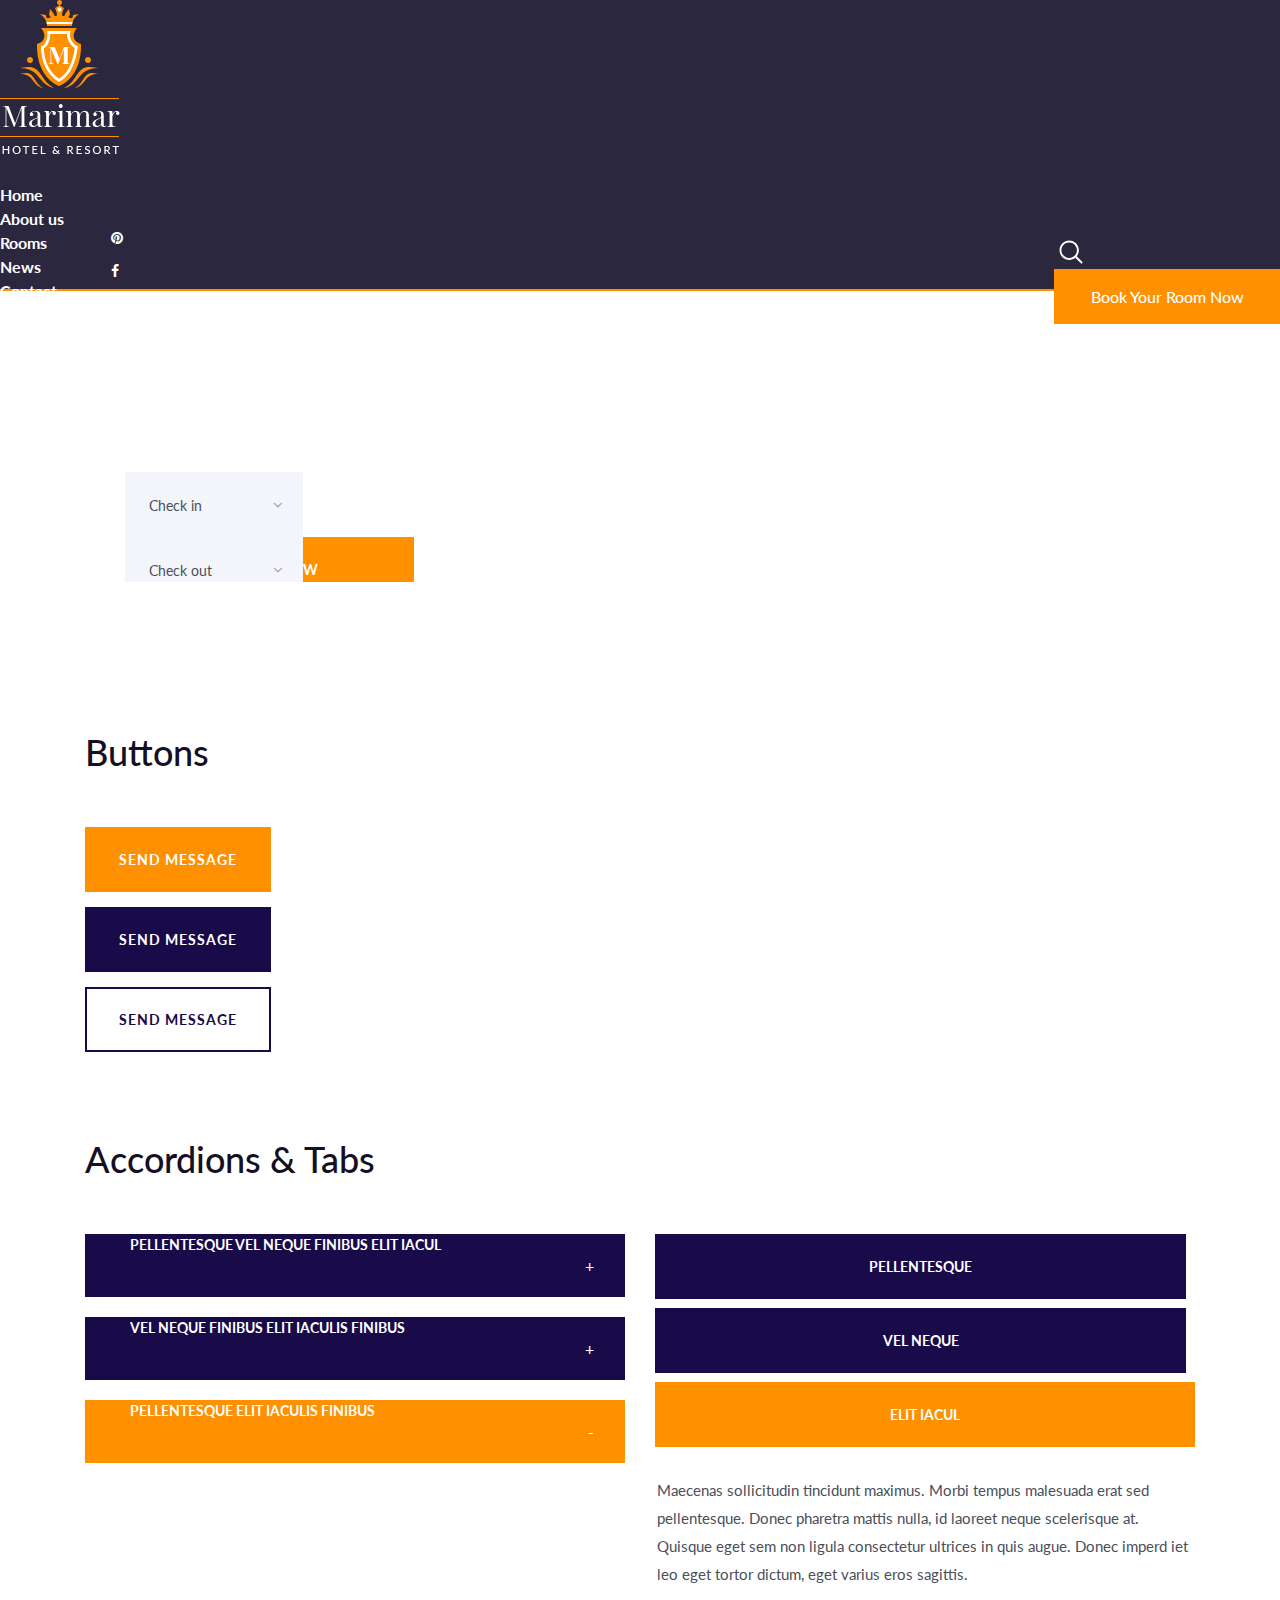
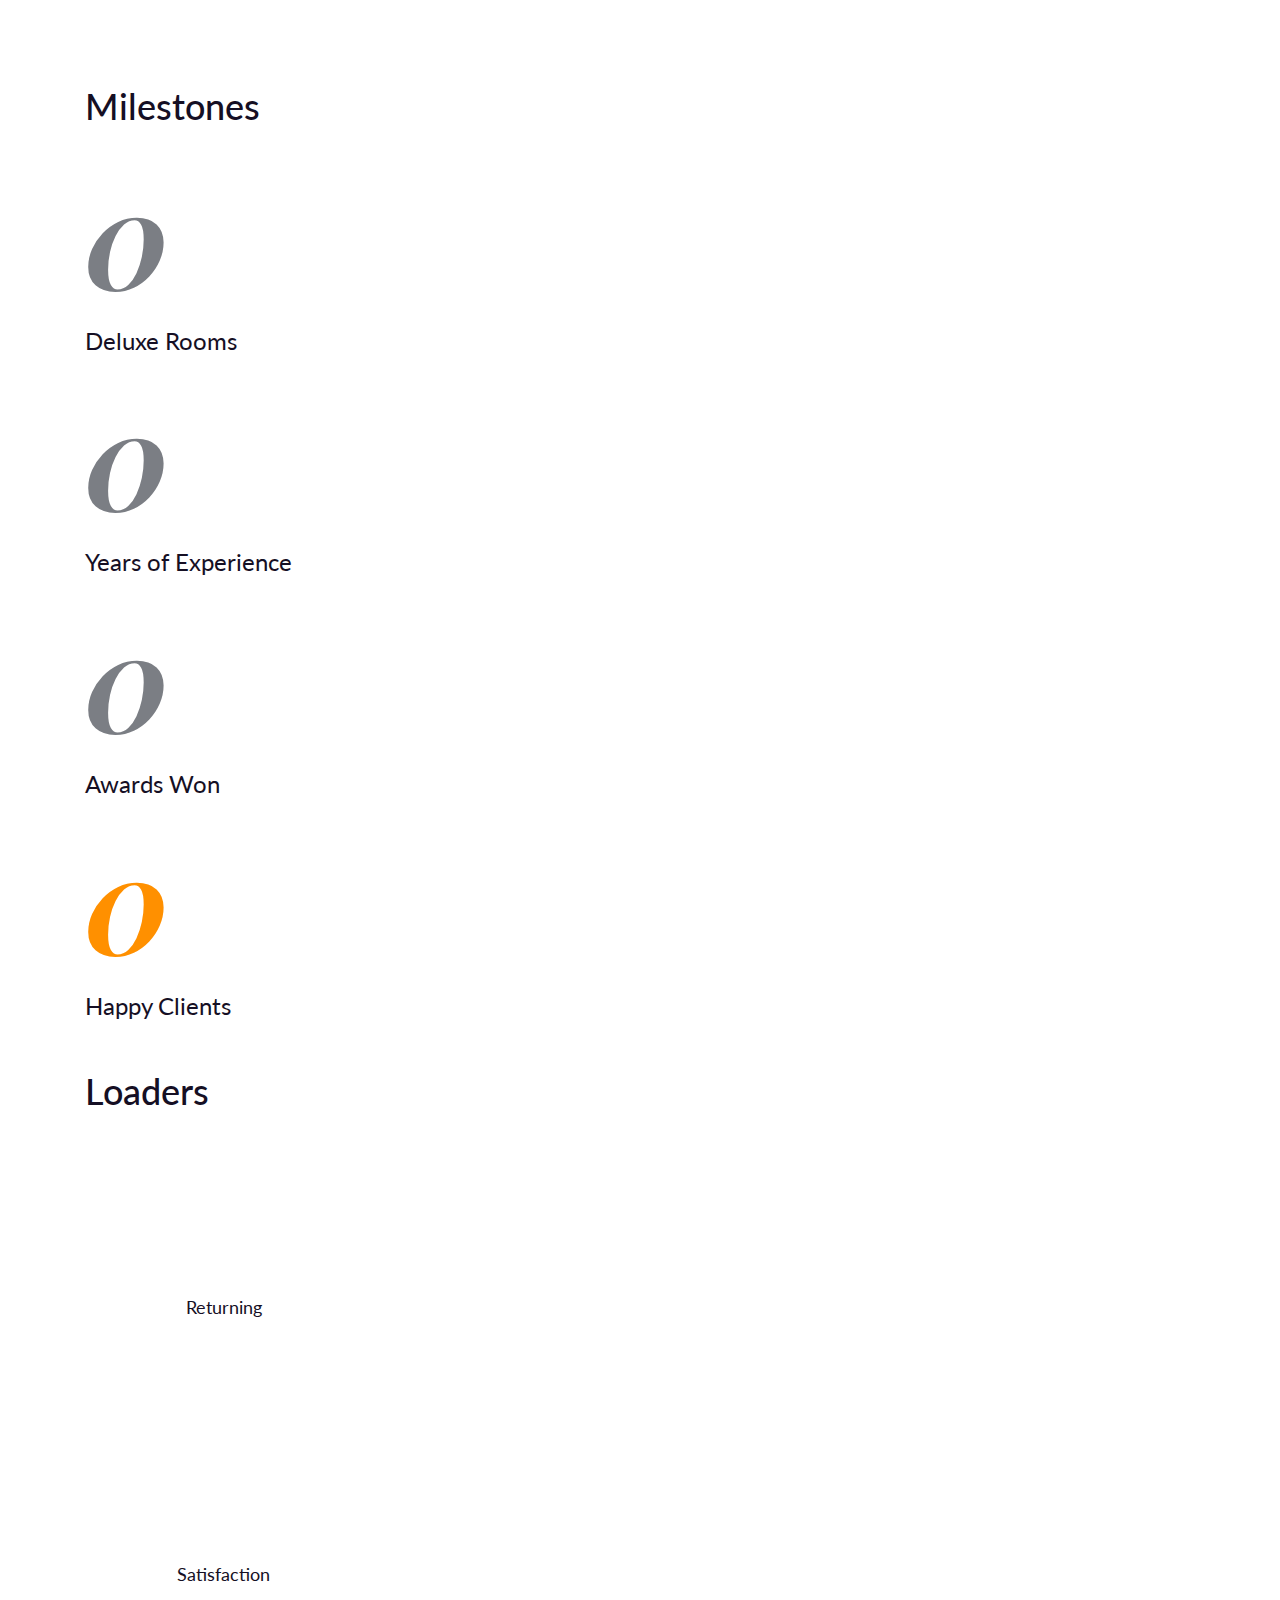
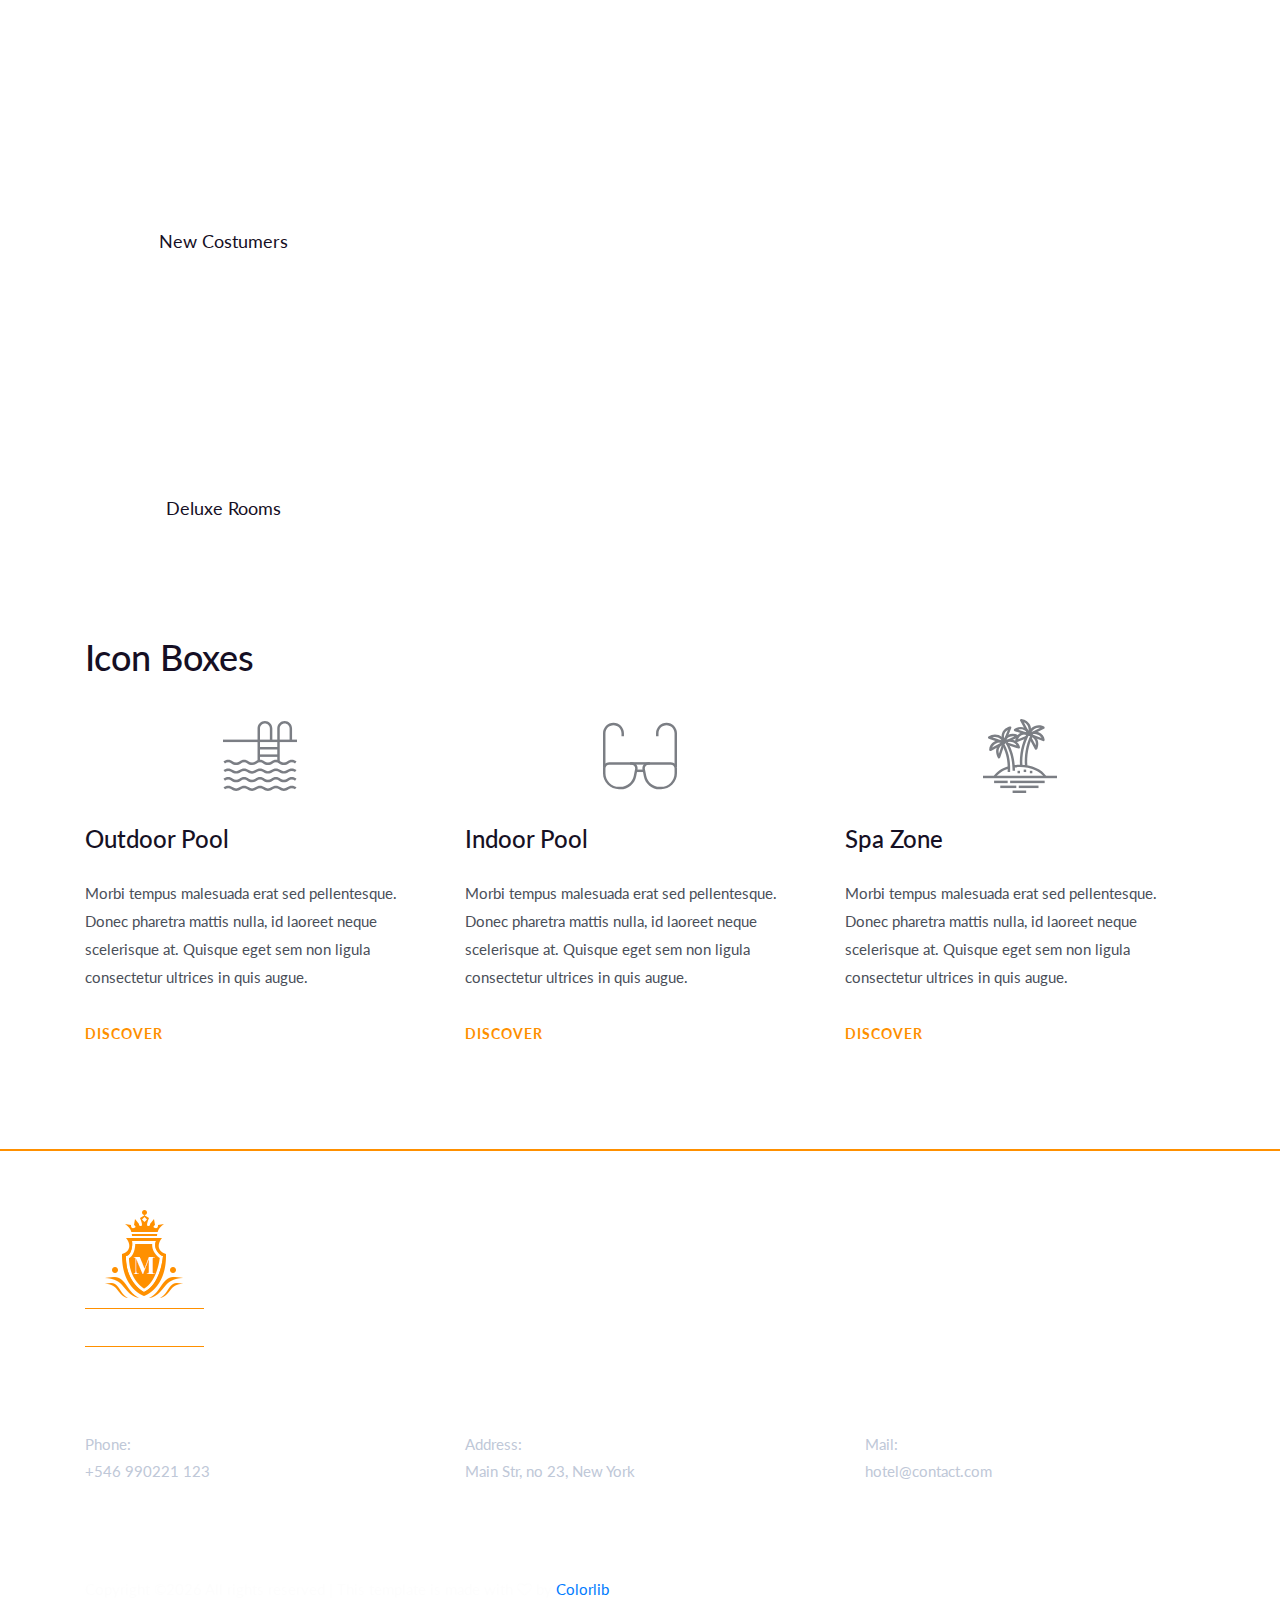
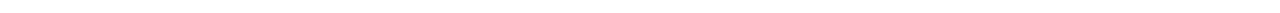
<file: elements.html>
<!DOCTYPE html>
<html lang="en">
<head>
<title>Elements</title>
<meta charset="utf-8">
<meta http-equiv="X-UA-Compatible" content="IE=edge">
<meta name="description" content="Marimar Hotel template project">
<meta name="viewport" content="width=device-width, initial-scale=1">
<link rel="stylesheet" type="text/css" href="styles/bootstrap-4.1.2/bootstrap.min.css">
<link href="plugins/font-awesome-4.7.0/css/font-awesome.min.css" rel="stylesheet" type="text/css">
<link rel="stylesheet" type="text/css" href="plugins/OwlCarousel2-2.3.4/owl.carousel.css">
<link rel="stylesheet" type="text/css" href="plugins/OwlCarousel2-2.3.4/owl.theme.default.css">
<link rel="stylesheet" type="text/css" href="plugins/OwlCarousel2-2.3.4/animate.css">
<link href="plugins/jquery-datepicker/jquery-ui.css" rel="stylesheet" type="text/css">
<link rel="stylesheet" type="text/css" href="styles/elements.css">
<link rel="stylesheet" type="text/css" href="styles/elements_responsive.css">
</head>
<body>

<div class="super_container">
	
	<!-- Header -->

	<header class="header">
		<div class="header_content d-flex flex-column align-items-center justify-content-lg-end justify-content-center">
			
			<!-- Logo -->
			<div class="logo"><a href="#"><img class="logo_1" src="images/logo.png" alt=""><img class="logo_2" src="images/logo_2.png" alt=""><img class="logo_3" src="images/logo_3.png" alt=""></a></div>

			<!-- Main Nav -->
			<nav class="main_nav">
				<ul class="d-flex flex-row align-items-center justify-content-start">
					<li><a href="index.html">Home</a></li>
					<li><a href="about.html">About us</a></li>
					<li><a href="rooms.html">Rooms</a></li>
					<li><a href="blog.html">News</a></li>
					<li><a href="contact.html">Contact</a></li>
				</ul>
			</nav>

			<!-- Social -->
			<div class="social header_social">
				<ul class="d-flex flex-row align-items-center justify-content-start">
					<li><a href="#"><i class="fa fa-pinterest" aria-hidden="true"></i></a></li>
					<li><a href="#"><i class="fa fa-facebook" aria-hidden="true"></i></a></li>
					<li><a href="#"><i class="fa fa-twitter" aria-hidden="true"></i></a></li>
					<li><a href="#"><i class="fa fa-dribbble" aria-hidden="true"></i></a></li>
					<li><a href="#"><i class="fa fa-behance" aria-hidden="true"></i></a></li>
				</ul>
			</div>

			<!-- Header Right -->
			<div class="header_right d-flex flex-row align-items-center justify-content-start">
				
				<!-- Search Activation Button -->
				<div class="search_button">
					<svg xmlns="http://www.w3.org/2000/svg" xmlns:xlink="http://www.w3.org/1999/xlink" version="1.1" viewBox="0 0 512 512" enable-background="new 0 0 512 512" width="512px" height="512px">
						<g>
							<path d="M495,466.2L377.2,348.4c29.2-35.6,46.8-81.2,46.8-130.9C424,103.5,331.5,11,217.5,11C103.4,11,11,103.5,11,217.5   S103.4,424,217.5,424c49.7,0,95.2-17.5,130.8-46.7L466.1,495c8,8,20.9,8,28.9,0C503,487.1,503,474.1,495,466.2z M217.5,382.9   C126.2,382.9,52,308.7,52,217.5S126.2,52,217.5,52C308.7,52,383,126.3,383,217.5S308.7,382.9,217.5,382.9z" fill="#FFFFFF"></path>
						</g>
					</svg>
				</div>

				<!-- Header Link -->
				<div class="header_link"><a href="#">Book Your Room Now</a></div>

				<!-- Hamburger Button -->
				<div class="hamburger"><i class="fa fa-bars" aria-hidden="true"></i></div>

			</div>

			<!-- Search Panel -->
			<div class="search_panel">
				<div class="search_panel_content d-flex flex-row align-items-center justify-content-start">
					<img src="images/search.png" alt="">
					<form action="#" class="search_form">
						<input type="text" class="search_input" placeholder="Type your search here" required="required">
					</form>
					<div class="search_close ml-auto d-flex flex-column align-items-center justify-content-center"><div></div></div>
				</div>
			</div>
		</div>
			
	</header>

	<!-- Logo Overlay -->

	<div class="logo_overlay">
		<div class="logo_overlay_content d-flex flex-column align-items-center justify-content-center">
			<div class="logo"><a href="#"><img src="images/logo_3.png" alt=""></a></div>
		</div>
	</div>

	<!-- Menu Overlay -->

	<div class="menu_overlay">
		<div class="menu_overlay_content d-flex flex-row align-items-center justify-content-center">
			
			<!-- Hamburger Button -->
			<div class="hamburger"><i class="fa fa-bars" aria-hidden="true"></i></div>

		</div>
	</div>

	<!-- Menu -->

	<div class="menu">
		<div class="menu_container d-flex flex-column align-items-center justify-content-center">

			<!-- Menu Navigation -->
			<nav class="menu_nav text-center">
				<ul>
					<li><a href="index.html">Home</a></li>
					<li><a href="about.html">About us</a></li>
					<li><a href="rooms.html">Rooms</a></li>
					<li><a href="blog.html">News</a></li>
					<li><a href="contact.html">Contact</a></li>
				</ul>
			</nav>
			<div class="button menu_button"><a href="#">book now</a></div>

			<!-- Menu Social -->
			<div class="social menu_social">
				<ul class="d-flex flex-row align-items-center justify-content-start">
					<li><a href="#"><i class="fa fa-pinterest" aria-hidden="true"></i></a></li>
					<li><a href="#"><i class="fa fa-facebook" aria-hidden="true"></i></a></li>
					<li><a href="#"><i class="fa fa-twitter" aria-hidden="true"></i></a></li>
					<li><a href="#"><i class="fa fa-dribbble" aria-hidden="true"></i></a></li>
					<li><a href="#"><i class="fa fa-behance" aria-hidden="true"></i></a></li>
				</ul>
			</div>

		</div>
	</div>

	<!-- Home -->

	<div class="home">
		<div class="parallax_background parallax-window" data-parallax="scroll" data-image-src="images/elements.jpg" data-speed="0.8"></div>
		<div class="home_container d-flex flex-column align-items-center justify-content-center">
			<div class="home_title"><h1>Elements</h1></div>
		</div>
	</div>

	<!-- Booking -->

	<div class="booking">
		<div class="container">
			<div class="row">
				<div class="col">
					<div class="booking_container d-flex flex-row align-items-end justify-content-start">
						<form action="#" class="booking_form">
							<div class="booking_form_container d-flex flex-lg-row flex-column align-items-start justify-content-start flex-wrap">
								<div class="booking_form_inputs d-flex flex-row align-items-start justify-content-between flex-wrap">
									<div class="booking_dropdown"><input type="text" class="datepicker booking_input booking_input_a booking_in" placeholder="Check in" required="required"></div>
									<div class="booking_dropdown"><input type="text" class="datepicker booking_input booking_input_a booking_out" placeholder="Check out" required="required"></div>
									<div class="custom-select">
										<select>
											<option value="0">Adults</option>
											<option value="1">1</option>
											<option value="2">2</option>
											<option value="3">3</option>
											<option value="4">4</option>
											<option value="5">5</option>
										</select>
									</div>
									<div class="custom-select">
										<select>
											<option value="0">Children</option>
											<option value="1">1</option>
											<option value="2">2</option>
											<option value="3">3</option>
											<option value="4">4</option>
											<option value="5">5</option>
										</select>
									</div>
								</div>
								<button class="booking_form_button ml-lg-auto">book now</button>
							</div>
						</form>
					</div>
				</div>
			</div>
		</div>
	</div>

	<!-- Elements -->

	<div class="elements">
		<div class="container">
			<div class="row">
				<div class="col">
					
					<!-- Buttons -->
					<div class="buttons">
						<div class="elements_title"><h2>Buttons</h2></div>
						<div class="buttons_container d-flex flex-row align-items-start justify-content-start flex-wrap">
							
							<!-- Button -->
							<div class="button"><a href="#">send message</a></div>

							<!-- Button -->
							<div class="button button_2"><a href="#">send message</a></div>

							<!-- Button -->
							<div class="button button_3"><a href="#">send message</a></div>

						</div>
					</div>

					<!-- Accordions & Tabs -->
					<div class="acc_tabs">
						<div class="elements_title"><h2>Accordions & Tabs</h2></div>
						<div class="row acc_tabs_row">
							<div class="col-lg-6">

								<!-- Accordions -->
								<div class="accordions">

									<!-- Accordion -->
									<div class="accordion_container">
										<div class="accordion d-flex flex-row align-items-center"><div>Pellentesque vel neque finibus elit iacul</div></div>
										<div class="accordion_panel">
											<div>
												<p>Maecenas sollicitudin tincidunt maximus. Morbi tempus malesuada erat sed pellentesque. Donec pharetra mattis nulla, id laoreet neque scelerisque at. Quisque eget sem non ligula consectetur ultrices in quis augue. Donec imperd iet leo eget tortor dictum, eget varius eros sagittis.</p>
											</div>
										</div>
									</div>
									
									<!-- Accordion -->
									<div class="accordion_container">
										<div class="accordion d-flex flex-row align-items-center"><div>vel neque finibus elit iaculis finibus</div></div>
										<div class="accordion_panel">
											<div>
												<p>Maecenas sollicitudin tincidunt maximus. Morbi tempus malesuada erat sed pellentesque. Donec pharetra mattis nulla, id laoreet neque scelerisque at. Quisque eget sem non ligula consectetur ultrices in quis augue. Donec imperd iet leo eget tortor dictum, eget varius eros sagittis.</p>
											</div>
										</div>
									</div>

									<!-- Accordion -->
									<div class="accordion_container">
										<div class="accordion d-flex flex-row align-items-center active"><div>Pellentesque elit iaculis finibus</div></div>
										<div class="accordion_panel">
											<div>
												<p>Maecenas sollicitudin tincidunt maximus. Morbi tempus malesuada erat sed pellentesque. Donec pharetra mattis nulla, id laoreet neque scelerisque at. Quisque eget sem non ligula consectetur ultrices in quis augue. Donec imperd iet leo eget tortor dictum, eget varius eros sagittis.</p>
											</div>
										</div>
									</div>

								</div>

							</div>

							<div class="col-lg-6 tabs_col">
								
								<!-- Tabs -->
								<div class="tabs">
									<div class="tabs_container">
										<div class="tabs d-flex flex-row align-items-center justify-content-start flex-wrap">
											<div class="tab">Pellentesque</div>
											<div class="tab">vel neque</div>
											<div class="tab active">elit iacul</div>
										</div>
										<div class="tab_panels">
											<div class="tab_panel">
												<div class="tab_panel_content">
													<div class="tab_text">
														<p>Maecenas sollicitudin tincidunt maximus. Morbi tempus malesuada erat sed pellentesque. Donec pharetra mattis nulla, id laoreet neque scelerisque at. Quisque eget sem non ligula consectetur ultrices in quis augue. Donec imperd iet leo eget tortor dictum, eget varius eros sagittis.</p>
													</div>
												</div>
											</div>
											<div class="tab_panel">
												<div class="tab_panel_content">
													<div class="tab_text">
														<p>Maecenas sollicitudin tincidunt maximus. Morbi tempus malesuada erat sed pellentesque. Donec pharetra mattis nulla, id laoreet neque scelerisque at. Quisque eget sem non ligula consectetur ultrices in quis augue. Donec imperd iet leo eget tortor dictum, eget varius eros sagittis.</p>
													</div>
												</div>
											</div>
											<div class="tab_panel active">
												<div class="tab_panel_content">
													<div class="tab_text">
														<p>Maecenas sollicitudin tincidunt maximus. Morbi tempus malesuada erat sed pellentesque. Donec pharetra mattis nulla, id laoreet neque scelerisque at. Quisque eget sem non ligula consectetur ultrices in quis augue. Donec imperd iet leo eget tortor dictum, eget varius eros sagittis.</p>
													</div>
												</div>
											</div>
										</div>
									</div>
								</div>

							</div>
						</div>
					</div>

					<!-- Milestones -->
					<div class="milestones">
						<div class="elements_title"><h2>Milestones</h2></div>
						<div class="milestones_container d-flex flex-row align-items-start justify-content-start flex-wrap">
							
							<!-- Milestone -->
							<div class="milestone">
								<div class="milestone_counter" data-end-value="75">0</div>
								<div class="milestone_text">Deluxe Rooms</div>
							</div>

							<!-- Milestone -->
							<div class="milestone">
								<div class="milestone_counter" data-end-value="110">0</div>
								<div class="milestone_text">Years of Experience</div>
							</div>

							<!-- Milestone -->
							<div class="milestone">
								<div class="milestone_counter" data-end-value="31">0</div>
								<div class="milestone_text">Awards Won</div>
							</div>

							<!-- Milestone -->
							<div class="milestone">
								<div class="milestone_counter" data-end-value="51" data-sign-after="k">0</div>
								<div class="milestone_text">Happy Clients</div>
							</div>

						</div>
					</div>

					<!-- Loaders -->
					<div class="loaders">
						<div class="elements_title"><h2>Loaders</h2></div>
						<div class="loaders_container d-flex flex-row align-items-start justify-content-start flex-wrap">
							
							<!-- Loader -->
							<div class="loader_container text-center">
								<div class="loader text-center" data-perc="0.75">
									<div class="loader_content">
										<div class="loader_title">Returning</div>
									</div>
								</div>
							</div>

							<!-- Loader -->
							<div class="loader_container text-center">
								<div class="loader text-center" data-perc="1.0">
									<div class="loader_content">
										<div class="loader_title">Satisfaction</div>
									</div>
								</div>
							</div>

							<!-- Loader -->
							<div class="loader_container text-center">
								<div class="loader text-center" data-perc="0.25">
									<div class="loader_content">
										<div class="loader_title">New Costumers</div>
									</div>
								</div>
							</div>

							<!-- Loader -->
							<div class="loader_container text-center">
								<div class="loader text-center" data-perc="0.5">
									<div class="loader_content">
										<div class="loader_title">Deluxe Rooms</div>
									</div>
								</div>
							</div>

						</div>
					</div>

					<!-- Icon Boxes -->
					<div class="icon_boxes">
						<div class="elements_title"><h2>Icon Boxes</h2></div>
						<div class="row icon_boxes_row">
							
							<!-- Icon Box -->
							<div class="col-lg-4">
								<div class="icon_box text-center">
									<div class="icon_box_icon"><img src="images/icon_1.svg" alt=""></div>
									<div class="icon_box_title"><h3>Outdoor Pool</h3></div>
									<div class="icon_box_text">
										<p>Morbi tempus malesuada erat sed pellentesque. Donec pharetra mattis nulla, id laoreet neque scelerisque at. Quisque eget sem non ligula consectetur ultrices in quis augue.</p>
									</div>
									<div class="icon_box_button"><a href="#">discover</a></div>
								</div>
							</div>

							<!-- Icon Box -->
							<div class="col-lg-4">
								<div class="icon_box text-center">
									<div class="icon_box_icon"><img src="images/icon_2.svg" alt=""></div>
									<div class="icon_box_title"><h3>Indoor Pool</h3></div>
									<div class="icon_box_text">
										<p>Morbi tempus malesuada erat sed pellentesque. Donec pharetra mattis nulla, id laoreet neque scelerisque at. Quisque eget sem non ligula consectetur ultrices in quis augue.</p>
									</div>
									<div class="icon_box_button"><a href="#">discover</a></div>
								</div>
							</div>

							<!-- Icon Box -->
							<div class="col-lg-4">
								<div class="icon_box text-center">
									<div class="icon_box_icon"><img src="images/icon_3.svg" alt=""></div>
									<div class="icon_box_title"><h3>Spa Zone</h3></div>
									<div class="icon_box_text">
										<p>Morbi tempus malesuada erat sed pellentesque. Donec pharetra mattis nulla, id laoreet neque scelerisque at. Quisque eget sem non ligula consectetur ultrices in quis augue.</p>
									</div>
									<div class="icon_box_button"><a href="#">discover</a></div>
								</div>
							</div>

						</div>
					</div>
				</div>
			</div>
		</div>
	</div>

	<!-- Footer -->

	<footer class="footer">
		<div class="parallax_background parallax-window" data-parallax="scroll" data-speed="0.8"></div>
		<div class="container">
			<div class="row">
				<div class="col">
					<div class="footer_logo text-center">
						<a href="#"><img src="images/logo.png" alt=""></a>
					</div>
					<div class="footer_content">
						<div class="row">
							<div class="col-lg-4 footer_col">
								<div class="footer_info d-flex flex-column align-items-lg-end align-items-center justify-content-start">
									<div class="text-center">
										<div>Phone:</div>
										<div>+546 990221 123</div>
									</div>
								</div>
							</div>
							<div class="col-lg-4 footer_col">
								<div class="footer_info d-flex flex-column align-items-center justify-content-start">
									<div class="text-center">
										<div>Address:</div>
										<div>Main Str, no 23, New York</div>
									</div>
								</div>
							</div>
							<div class="col-lg-4 footer_col">
								<div class="footer_info d-flex flex-column align-items-lg-start align-items-center justify-content-start">
									<div class="text-center">
										<div>Mail:</div>
										<div>hotel@contact.com</div>
									</div>
								</div>
							</div>
						</div>
					</div>
					<div class="footer_bar text-center"><!-- Link back to Colorlib can't be removed. Template is licensed under CC BY 3.0. -->
Copyright &copy;<script>document.write(new Date().getFullYear());</script> All rights reserved | This template is made with <i class="fa fa-heart-o" aria-hidden="true"></i> by <a href="https://colorlib.com" target="_blank">Colorlib</a>
<!-- Link back to Colorlib can't be removed. Template is licensed under CC BY 3.0. --></div>
				</div>
			</div>
		</div>
	</footer>
</div>

<script src="js/jquery-3.3.1.min.js"></script>
<script src="styles/bootstrap-4.1.2/popper.js"></script>
<script src="styles/bootstrap-4.1.2/bootstrap.min.js"></script>
<script src="plugins/greensock/TweenMax.min.js"></script>
<script src="plugins/greensock/TimelineMax.min.js"></script>
<script src="plugins/scrollmagic/ScrollMagic.min.js"></script>
<script src="plugins/greensock/animation.gsap.min.js"></script>
<script src="plugins/greensock/ScrollToPlugin.min.js"></script>
<script src="plugins/OwlCarousel2-2.3.4/owl.carousel.js"></script>
<script src="plugins/easing/easing.js"></script>
<script src="plugins/progressbar/progressbar.min.js"></script>
<script src="plugins/parallax-js-master/parallax.min.js"></script>
<script src="plugins/jquery-datepicker/jquery-ui.js"></script>
<script src="js/elements.js"></script>
</body>
</html>
</file>
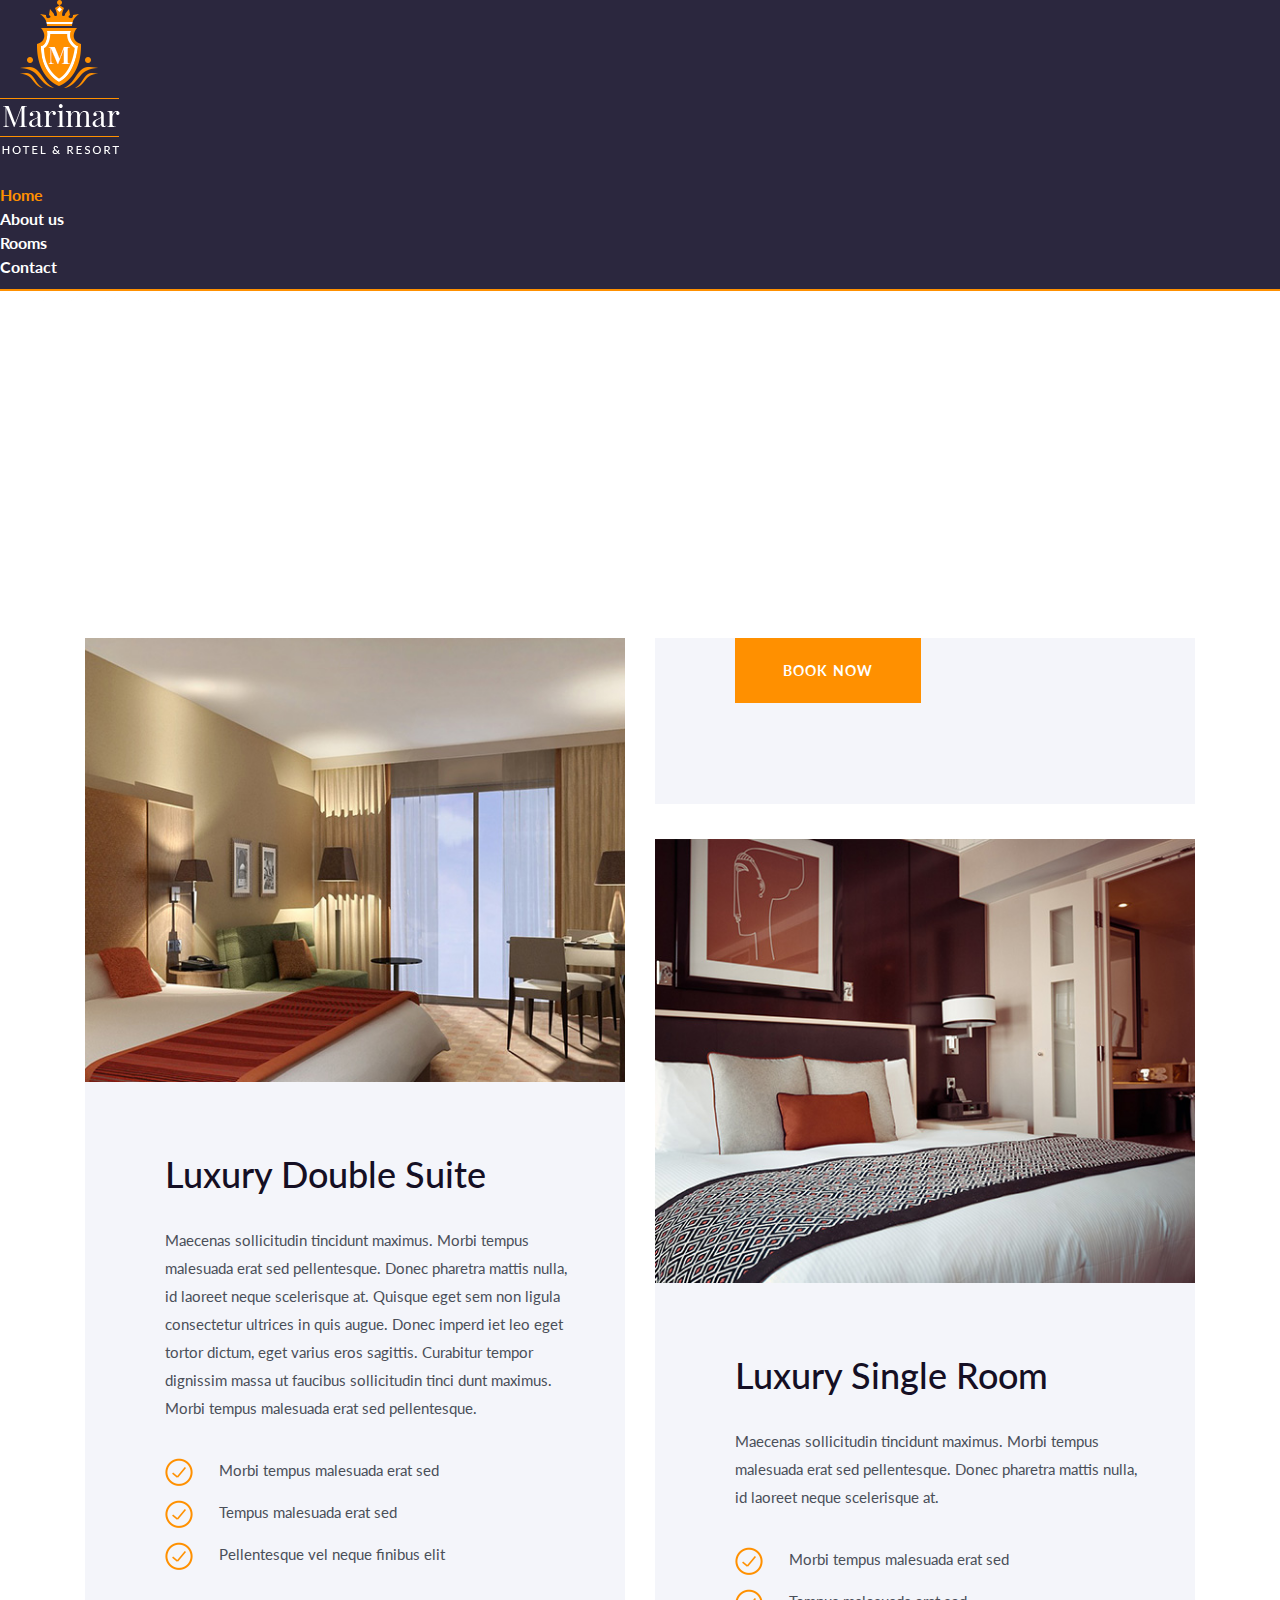
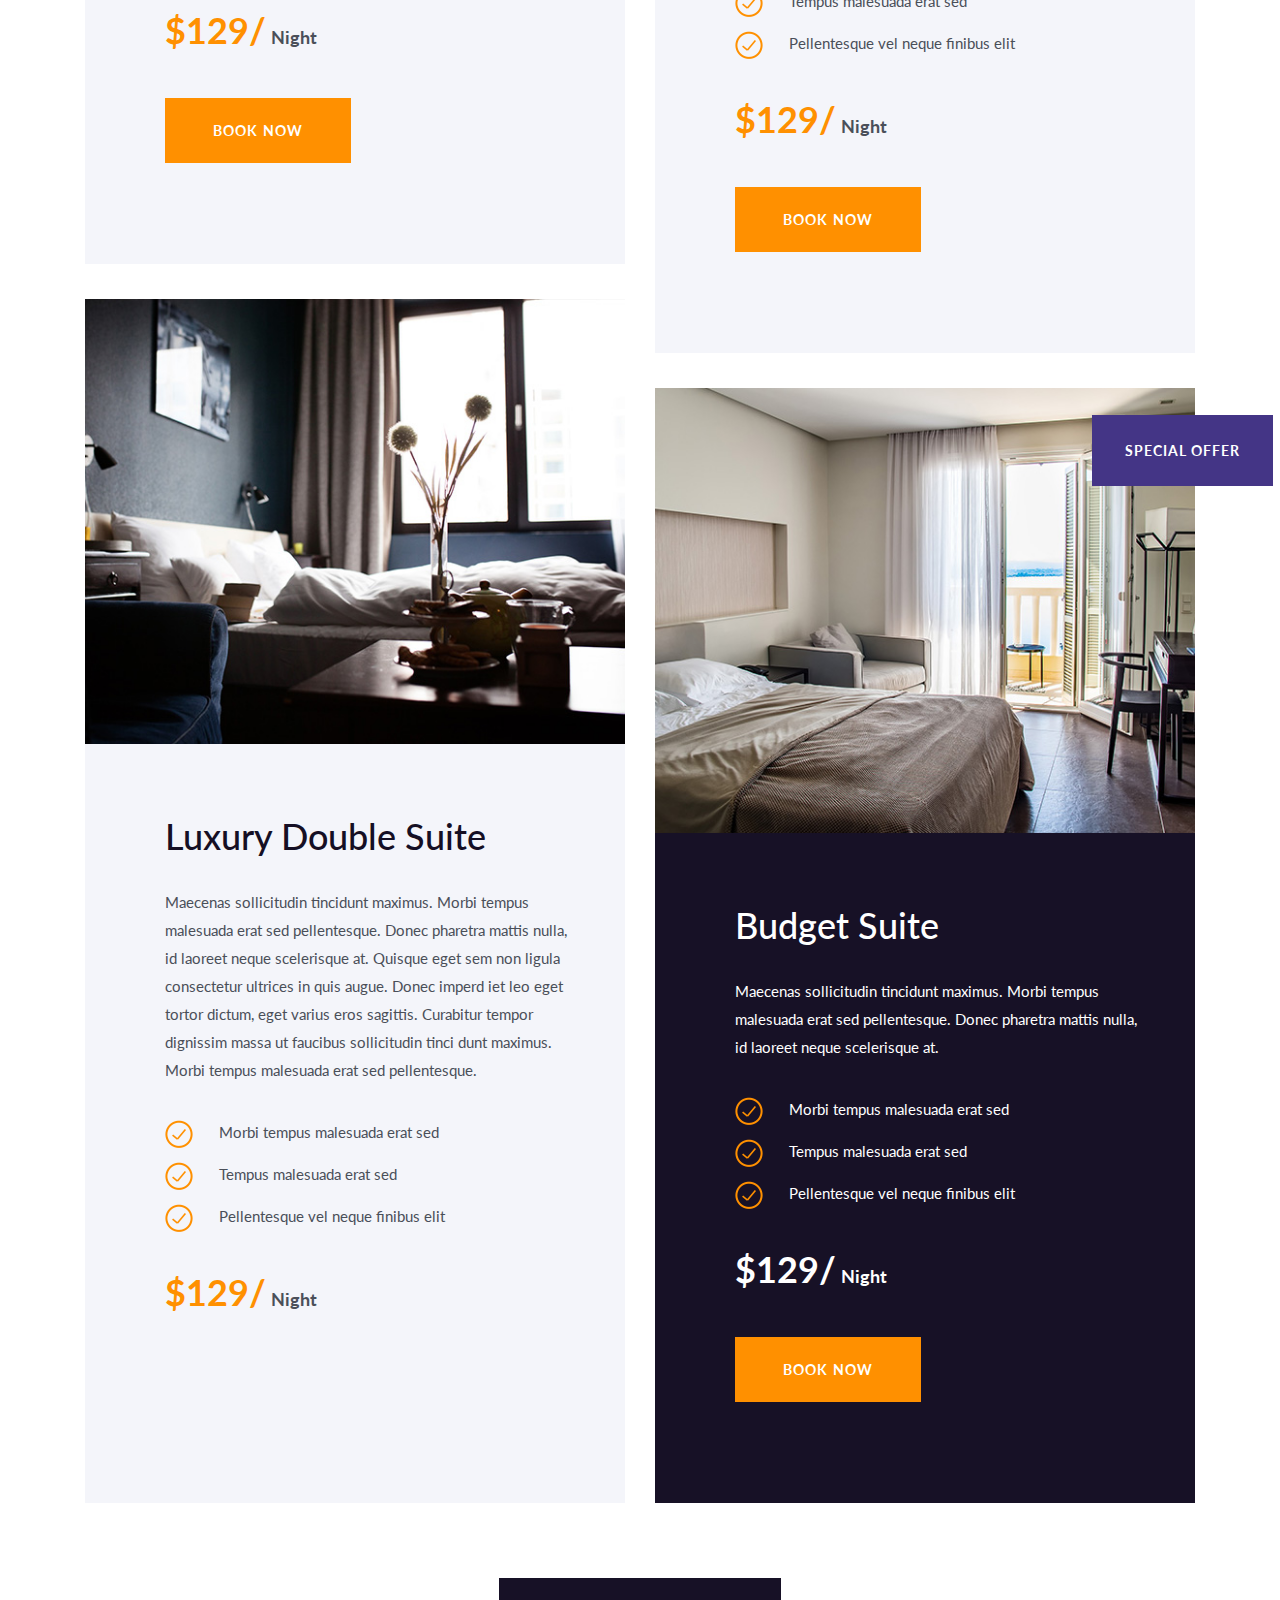
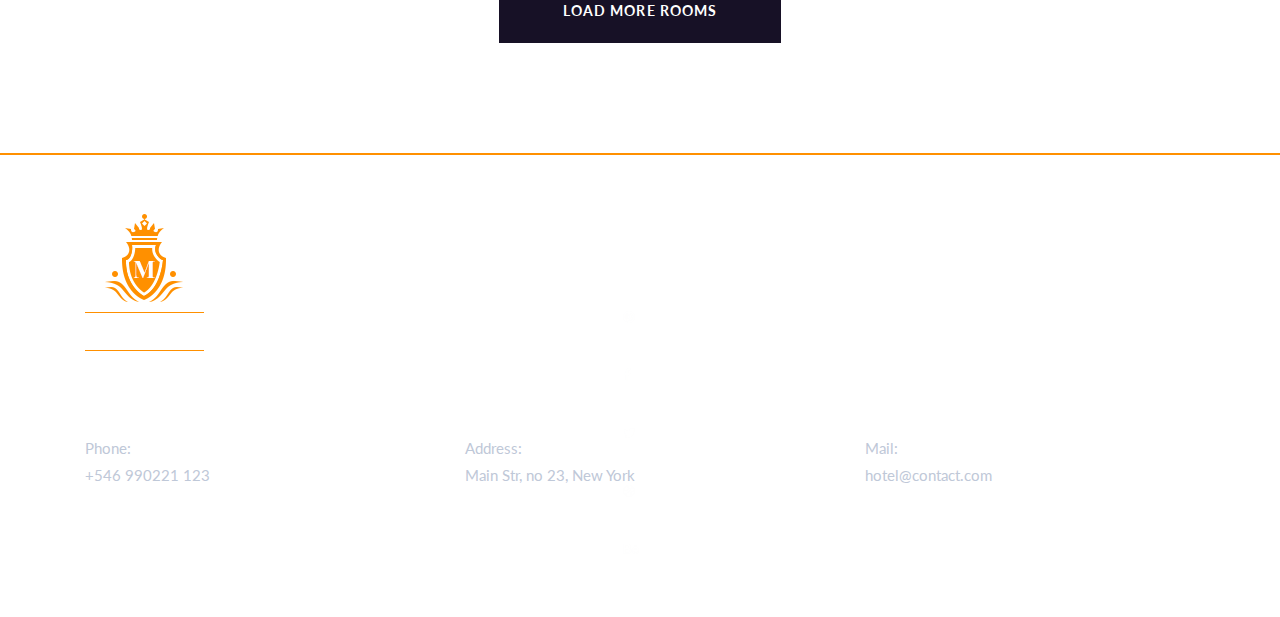
<file: rooms.html>
<!DOCTYPE html>
<html lang="en">
<head>
<title>Rooms</title>
<meta charset="utf-8">
<meta http-equiv="X-UA-Compatible" content="IE=edge">
<meta name="description" content="Marimar Hotel template project">
<meta name="viewport" content="width=device-width, initial-scale=1">
<link rel="stylesheet" type="text/css" href="styles/bootstrap-4.1.2/bootstrap.min.css">
<link href="plugins/font-awesome-4.7.0/css/font-awesome.min.css" rel="stylesheet" type="text/css">
<link rel="stylesheet" type="text/css" href="plugins/OwlCarousel2-2.3.4/owl.carousel.css">
<link rel="stylesheet" type="text/css" href="plugins/OwlCarousel2-2.3.4/owl.theme.default.css">
<link rel="stylesheet" type="text/css" href="plugins/OwlCarousel2-2.3.4/animate.css">
<link href="plugins/jquery-datepicker/jquery-ui.css" rel="stylesheet" type="text/css">
<link rel="stylesheet" type="text/css" href="styles/rooms.css">
<link rel="stylesheet" type="text/css" href="styles/rooms_responsive.css">
</head>
<body>

	<div class="super_container">

		<!-- Header -->

		<header class="header">
			<div
				class="header_content d-flex flex-column align-items-center justify-content-lg-end justify-content-center">

				<!-- Logo -->
				<div class="logo"><a href="#"><img class="logo_1" src="images/logo.png" alt=""><img class="logo_2"
							src="images/logo_2.png" alt=""><img class="logo_3" src="images/logo_3.png" alt=""></a></div>

				<!-- Main Nav -->
				<nav class="main_nav">
					<ul class="d-flex flex-row align-items-center justify-content-start">
						<li class="active"><a href="index.html">Home</a></li>
						<li><a href="about.html">About us</a></li>
						<li><a href="rooms.html">Rooms</a></li>
						<!-- <li><a href="blog.html">News</a></li> -->
						<li><a href="contact.html">Contact</a></li>
					</ul>
				</nav>

				<!-- Social -->
				<!-- <div class="social header_social">
				<ul class="d-flex flex-row align-items-center justify-content-start">
					<li><a href="#"><i class="fa fa-pinterest" aria-hidden="true"></i></a></li>
					<li><a href="#"><i class="fa fa-facebook" aria-hidden="true"></i></a></li>
					<li><a href="#"><i class="fa fa-twitter" aria-hidden="true"></i></a></li>
					<li><a href="#"><i class="fa fa-dribbble" aria-hidden="true"></i></a></li>
					<li><a href="#"><i class="fa fa-behance" aria-hidden="true"></i></a></li>
				</ul>
			</div> -->

				<!-- Header Right -->
				<!-- <div class="header_right d-flex flex-row align-items-center justify-content-start"> -->

				<!-- Search Activation Button -->
				<!-- <div class="search_button">
					<svg xmlns="http://www.w3.org/2000/svg" xmlns:xlink="http://www.w3.org/1999/xlink" version="1.1" viewBox="0 0 512 512" enable-background="new 0 0 512 512" width="512px" height="512px">
						<g>
							<path d="M495,466.2L377.2,348.4c29.2-35.6,46.8-81.2,46.8-130.9C424,103.5,331.5,11,217.5,11C103.4,11,11,103.5,11,217.5   S103.4,424,217.5,424c49.7,0,95.2-17.5,130.8-46.7L466.1,495c8,8,20.9,8,28.9,0C503,487.1,503,474.1,495,466.2z M217.5,382.9   C126.2,382.9,52,308.7,52,217.5S126.2,52,217.5,52C308.7,52,383,126.3,383,217.5S308.7,382.9,217.5,382.9z" fill="#FFFFFF"></path>
						</g>
					</svg>
				</div> -->

				<!-- Header Link -->
				<!-- <div class="header_link"><a href="#">Book Your Room Now</a></div> -->

				<!-- Hamburger Button -->
				<!-- <div class="hamburger"><i class="fa fa-bars" aria-hidden="true"></i></div> -->

				<!-- </div> -->

				<!-- Search Panel -->
				<!-- <div class="search_panel">
				<div class="search_panel_content d-flex flex-row align-items-center justify-content-start">
					<img src="images/search.png" alt="">
					<form action="#" class="search_form">
						<input type="text" class="search_input" placeholder="Type your search here" required="required">
					</form>
					<div class="search_close ml-auto d-flex flex-column align-items-center justify-content-center"><div></div></div>
				</div>
			</div> -->
			</div>

		</header>

		<!-- Logo Overlay -->

		<!-- <div class="logo_overlay">
		<div class="logo_overlay_content d-flex flex-column align-items-center justify-content-center">
			<div class="logo"><a href="#"><img src="images/logo_3.png" alt=""></a></div>
		</div>
	</div> -->

		<!-- Menu Overlay -->

		<div class="menu_overlay">
			<div class="menu_overlay_content d-flex flex-row align-items-center justify-content-center">

				<!-- Hamburger Button -->
				<div class="hamburger"><i class="fa fa-bars" aria-hidden="true"></i></div>

			</div>
		</div>

		<!-- Menu -->

		<div class="menu">
			<div class="menu_container d-flex flex-column align-items-center justify-content-center">

				<!-- Menu Navigation -->
				<nav class="menu_nav text-center">
					<ul>
						<li><a href="index.html">Home</a></li>
						<li><a href="about.html">About us</a></li>
						<li><a href="rooms.html">Rooms</a></li>
						<!-- <li><a href="blog.html">News</a></li> -->
						<li><a href="contact.html">Contact</a></li>
					</ul>
				</nav>

				<!-- Menu Social -->
				<!-- <div class="social menu_social">
				<ul class="d-flex flex-row align-items-center justify-content-start">
					<li><a href="#"><i class="fa fa-pinterest" aria-hidden="true"></i></a></li>
					<li><a href="#"><i class="fa fa-facebook" aria-hidden="true"></i></a></li>
					<li><a href="#"><i class="fa fa-twitter" aria-hidden="true"></i></a></li>
					<li><a href="#"><i class="fa fa-dribbble" aria-hidden="true"></i></a></li>
					<li><a href="#"><i class="fa fa-behance" aria-hidden="true"></i></a></li>
				</ul>
			</div> -->

			</div>
		</div>

		<!-- Home -->

	<div class="home">
		<div class="parallax_background parallax-window" data-parallax="scroll" data-image-src="images/rooms.jpg" data-speed="0.8"></div>
		<div class="home_container d-flex flex-column align-items-center justify-content-center">
			<div class="home_title"><h1>Rooms</h1></div>
		</div>
	</div>

	<!-- Booking -->

	<!-- <div class="booking">
		<div class="container">
			<div class="row">
				<div class="col">
					<div class="booking_container d-flex flex-row align-items-end justify-content-start">
						<form action="#" class="booking_form">
							<div class="booking_form_container d-flex flex-lg-row flex-column align-items-start justify-content-start flex-wrap">
								<div class="booking_form_inputs d-flex flex-row align-items-start justify-content-between flex-wrap">
									<div class="booking_dropdown"><input type="text" class="datepicker booking_input booking_input_a booking_in" placeholder="Check in" required="required"></div>
									<div class="booking_dropdown"><input type="text" class="datepicker booking_input booking_input_a booking_out" placeholder="Check out" required="required"></div>
									<div class="custom-select">
										<select>
											<option value="0">Adults</option>
											<option value="1">1</option>
											<option value="2">2</option>
											<option value="3">3</option>
											<option value="4">4</option>
											<option value="5">5</option>
										</select>
									</div>
									<div class="custom-select">
										<select>
											<option value="0">Children</option>
											<option value="1">1</option>
											<option value="2">2</option>
											<option value="3">3</option>
											<option value="4">4</option>
											<option value="5">5</option>
										</select>
									</div>
								</div>
								<button class="booking_form_button ml-lg-auto">book now</button>
							</div>
						</form>
					</div>
				</div>
			</div>
		</div>
	</div> -->

	<!-- Rooms -->

	<div class="rooms">
		<div class="container">
			<div class="row">
				<div class="col">
					<div class="card-columns">
						
						<!-- Room -->
						<div class="card">
							<img class="card-img-top" src="images/room_1.jpg" alt="Room image description">
							<div class="card-body">
								<div class="rooms_title"><h2>Luxury Double Suite</h2></div>
								<div class="rooms_text">
									<p>Maecenas sollicitudin tincidunt maximus. Morbi tempus malesuada erat sed pellentesque. Donec pharetra mattis nulla, id laoreet neque scelerisque at. Quisque eget sem non ligula consectetur ultrices in quis augue. Donec imperd iet leo eget tortor dictum, eget varius eros sagittis. Curabitur tempor dignissim massa ut faucibus sollicitudin tinci dunt maximus. Morbi tempus malesuada erat sed pellentesque.</p>
								</div>
								<div class="rooms_list">
									<ul>
										<li class="d-flex flex-row align-items-center justify-content-start">
											<img src="images/check.png" alt="">
											<span>Morbi tempus malesuada erat sed</span>
										</li>
										<li class="d-flex flex-row align-items-center justify-content-start">
											<img src="images/check.png" alt="">
											<span>Tempus malesuada erat sed</span>
										</li>
										<li class="d-flex flex-row align-items-center justify-content-start">
											<img src="images/check.png" alt="">
											<span>Pellentesque vel neque finibus elit</span>
										</li>
									</ul>
								</div>
								<div class="rooms_price">$129/<span>Night</span></div>
								<div class="button rooms_button"><a href="#">book now</a></div>
							</div>
						</div>

						<!-- Room -->
						<div class="card">
							<img class="card-img-top" src="images/room_2.jpg" alt="Room image description">
							<div class="card-body">
								<div class="rooms_title"><h2>Luxury Double Suite</h2></div>
								<div class="rooms_text">
									<p>Maecenas sollicitudin tincidunt maximus. Morbi tempus malesuada erat sed pellentesque. Donec pharetra mattis nulla, id laoreet neque scelerisque at. Quisque eget sem non ligula consectetur ultrices in quis augue. Donec imperd iet leo eget tortor dictum, eget varius eros sagittis. Curabitur tempor dignissim massa ut faucibus sollicitudin tinci dunt maximus. Morbi tempus malesuada erat sed pellentesque.</p>
								</div>
								<div class="rooms_list">
									<ul>
										<li class="d-flex flex-row align-items-center justify-content-start">
											<img src="images/check.png" alt="">
											<span>Morbi tempus malesuada erat sed</span>
										</li>
										<li class="d-flex flex-row align-items-center justify-content-start">
											<img src="images/check.png" alt="">
											<span>Tempus malesuada erat sed</span>
										</li>
										<li class="d-flex flex-row align-items-center justify-content-start">
											<img src="images/check.png" alt="">
											<span>Pellentesque vel neque finibus elit</span>
										</li>
									</ul>
								</div>
								<div class="rooms_price">$129/<span>Night</span></div>
								<div class="button rooms_button"><a href="#">book now</a></div>
							</div>
						</div>

						<!-- Room -->
						<div class="card">
							<img class="card-img-top" src="images/room_3.jpg" alt="Room image description">
							<div class="card-body">
								<div class="rooms_title"><h2>Luxury Single Room</h2></div>
								<div class="rooms_text">
									<p>Maecenas sollicitudin tincidunt maximus. Morbi tempus malesuada erat sed pellentesque. Donec pharetra mattis nulla, id laoreet neque scelerisque at.</p>
								</div>
								<div class="rooms_list">
									<ul>
										<li class="d-flex flex-row align-items-center justify-content-start">
											<img src="images/check.png" alt="">
											<span>Morbi tempus malesuada erat sed</span>
										</li>
										<li class="d-flex flex-row align-items-center justify-content-start">
											<img src="images/check.png" alt="">
											<span>Tempus malesuada erat sed</span>
										</li>
										<li class="d-flex flex-row align-items-center justify-content-start">
											<img src="images/check.png" alt="">
											<span>Pellentesque vel neque finibus elit</span>
										</li>
									</ul>
								</div>
								<div class="rooms_price">$129/<span>Night</span></div>
								<div class="button rooms_button"><a href="#">book now</a></div>
							</div>
						</div>

						<!-- Room -->
						<div class="card card-special">
							<img class="card-img-top" src="images/room_4.jpg" alt="Room image description">
							<div class="card-special-panel">special offer</div>
							<div class="card-body">
								<div class="rooms_title"><h2>Budget Suite</h2></div>
								<div class="rooms_text">
									<p>Maecenas sollicitudin tincidunt maximus. Morbi tempus malesuada erat sed pellentesque. Donec pharetra mattis nulla, id laoreet neque scelerisque at.</p>
								</div>
								<div class="rooms_list">
									<ul>
										<li class="d-flex flex-row align-items-center justify-content-start">
											<img src="images/check.png" alt="">
											<span>Morbi tempus malesuada erat sed</span>
										</li>
										<li class="d-flex flex-row align-items-center justify-content-start">
											<img src="images/check.png" alt="">
											<span>Tempus malesuada erat sed</span>
										</li>
										<li class="d-flex flex-row align-items-center justify-content-start">
											<img src="images/check.png" alt="">
											<span>Pellentesque vel neque finibus elit</span>
										</li>
									</ul>
								</div>
								<div class="rooms_price">$129/<span>Night</span></div>
								<div class="button rooms_button"><a href="#">book now</a></div>
							</div>
						</div>

					</div>

					<div class="load_more_container text-center">
						<div class="load_more_button"><a href="#">load more rooms</a></div>
					</div>
				</div>
			</div>
		</div>		
	</div>

	<!-- Footer -->

	<footer class="footer">
		<div class="parallax_background parallax-window" data-parallax="scroll" data-speed="0.8"></div>
		<div class="container">
			<div class="row">
				<div class="col">
					<div class="footer_logo text-center">
						<a href="#"><img src="images/logo.png" alt=""></a>
					</div>
					<div class="footer_content">
						<div class="row">
							<div class="col-lg-4 footer_col">
								<div class="footer_info d-flex flex-column align-items-lg-end align-items-center justify-content-start">
									<div class="text-center">
										<div>Phone:</div>
										<div>+546 990221 123</div>
									</div>
								</div>
							</div>
							<div class="col-lg-4 footer_col">
								<div class="footer_info d-flex flex-column align-items-center justify-content-start">
									<div class="text-center">
										<div>Address:</div>
										<div>Main Str, no 23, New York</div>
									</div>
								</div>
							</div>
							<div class="col-lg-4 footer_col">
								<div class="footer_info d-flex flex-column align-items-lg-start align-items-center justify-content-start">
									<div class="text-center">
										<div>Mail:</div>
										<div>hotel@contact.com</div>
									</div>
								</div>
							</div>
						</div>
					</div>
					<div class="footer_bar text-center">
						<!-- Menu Social -->
						<div class="social menu_social">
							<ul class="d-flex flex-row align-items-center justify-content-start">
								<li><a href="#"><i class="fa fa-pinterest" aria-hidden="true"></i></a></li>
								<li><a href="#"><i class="fa fa-facebook" aria-hidden="true"></i></a></li>
								<li><a href="#"><i class="fa fa-twitter" aria-hidden="true"></i></a></li>
								<li><a href="#"><i class="fa fa-dribbble" aria-hidden="true"></i></a></li>
								<li><a href="#"><i class="fa fa-behance" aria-hidden="true"></i></a></li>
							</ul>
						</div>
					</div>
				</div>
			</div>
		</div>
	</footer>
</div>

<script src="js/jquery-3.3.1.min.js"></script>
<script src="styles/bootstrap-4.1.2/popper.js"></script>
<script src="styles/bootstrap-4.1.2/bootstrap.min.js"></script>
<script src="plugins/greensock/TweenMax.min.js"></script>
<script src="plugins/greensock/TimelineMax.min.js"></script>
<script src="plugins/scrollmagic/ScrollMagic.min.js"></script>
<script src="plugins/greensock/animation.gsap.min.js"></script>
<script src="plugins/greensock/ScrollToPlugin.min.js"></script>
<script src="plugins/OwlCarousel2-2.3.4/owl.carousel.js"></script>
<script src="plugins/easing/easing.js"></script>
<script src="plugins/progressbar/progressbar.min.js"></script>
<script src="plugins/parallax-js-master/parallax.min.js"></script>
<script src="plugins/jquery-datepicker/jquery-ui.js"></script>
<script src="js/rooms.js"></script>
</body>
</html>
</file>
<file: styles/main_styles.css>
@charset "utf-8";
/* CSS Document */

/******************************

[Table of Contents]

1. Fonts
2. Body and some general stuff
3. Header
4. Menu
5. Home
6. Booking
7. Intro
8. Rooms
9. Discover
10. Testimonials
11. Footer


******************************/

/***********
1. Fonts
***********/

@import url('https://fonts.googleapis.com/css?family=Lato:300,400,700,900|Playfair+Display:400,400i,700,700i');

/*********************************
2. Body and some general stuff
*********************************/

*
{
	margin: 0;
	padding: 0;
	-webkit-font-smoothing: antialiased;
	-webkit-text-shadow: rgba(0,0,0,.01) 0 0 1px;
	text-shadow: rgba(0,0,0,.01) 0 0 1px;
}
body
{
	font-family: 'Lato', sans-serif;
	font-size: 15px;
	font-weight: 400;
	background: #FFFFFF;
	color: #a5a5a5;
}
div
{
	display: block;
	position: relative;
	-webkit-box-sizing: border-box;
    -moz-box-sizing: border-box;
    box-sizing: border-box;
}
ul
{
	list-style: none;
	margin-bottom: 0px;
}
p
{
	font-family: 'Lato', sans-serif;
	font-size: 15px;
	line-height: 1.86666666;
	font-weight: 400;
	color: #4a4f59;
	-webkit-font-smoothing: antialiased;
	-webkit-text-shadow: rgba(0,0,0,.01) 0 0 1px;
	text-shadow: rgba(0,0,0,.01) 0 0 1px;
}
p a
{
	display: inline;
	position: relative;
	color: inherit;
	border-bottom: solid 1px #ffa07f;
	-webkit-transition: all 200ms ease;
	-moz-transition: all 200ms ease;
	-ms-transition: all 200ms ease;
	-o-transition: all 200ms ease;
	transition: all 200ms ease;
}
p:last-of-type
{
	margin-bottom: 0;
}
a
{
	-webkit-transition: all 200ms ease;
	-moz-transition: all 200ms ease;
	-ms-transition: all 200ms ease;
	-o-transition: all 200ms ease;
	transition: all 200ms ease;
}
a, a:hover, a:visited, a:active, a:link
{
	text-decoration: none;
	-webkit-font-smoothing: antialiased;
	-webkit-text-shadow: rgba(0,0,0,.01) 0 0 1px;
	text-shadow: rgba(0,0,0,.01) 0 0 1px;
}
p a:active
{
	position: relative;
	color: #FF6347;
}
p a:hover
{
	color: #FFFFFF;
	background: #ffa07f;
}
p a:hover::after
{
	opacity: 0.2;
}
::selection
{
	background: #d9d9d9;
	color: #ffffff;
}
p::selection
{
	
}
h1{font-size: 48px;}
h2{font-size: 36px;}
h3{font-size: 24px;}
h4{font-size: 18px;}
h5{font-size: 14px;}
h1, h2, h3, h4, h5, h6
{
	font-family: 'Lato', sans-serif;
	-webkit-font-smoothing: antialiased;
	-webkit-text-shadow: rgba(0,0,0,.01) 0 0 1px;
	text-shadow: rgba(0,0,0,.01) 0 0 1px;
	line-height: 1.2;
	margin-bottom: 0;
}
h1::selection, 
h2::selection, 
h3::selection, 
h4::selection, 
h5::selection, 
h6::selection
{
	
}
img
{
	max-width: 100%;
}
button:active
{
	outline: none;
}
.form-control
{
	color: #db5246;
}
section
{
	display: block;
	position: relative;
	box-sizing: border-box;
}
.clear
{
	clear: both;
}
.clearfix::before, .clearfix::after
{
	content: "";
	display: table;
}
.clearfix::after
{
	clear: both;
}
.clearfix
{
	zoom: 1;
}
.float_left
{
	float: left;
}
.float_right
{
	float: right;
}
.trans_200
{
	-webkit-transition: all 200ms ease;
	-moz-transition: all 200ms ease;
	-ms-transition: all 200ms ease;
	-o-transition: all 200ms ease;
	transition: all 200ms ease;
}
.trans_300
{
	-webkit-transition: all 300ms ease;
	-moz-transition: all 300ms ease;
	-ms-transition: all 300ms ease;
	-o-transition: all 300ms ease;
	transition: all 300ms ease;
}
.trans_400
{
	-webkit-transition: all 400ms ease;
	-moz-transition: all 400ms ease;
	-ms-transition: all 400ms ease;
	-o-transition: all 400ms ease;
	transition: all 400ms ease;
}
.trans_500
{
	-webkit-transition: all 500ms ease;
	-moz-transition: all 500ms ease;
	-ms-transition: all 500ms ease;
	-o-transition: all 500ms ease;
	transition: all 500ms ease;
}
.fill_height
{
	height: 100%;
}
.super_container
{
	width: 100%;
	overflow: hidden;
}
.prlx_parent
{
	overflow: hidden;
}
.prlx
{
	height: 130% !important;
}
.parallax-window
{
    min-height: 400px;
    background: transparent;
}
.parallax_background
{
	position: absolute;
	top: 0;
	left: 0;
	width: 100%;
	height: 100%;
}
.background_image
{
	position: absolute;
	top: 0;
	left: 0;
	width: 100%;
	height: 100%;
	background-repeat: no-repeat;
	background-size: cover;
	background-position: center center;
}
.nopadding
{
	padding: 0px !important;
}
.owl-carousel,
.owl-carousel .owl-stage-outer,
.owl-carousel .owl-stage,
.owl-carousel .owl-item
{
	height: 100%;
}
.slide
{
	height: 100%;
}
.button
{
	width: 186px;
	height: 65px;
	background: #ff9000;
	text-align: center;
	border: solid 2px #ff9000;
	-webkit-transition: all 200ms ease;
	-moz-transition: all 200ms ease;
	-ms-transition: all 200ms ease;
	-o-transition: all 200ms ease;
	transition: all 200ms ease;
}
.button:hover
{
	background: transparent;
}
.button a
{
	display: block;
	height: 100%;
	width: 100%;
	font-size: 14px;
	font-weight: 700;
	color: #ffffff;
	text-transform: uppercase;
	letter-spacing: 0.075em;
	line-height: 61px;
}
.button:hover a
{
	color: #ff9000;
}
.section_title h1
{
	position: relative;
	font-size: 36px;
	font-weight: 400;
	color: #150f24;
	z-index: 1;
	margin-top: -20px;
}
.section_title > div
{
	font-family: 'Playfair Display', serif;
	font-style: italic;
	font-size: 136px;
	font-weight: 700;
	color: #f4f5fa;
	line-height: 0.75;
	z-index: 0;
}
.container_wrapper > .container
{
	max-width: 100%;
	padding-left: 0;
	padding-right: 0;
}
.container_wrapper > .container > .row
{
	margin-left: 0;
	margin-right: 0;
}
.container_wrapper > .container > .row > div[class^='col']
{
	padding-left: 0;
	padding-right: 0;
}

/*********************************
3. Header
*********************************/

.header
{
	position: absolute;
	top: 0;
	left: 0;
	width: 100%;
	background: rgba(62,39,35,0.88);
	z-index: 101;
	border-bottom: solid 2px #ff9000;
}
.header_content
{
	width: 100%;
	height: 289px;
}
.logo
{
	margin-bottom: -30px;
}
.logo-about {
	max-width: 286px;
}
.logo_2
{
	display: none;
}
.logo_3
{
	display: none;
}
.main_nav ul
{
	height: 68px;
}
.main_nav ul li:not(:last-of-type)
{
	margin-right: 57px;
}
.main_nav ul li a
{
	font-size: 16px;
	font-weight: 700;
	color: #ffffff;
}
.main_nav ul li a:hover,
.main_nav ul li.active a
{
	color: #ff9000;
}
.header_social
{
	position: absolute;
	left: 0;
	bottom: 0;
	padding-left: 106px;
}
.header_social ul
{
	height: 68px;
}
.social ul li a
{
	display: block;
	height: 100%;
	width: 100%;
	padding: 5px;
}
.social ul li:not(:last-of-type)
{
	margin-right: 22px;
}
.social ul li a i
{
	font-size: 14px;
	color: #ffffff;
	-webkit-transition: all 200ms ease;
	-moz-transition: all 200ms ease;
	-ms-transition: all 200ms ease;
	-o-transition: all 200ms ease;
	transition: all 200ms ease;
}
.social ul li a:hover i
{
	color: #ff9000;
}
.header_right
{
	position: absolute;
	bottom: 0;
	right: 0;
	height: 55px;
}
.header_link
{
	height: 55px;
	background: #ff9000;
}
.header_link a
{
	display: block;
	height: 100%;
	font-size: 16px;
	font-weight: 500;
	color: #ffffff;
	padding-left: 37px;
	padding-right: 36px;
	line-height: 55px;
}
.search_button
{
	cursor: pointer;
	margin-right: 25px;
	padding: 5px;
}
.search_button svg
{
	width: 24px;
	height: 24px;
}
.search_button svg g path
{
	-webkit-transition: all 200ms ease;
	-moz-transition: all 200ms ease;
	-ms-transition: all 200ms ease;
	-o-transition: all 200ms ease;
	transition: all 200ms ease;
}
.search_button:hover > svg g path
{
	fill: #ff9000;
}
.search_panel
{
	position: absolute;
	right: 0;
	bottom: -92px;
	background: #ffffff;
	width: 100%;
	padding-left: 106px;
	padding-right: 106px;
	visibility: hidden;
	opacity: 0;
	-webkit-transition: all 200ms ease;
	-moz-transition: all 200ms ease;
	-ms-transition: all 200ms ease;
	-o-transition: all 200ms ease;
	transition: all 200ms ease;
}
.search_panel.active
{
	visibility: visible;
	opacity: 1;
}
.search_panel_content
{
	height: 90px;
}
.search_form
{
	margin-left: 45px;
}
.search_input
{
	height: 40px;
	border: none;
	outline: none;
}
.search_close
{
	width: 40px;
	height: 40px;
	background: #ff9000;
	border-radius: 7px;
	cursor: pointer;
	-webkit-transition: all 200ms ease;
	-moz-transition: all 200ms ease;
	-ms-transition: all 200ms ease;
	-o-transition: all 200ms ease;
	transition: all 200ms ease;
}
.search_close > div
{
	width: 15px;
	height: 15px;
	-webkit-transform: rotate(45deg);
	-moz-transform: rotate(45deg);
	-ms-transform: rotate(45deg);
	-o-transform: rotate(45deg);
	transform: rotate(45deg);
}
.search_close > div::before
{
	display: block;
	position: absolute;
	top: 7px;
	left: 0;
	width: 100%;
	height: 1px;
	background: #ffffff;
	content: '';
}
.search_close > div::after
{
	display: block;
	position: absolute;
	left: 7px;
	top: 0;
	width: 1px;
	height: 100%;
	background: #ffffff;
	content: '';
}
.search_close:hover
{
	background: #0e0923;
}
.logo_overlay
{
	position: fixed;
	left: -90px;
	top: 0;
	background: #ffffff;
	z-index: 102;
	-webkit-transition: all 400ms ease;
	-moz-transition: all 400ms ease;
	-ms-transition: all 400ms ease;
	-o-transition: all 400ms ease;
	transition: all 400ms ease;
}
.logo_overlay.scrolled
{
	left: 0;
}
.logo_overlay_content
{
	width: 90px;
	height: 90px;
}
.logo_overlay .logo
{
	margin-bottom: 0;
}
.menu_overlay
{
	position: fixed;
	right: -90px;
	top: 0;
	background: #ffffff;
	z-index: 102;
	-webkit-transition: all 400ms ease;
	-moz-transition: all 400ms ease;
	-ms-transition: all 400ms ease;
	-o-transition: all 400ms ease;
	transition: all 400ms ease;
}
.menu_overlay.scrolled
{
	right: 0;
}
.menu_overlay_content
{
	width: 90px;
	height: 90px;
}
.hamburger
{
	display: none;
	cursor: pointer;
	padding: 5px;
}
.menu_overlay .hamburger
{
	display: inline-block;
}
.hamburger i
{
	font-size: 24px;
	color: #ffffff;
	-webkit-transition: all 200ms ease;
	-moz-transition: all 200ms ease;
	-ms-transition: all 200ms ease;
	-o-transition: all 200ms ease;
	transition: all 200ms ease;
}
.menu_overlay .hamburger i
{
	color: #ff9000;
}
.hamburger:hover i
{
	color: #ff9000;
}

/*********************************
4. Menu
*********************************/

.menu
{
	position: fixed;
	top: 0;
	left: 0;
	width: 100vw;
	height: 100vh;
	background: rgba(14,9,35,0.9);
	visibility: hidden;
	opacity: 0;
	z-index: 100;
	-webkit-transition: all 400ms ease;
	-moz-transition: all 400ms ease;
	-ms-transition: all 400ms ease;
	-o-transition: all 400ms ease;
	transition: all 400ms ease;
}
.menu.active
{
	visibility: visible;
	opacity: 1;
}
.menu_container
{
	width: 100%;
	height: 100%;
}
.menu_nav ul li a
{
	font-family: 'Playfair Display', serif;
	font-size: 36px;
	color: #ffffff;
	font-weight: 400;
	letter-spacing: 0.035em;
}
.menu_nav ul li a:hover
{
	color: #ff9000;
}
.menu_button
{
	margin-top: 60px;
}
.menu_social
{
	position: absolute;
	bottom: 40px;
	left: 50%;
	-webkit-transform: translateX(-50%);
	-moz-transform: translateX(-50%);
	-ms-transform: translateX(-50%);
	-o-transform: translateX(-50%);
	transform: translateX(-50%);
}

/*********************************
5. Home
*********************************/

.home
{
	height: 500px;
	background: transparent;
}
.home_container
{
	width: 100%;
	height: 100%;
	padding-top: 192px;
}
.home_title h1
{
	font-family: 'Playfair Display', serif;
	font-weight: 700;
	color: #ffffff;
	font-style: italic;
	font-size: 72px;
}
.home_text
{
	font-size: 18px;
	font-weight: 700;
	color: #ffffff;
	padding-left: 25px;
	padding-right: 25px;
	max-width: 820px;
	margin-top: 5px;
	line-height: 2;
}
.home_button
{
	margin-top: 32px;
}

/*********************************
6. Booking
*********************************/

.booking
{
	background: #ffffff;
}
.booking_container
{
	height: 110px;
	width: 100%;
	background: #ffffff;
	margin-top: -110px;
	padding-left: 40px;
	padding-right: 42px;
}
.booking_form
{
	width: 100%;
}
.booking_form_inputs
{
	width: calc(100% - 289px);
	height: 65px;
}
.booking_form_inputs > div
{
	width: calc((100% - 27px) / 4);
}
.booking_form_inputs > div > input
{
	width: 100%;
	height: 65px;
	padding-left: 24px;
	cursor: pointer;
	border: none;
	outline: none;
	background: #f4f5fa;
	font-size: 16px;
	font-weight: 500;
	color: #4a4f59;
}
.booking_input::-webkit-input-placeholder
{
	font-size: 14px !important;
	font-weight: 400 !important;
	color: #4a4f59 !important;
}
.booking_input:-moz-placeholder
{
	font-size: 14px !important;
	font-weight: 400 !important;
	color: #4a4f59 !important;
}
.booking_input::-moz-placeholder
{
	font-size: 14px !important;
	font-weight: 400 !important;
	color: #4a4f59 !important;
} 
.booking_input:-ms-input-placeholder
{ 
	font-size: 14px !important;
	font-weight: 400 !important;
	color: #4a4f59 !important;
}
.booking_input::input-placeholder
{
	font-size: 14px !important;
	font-weight: 400 !important;
	color: #4a4f59 !important;
}
.booking_dropdown::after
{
	display: block;
	position: absolute;
	top: 50%;
	-webkit-transform: translateY(-50%);
	-moz-transform: translateY(-50%);
	-ms-transform: translateY(-50%);
	-o-transform: translateY(-50%);
	transform: translateY(-50%);
	cursor: pointer;
	right: 20px;
	font-family: 'FontAwesome';
	content: '\f107';
}
.booking_form_button
{
	width: 280px;
	height: 65px;
	background: #ff9000;
	margin-left: 9px;
	border: none;
	outline: none;
	font-size: 14px;
	font-weight: 700;
	color: #ffffff;
	text-transform: uppercase;
	letter-spacing: 0.075em;
	cursor: pointer;
}
.custom-select
{
	position: relative;
	height: 65px;
	padding: 0px;
	background: none;
	border: none;
	border-radius: 0px;
}
.custom-select select
{
	display: none;
}
.select-selected
{
	width: 100%;
	height: 100%;
	background-color: #f4f5fa;
	line-height: 65px;
	font-size: 14px;
	font-weight: 400;
	color: #4a4f59 !important;
}
.select-selected:after
{
	display: block;
	position: absolute;
	top: 50%;
	-webkit-transform: translateY(-50%);
	-moz-transform: translateY(-50%);
	-ms-transform: translateY(-50%);
	-o-transform: translateY(-50%);
	transform: translateY(-50%);
	cursor: pointer;
	right: 20px;
	font-family: 'FontAwesome';
	content: '\f107';
}
.select-selected.select-arrow-active:after
{
	
}
.select-items div,.select-selected
{
	padding: 0px;
	padding-left: 24px;
	cursor: pointer;
}
.select-items
{
	position: absolute;
	top: 100%;
	left: 0;
	right: 0;
	z-index: 99;
	padding-top: 7px;
	padding-bottom: 7px;
	background: #f4f5fa;
}
.select-items div
{
	padding-top: 10px;
	padding-bottom: 10px;
	font-size: 14px;
	font-weight: 400;
	color: #4a4f59 !important;
}
.select-items div:not(:last-of-type)
{
	border-bottom: solid 1px rgba(255,255,255,1);
}
.select-hide
{
	display: none;
}
.select-items div:hover, .same-as-selected
{
	background-color: rgba(0, 0, 0, 0.1);
}

/*********************************
7. Intro
*********************************/

.intro
{
	background: #ffffff;
	padding-top: 348px;
	padding-bottom: 110px;
}
.intro_row
{
	margin-top: 49px;
}
.gallery_row
{
	margin-top: 89px;
}
.gallery_slider .slide
{
	height: 532px;
}
.gallery_overlay
{
	position: absolute;
	top: 0;
	left: 0;
	width: 100%;
	height: 100%;
	background: rgba(31,25,43,0.78);
	visibility: hidden;
	opacity: 0;
	-webkit-transition: all 400ms ease;
	-moz-transition: all 400ms ease;
	-ms-transition: all 400ms ease;
	-o-transition: all 400ms ease;
	transition: all 400ms ease;
}
.gallery_slide:hover .gallery_overlay
{
	visibility: visible;
	opacity: 1;
}
.gallery_overlay > div
{
	height: 100%;
}
.gallery_overlay > div > a > span
{
	display: block;
	font-size: 16px;
	font-weight: 400;
	color: #ffffff;
	line-height: 1;
	-webkit-transition: all 400ms ease;
	-moz-transition: all 400ms ease;
	-ms-transition: all 400ms ease;
	-o-transition: all 400ms ease;
	transition: all 400ms ease;
}
.gallery_overlay > div > a > span:first-child
{
	font-size: 36px;
	margin-bottom: 8px;
}
.gallery_overlay > div > a:hover > span
{
	color: #ff9000;
}

/*********************************
8. Rooms
*********************************/

.rooms_image
{
	height: 100%;
}
.rooms_right_content
{
	padding-top: 94px;
	padding-left: 130px;
	padding-bottom: 36px;
	padding-right: 130px;
	background: #f4f5fa;
}
.rooms_right_content .section_title > div
{
	color: #ffffff;
}
.rooms_right_content .section_title h1
{
	margin-top: -30px;
}
.rooms_text
{
	margin-top: 30px;
}
.rooms_list
{
	margin-top: 36px;
}
.rooms_list ul li:not(:last-of-type)
{
	margin-bottom: 14px;
}
.rooms_list ul li img
{
	margin-right: 22px;
}
.rooms_list ul li span
{
	font-size: 15px;
	font-weight: 400;
	color: #4a4f59;
}
.rooms_price
{
	margin-top: 33px;
	font-size: 36px;
	font-weight: 700;
	color: #ff9000;
}
.rooms_price span
{
	font-size: 18px;
	font-weight: 700;
	color: #4a4f59;
	margin-left: 5px;
}
.rooms_button
{
	margin-top: 41px;
}
.rooms_left_content
{
	background: #3e2723;
	padding-left: 163px;
	padding-top: 81px;
	padding-right: 100px;
	padding-bottom: 71px;
}
.rooms_left_content .section_title h1
{
	color: #ffffff;
	margin-top: -31px;
}
.rooms_left_content .section_title div
{
	color: #3a3744;
}
.rooms_left_content .rooms_text p
{
	color: #bfc8d8;
}
.rooms_left_content .rooms_list ul li span
{
	color: #bfc8d8;
}
.rooms_left_content .rooms_price span
{
	color: #bfc8d8;
}
.rooms_slider_container
{
	height: 100%;
}
.rooms_right .owl-dots
{
	position: absolute;
	right: 40px;
	bottom: 31px;
}
.rooms_left .owl-dots
{
	position: absolute;
	left: 40px;
	bottom: 31px;
}
.rooms_slider .owl-dots .owl-dot
{
	outline: none;
}
.rooms_slider .owl-dots .owl-dot span
{
	width: 10px;
	height: 10px;
	background: #f4f5fa;
	-webkit-transition: all 200ms ease;
	-moz-transition: all 200ms ease;
	-ms-transition: all 200ms ease;
	-o-transition: all 200ms ease;
	transition: all 200ms ease;
}
.rooms_slider .owl-dots .owl-dot.active span
{
	background: #ff9000;
}

/*********************************
9. Discover
*********************************/

.discover
{
	background: #ffffff;
	padding-top: 123px;
}
.discover_content
{
	width: 100%;
	padding-bottom: 95px;
}
.discover_highlight
{
	margin-top: 34px;
}
.discover_highlight p
{
	font-size: 18px;
	font-weight: 700;
	font-style: italic;
	color: #4a4f59;
	line-height: 2;
}
.discover_button
{
	margin-top: 40px;
}
.discover_text
{
	margin-top: 36px;
}
.discover_slider_container
{
	width: 100%;
	height: 436px;
	margin-top: 110px;
}
.discover_overlay
{
	width: 100%;
	height: 100%;
	background: transparent;
	-webkit-transition: all 400ms ease;
	-moz-transition: all 400ms ease;
	-ms-transition: all 400ms ease;
	-o-transition: all 400ms ease;
	transition: all 400ms ease;
}
.discover_overlay > h1 a
{
	font-family: 'Playfair Display', serif;
	font-size: 36px;
	font-style: italic;
	font-weight: 700;
	color: #ffffff;
}
.discover_overlay:hover
{
	background: rgba(23,17,38,0.78);
}
.discover_overlay > h1 a:hover
{
	color: #ff9000;
}

/*********************************
10. Testimonials
*********************************/

.testimonials
{
	background: #ffffff;
	padding-top: 128px;
	padding-bottom: 98px;
}
.testimonials_row
{
	margin-top: 50px;
}
.testimonial_text
{
	padding-left: 36px;
	padding-right: 36px;
}
.testimonial_text p
{
	font-size: 18px;
	font-weight: 400;
	color: #4a4f59;
	font-style: italic;
	line-height: 2;
}
.testimonial_author
{
	margin-top: 43px;
}
.testimonial_author_image
{
	width: 74px;
	height: 74px;
	border-radius: 50%;
	overflow: hidden;
	margin-left: auto;
	margin-right: auto;
}
.testimonial_author_name
{
	margin-top: 37px;
}
.testimonial_author_name a
{
	font-size: 18px;
	font-style: italic;
	color: #4a4f59;
	font-weight: 400;
}
.testimonial_author_name span
{
	font-size: 18px;
	font-style: italic;
	font-weight: 400;
	color: #ff9000;
}
.testimonial_author_name a:hover
{
	color: #ff9000;
}
.testimonials_slider .owl-dots
{
	margin-top: 37px !important;
}
.testimonials_slider .owl-dots .owl-dot
{
	outline: none;
}
.testimonials_slider .owl-dots .owl-dot span
{
	background: #f4f5fa;
	-webkit-transition: all 200ms ease;
	-moz-transition: all 200ms ease;
	-ms-transition: all 200ms ease;
	-o-transition: all 200ms ease;
	transition: all 200ms ease;
}
.testimonials_slider .owl-dots .owl-dot.active span
{
	background: #bf360c;
}

/*********************************
11. Footer
*********************************/

.footer
{
	display: block;
	position: relative;
	padding-top: 59px;
	background: rgba(62,39,35,0.88);
	border-top: solid 2px #ff9000;
}
.footer_content
{
	margin-top: 67px;
	padding-bottom: 80px;
}
.footer_col:first-child .footer_info > div
{
	padding-right: 20px;
}
.footer_col:nth-child(3) .footer_info > div
{
	padding-left: 20px;
}
.footer_info div
{
	font-size: 15px;
	color: #bfc8d8;
	font-weight: 400;
	line-height: 1.8;
}
.footer_bar
{
	height: 48px;
	line-height: 48px;
	font-size: 15px;
	font-weight: 400;
	color: rgba(255,255,255,0.15);
}

/*********************************
My Code
*********************************/
</file>
<file: styles/responsive.css>
@charset "utf-8";
/* CSS Document */

/******************************

[Table of Contents]

1. 1600px
2. 1440px
3. 1280px
4. 1199px
5. 1024px
6. 991px
7. 959px
8. 880px
9. 768px
10. 767px
11. 539px
12. 479px
13. 400px

******************************/

/************
1. 1600px
************/

@media only screen and (max-width: 1600px)
{
	
}

/************
2. 1440px
************/

@media only screen and (max-width: 1440px)
{
	.rooms_right_content,
	.rooms_left_content
	{
		padding-left: 90px;
	}
}

/************
3. 1380px
************/

@media only screen and (max-width: 1380px)
{
	
}

/************
3. 1280px
************/

@media only screen and (max-width: 1280px)
{
	
}

/************
4. 1199px
************/

@media only screen and (max-width: 1199px)
{
	.header_social
	{
		padding-left: 30px;
	}
	.main_nav ul li:not(:last-of-type)
	{
		margin-right: 43px;
	}
	.header_link a
	{
		padding-left: 30px;
		padding-right: 30px;
	}
	.container_wrapper > .container
	{
		max-width: 960px;
		padding-left: 15px;
		padding-right: 15px;
	}
	.container_wrapper > .container > .row
	{
		margin-left: -15px;
		margin-right: -15px;
	}
	.container_wrapper > .container > .row > div[class^='col']
	{
		padding-left: 15px;
		padding-right: 15px;
	}
	.rooms_right_content
	{
		padding-right: 90px;
	}
	.rooms_slider_container
	{
		height: 750px;
	}
	.rooms_left
	{
		margin-top: 110px;
	}
}

/************
4. 1100px
************/

@media only screen and (max-width: 1100px)
{
	
}

/************
5. 1024px
************/

@media only screen and (max-width: 1024px)
{
	
}

/************
6. 991px
************/

@media only screen and (max-width: 991px)
{
	.booking_container
	{
		height: auto;
		padding-bottom: 30px;
	}
	.booking_form_inputs
	{
		width: 100%;
		height: auto;
		padding-top: 30px;
	}
	.booking_form_inputs > div
	{
		width: calc((100% - 9px) / 2);
		margin-bottom: 9px;
	}
	.booking_form_button
	{
		width: 100%;
		margin-left: 0;
	}
	.header_link
	{
		display: none;
	}
	.main_nav
	{
		display: none;
	}
	.search_panel
	{
		padding-left: 30px;
		padding-right: 30px;
	}
	.header_content 
	{
		height: 118px;
	}
	.header_social
	{
		display: none;
	}
	.home_title h1
	{
		font-size: 56px;
	}
	.home_text
	{
		font-size: 16px;
	}
	.header_right
	{
		height: 100%;
		padding-right: 25px;
		padding-top: 4px;
	}
	.hamburger
	{
		display: block;
	}
	.logo
	{
		margin-bottom: 0;
	}
	.logo-about {
		max-width: 141px !important;
	}
	.logo_1
	{
		display: none;
	}
	.logo_2
	{
		display: inline-block;
	}
	.container_wrapper > .container
	{
		max-width: 720px;
	}
	.rooms_slider_container
	{
		height: 600px;
	}
	.discover_text
	{
		margin-top: 101px;
	}
	.footer_col:first-child .footer_info > div
	{
		padding-right: 0px;
	}
	.footer_col:nth-child(3) .footer_info > div
	{
		padding-left: 0px;
	}
	.footer_col:not(:last-child)
	{
		margin-bottom: 40px;
	}
}

/************
7. 959px
************/

@media only screen and (max-width: 959px)
{
	
}

/************
8. 880px
************/

@media only screen and (max-width: 880px)
{
	
}

/************
9. 768px
************/

@media only screen and (max-width: 768px)
{
	
}

/************
10. 767px
************/

@media only screen and (max-width: 767px)
{
	.container_wrapper > .container
	{
		max-width: 540px;
	}
	.rooms_right_content,
	.rooms_left_content
	{
		padding-left: 30px;
		padding-right: 30px;
	}
	.testimonial_text
	{
		padding-left: 15px;
		padding-right: 15px;
	}
	.testimonial_text p
	{
		font-size: 16px;
	}
	.testimonial_author_name a
	{
		font-size: 16px;
	}
	.testimonial_author_name span
	{
		font-size: 16px;
	}
}

/************
11. 575px
************/

@media only screen and (max-width: 575px)
{
	.booking_container
	{
		padding-left: 15px;
		padding-right: 15px;
	}
	.home_title h1
	{
		font-size: 48px;
	}
	.header_content
	{
		height: 85px;
	}
	.menu_nav ul li a
	{
		font-size: 24px;
	}
	.button
	{
		width: 152px;
		height: 56px;
	}
	.button a
	{
		font-size: 12px;
		line-height: 52px;
	}
	.header .logo .logo_2
	{
		display: none;
	}
	.header .logo .logo_3
	{
		display: inline-block;
	}
	.logo_overlay_content,
	.menu_overlay_content
	{
		width: 90px;
		height: 90px;
	}
	.menu_overlay .hamburger i
	{
		font-size: 20px;
	}
	.logo_overlay_content .logo a img
	{
		height: 60px;
	}
	.container_wrapper > .container
	{
		max-width: 100%;
	}
	.section_title h1
	{
		margin-top: -14px;
		font-size: 24px;
	}
	.section_title div
	{
		font-size: 92px;
	}
	.rooms_right_content .section_title h1
	{
		margin-top: -19px;
	}
	.logo-about {
		max-width: 105px !important;
	}
}

/************
11. 539px
************/

@media only screen and (max-width: 539px)
{
	
}

/************
12. 480px
************/

@media only screen and (max-width: 480px)
{
	
}

/************
13. 479px
************/

@media only screen and (max-width: 479px)
{
	
}

/************
14. 400px
************/

@media only screen and (max-width: 400px)
{
	
}
</file>
<file: styles/blog.css>
@charset "utf-8";
/* CSS Document */

/******************************

[Table of Contents]

1. Fonts
2. Body and some general stuff
3. Header
4. Menu
5. Home
6. Booking
7. Blog
8. Sidebar
9. Footer


******************************/

/***********
1. Fonts
***********/

@import url('https://fonts.googleapis.com/css?family=Lato:300,400,700,900|Playfair+Display:400,400i,700,700i');

/*********************************
2. Body and some general stuff
*********************************/

*
{
	margin: 0;
	padding: 0;
	-webkit-font-smoothing: antialiased;
	-webkit-text-shadow: rgba(0,0,0,.01) 0 0 1px;
	text-shadow: rgba(0,0,0,.01) 0 0 1px;
}
body
{
	font-family: 'Lato', sans-serif;
	font-size: 15px;
	font-weight: 400;
	background: #FFFFFF;
	color: #a5a5a5;
}
div
{
	display: block;
	position: relative;
	-webkit-box-sizing: border-box;
    -moz-box-sizing: border-box;
    box-sizing: border-box;
}
ul
{
	list-style: none;
	margin-bottom: 0px;
}
p
{
	font-family: 'Lato', sans-serif;
	font-size: 15px;
	line-height: 1.86666666;
	font-weight: 400;
	color: #4a4f59;
	-webkit-font-smoothing: antialiased;
	-webkit-text-shadow: rgba(0,0,0,.01) 0 0 1px;
	text-shadow: rgba(0,0,0,.01) 0 0 1px;
}
p a
{
	display: inline;
	position: relative;
	color: inherit;
	border-bottom: solid 1px #ffa07f;
	-webkit-transition: all 200ms ease;
	-moz-transition: all 200ms ease;
	-ms-transition: all 200ms ease;
	-o-transition: all 200ms ease;
	transition: all 200ms ease;
}
p:last-of-type
{
	margin-bottom: 0;
}
a
{
	-webkit-transition: all 200ms ease;
	-moz-transition: all 200ms ease;
	-ms-transition: all 200ms ease;
	-o-transition: all 200ms ease;
	transition: all 200ms ease;
}
a, a:hover, a:visited, a:active, a:link
{
	text-decoration: none;
	-webkit-font-smoothing: antialiased;
	-webkit-text-shadow: rgba(0,0,0,.01) 0 0 1px;
	text-shadow: rgba(0,0,0,.01) 0 0 1px;
}
p a:active
{
	position: relative;
	color: #FF6347;
}
p a:hover
{
	color: #FFFFFF;
	background: #ffa07f;
}
p a:hover::after
{
	opacity: 0.2;
}
::selection
{
	background: #d9d9d9;
	color: #ffffff;
}
p::selection
{
	
}
h1{font-size: 48px;}
h2{font-size: 36px;}
h3{font-size: 24px;}
h4{font-size: 18px;}
h5{font-size: 14px;}
h1, h2, h3, h4, h5, h6
{
	font-family: 'Lato', sans-serif;
	-webkit-font-smoothing: antialiased;
	-webkit-text-shadow: rgba(0,0,0,.01) 0 0 1px;
	text-shadow: rgba(0,0,0,.01) 0 0 1px;
	line-height: 1.2;
	margin-bottom: 0;
}
h1::selection, 
h2::selection, 
h3::selection, 
h4::selection, 
h5::selection, 
h6::selection
{
	
}
img
{
	max-width: 100%;
}
button:active
{
	outline: none;
}
.form-control
{
	color: #db5246;
}
section
{
	display: block;
	position: relative;
	box-sizing: border-box;
}
.clear
{
	clear: both;
}
.clearfix::before, .clearfix::after
{
	content: "";
	display: table;
}
.clearfix::after
{
	clear: both;
}
.clearfix
{
	zoom: 1;
}
.float_left
{
	float: left;
}
.float_right
{
	float: right;
}
.trans_200
{
	-webkit-transition: all 200ms ease;
	-moz-transition: all 200ms ease;
	-ms-transition: all 200ms ease;
	-o-transition: all 200ms ease;
	transition: all 200ms ease;
}
.trans_300
{
	-webkit-transition: all 300ms ease;
	-moz-transition: all 300ms ease;
	-ms-transition: all 300ms ease;
	-o-transition: all 300ms ease;
	transition: all 300ms ease;
}
.trans_400
{
	-webkit-transition: all 400ms ease;
	-moz-transition: all 400ms ease;
	-ms-transition: all 400ms ease;
	-o-transition: all 400ms ease;
	transition: all 400ms ease;
}
.trans_500
{
	-webkit-transition: all 500ms ease;
	-moz-transition: all 500ms ease;
	-ms-transition: all 500ms ease;
	-o-transition: all 500ms ease;
	transition: all 500ms ease;
}
.fill_height
{
	height: 100%;
}
.super_container
{
	width: 100%;
	overflow: hidden;
}
.prlx_parent
{
	overflow: hidden;
}
.prlx
{
	height: 130% !important;
}
.parallax-window
{
    min-height: 400px;
    background: transparent;
}
.parallax_background
{
	position: absolute;
	top: 0;
	left: 0;
	width: 100%;
	height: 100%;
}
.background_image
{
	position: absolute;
	top: 0;
	left: 0;
	width: 100%;
	height: 100%;
	background-repeat: no-repeat;
	background-size: cover;
	background-position: center center;
}
.nopadding
{
	padding: 0px !important;
}
.owl-carousel,
.owl-carousel .owl-stage-outer,
.owl-carousel .owl-stage,
.owl-carousel .owl-item
{
	height: 100%;
}
.slide
{
	height: 100%;
}
.button
{
	width: 186px;
	height: 65px;
	background: #ff9000;
	text-align: center;
	border: solid 2px #ff9000;
	-webkit-transition: all 200ms ease;
	-moz-transition: all 200ms ease;
	-ms-transition: all 200ms ease;
	-o-transition: all 200ms ease;
	transition: all 200ms ease;
}
.button:hover
{
	background: transparent;
}
.button a
{
	display: block;
	height: 100%;
	width: 100%;
	font-size: 14px;
	font-weight: 700;
	color: #ffffff;
	text-transform: uppercase;
	letter-spacing: 0.075em;
	line-height: 61px;
}
.button:hover a
{
	color: #ff9000;
}
.section_title h1
{
	position: relative;
	font-size: 36px;
	font-weight: 400;
	color: #150f24;
	z-index: 1;
	margin-top: -20px;
}
.section_title > div
{
	font-family: 'Playfair Display', serif;
	font-style: italic;
	font-size: 136px;
	font-weight: 700;
	color: #f4f5fa;
	line-height: 0.75;
	z-index: 0;
}
.container_wrapper > .container
{
	max-width: 100%;
	padding-left: 0;
	padding-right: 0;
}
.container_wrapper > .container > .row
{
	margin-left: 0;
	margin-right: 0;
}
.container_wrapper > .container > .row > div[class^='col']
{
	padding-left: 0;
	padding-right: 0;
}

/*********************************
3. Header
*********************************/

.header
{
	position: absolute;
	top: 0;
	left: 0;
	width: 100%;
	background: rgba(14,9,35,0.88);
	z-index: 101;
	border-bottom: solid 2px #ff9000;
}
.header_content
{
	width: 100%;
	height: 289px;
}
.logo
{
	margin-bottom: 29px;
}
.logo_2
{
	display: none;
}
.logo_3
{
	display: none;
}
.main_nav ul
{
	height: 68px;
}
.main_nav ul li:not(:last-of-type)
{
	margin-right: 57px;
}
.main_nav ul li a
{
	font-size: 16px;
	font-weight: 700;
	color: #ffffff;
}
.main_nav ul li a:hover,
.main_nav ul li.active a
{
	color: #ff9000;
}
.header_social
{
	position: absolute;
	left: 0;
	bottom: 0;
	padding-left: 106px;
}
.header_social ul
{
	height: 68px;
}
.social ul li a
{
	display: block;
	height: 100%;
	width: 100%;
	padding: 5px;
}
.social ul li:not(:last-of-type)
{
	margin-right: 22px;
}
.social ul li a i
{
	font-size: 14px;
	color: #ffffff;
	-webkit-transition: all 200ms ease;
	-moz-transition: all 200ms ease;
	-ms-transition: all 200ms ease;
	-o-transition: all 200ms ease;
	transition: all 200ms ease;
}
.social ul li a:hover i
{
	color: #ff9000;
}
.header_right
{
	position: absolute;
	bottom: 0;
	right: 0;
	height: 55px;
}
.header_link
{
	height: 55px;
	background: #ff9000;
}
.header_link a
{
	display: block;
	height: 100%;
	font-size: 16px;
	font-weight: 500;
	color: #ffffff;
	padding-left: 37px;
	padding-right: 36px;
	line-height: 55px;
}
.search_button
{
	cursor: pointer;
	margin-right: 25px;
	padding: 5px;
}
.search_button svg
{
	width: 24px;
	height: 24px;
}
.search_button svg g path
{
	-webkit-transition: all 200ms ease;
	-moz-transition: all 200ms ease;
	-ms-transition: all 200ms ease;
	-o-transition: all 200ms ease;
	transition: all 200ms ease;
}
.search_button:hover > svg g path
{
	fill: #ff9000;
}
.search_panel
{
	position: absolute;
	right: 0;
	bottom: -92px;
	background: #ffffff;
	width: 100%;
	padding-left: 106px;
	padding-right: 106px;
	visibility: hidden;
	opacity: 0;
	-webkit-transition: all 200ms ease;
	-moz-transition: all 200ms ease;
	-ms-transition: all 200ms ease;
	-o-transition: all 200ms ease;
	transition: all 200ms ease;
}
.search_panel.active
{
	visibility: visible;
	opacity: 1;
}
.search_panel_content
{
	height: 90px;
}
.search_form
{
	margin-left: 45px;
}
.search_input
{
	height: 40px;
	border: none;
	outline: none;
}
.search_close
{
	width: 40px;
	height: 40px;
	background: #ff9000;
	border-radius: 7px;
	cursor: pointer;
	-webkit-transition: all 200ms ease;
	-moz-transition: all 200ms ease;
	-ms-transition: all 200ms ease;
	-o-transition: all 200ms ease;
	transition: all 200ms ease;
}
.search_close > div
{
	width: 15px;
	height: 15px;
	-webkit-transform: rotate(45deg);
	-moz-transform: rotate(45deg);
	-ms-transform: rotate(45deg);
	-o-transform: rotate(45deg);
	transform: rotate(45deg);
}
.search_close > div::before
{
	display: block;
	position: absolute;
	top: 7px;
	left: 0;
	width: 100%;
	height: 1px;
	background: #ffffff;
	content: '';
}
.search_close > div::after
{
	display: block;
	position: absolute;
	left: 7px;
	top: 0;
	width: 1px;
	height: 100%;
	background: #ffffff;
	content: '';
}
.search_close:hover
{
	background: #0e0923;
}
.logo_overlay
{
	position: fixed;
	left: -90px;
	top: 0;
	background: #ffffff;
	z-index: 102;
	-webkit-transition: all 400ms ease;
	-moz-transition: all 400ms ease;
	-ms-transition: all 400ms ease;
	-o-transition: all 400ms ease;
	transition: all 400ms ease;
}
.logo_overlay.scrolled
{
	left: 0;
}
.logo_overlay_content
{
	width: 90px;
	height: 90px;
}
.logo_overlay .logo
{
	margin-bottom: 0;
}
.menu_overlay
{
	position: fixed;
	right: -90px;
	top: 0;
	background: #ffffff;
	z-index: 102;
	-webkit-transition: all 400ms ease;
	-moz-transition: all 400ms ease;
	-ms-transition: all 400ms ease;
	-o-transition: all 400ms ease;
	transition: all 400ms ease;
}
.menu_overlay.scrolled
{
	right: 0;
}
.menu_overlay_content
{
	width: 90px;
	height: 90px;
}
.hamburger
{
	display: none;
	cursor: pointer;
	padding: 5px;
}
.menu_overlay .hamburger
{
	display: inline-block;
}
.hamburger i
{
	font-size: 24px;
	color: #ffffff;
	-webkit-transition: all 200ms ease;
	-moz-transition: all 200ms ease;
	-ms-transition: all 200ms ease;
	-o-transition: all 200ms ease;
	transition: all 200ms ease;
}
.menu_overlay .hamburger i
{
	color: #ff9000;
}
.hamburger:hover i
{
	color: #ff9000;
}

/*********************************
4. Menu
*********************************/

.menu
{
	position: fixed;
	top: 0;
	left: 0;
	width: 100vw;
	height: 100vh;
	background: rgba(14,9,35,0.9);
	visibility: hidden;
	opacity: 0;
	z-index: 100;
	-webkit-transition: all 400ms ease;
	-moz-transition: all 400ms ease;
	-ms-transition: all 400ms ease;
	-o-transition: all 400ms ease;
	transition: all 400ms ease;
}
.menu.active
{
	visibility: visible;
	opacity: 1;
}
.menu_container
{
	width: 100%;
	height: 100%;
}
.menu_nav ul li a
{
	font-family: 'Playfair Display', serif;
	font-size: 36px;
	color: #ffffff;
	font-weight: 400;
	letter-spacing: 0.035em;
}
.menu_nav ul li a:hover
{
	color: #ff9000;
}
.menu_button
{
	margin-top: 60px;
}
.menu_social
{
	position: absolute;
	bottom: 40px;
	left: 50%;
	-webkit-transform: translateX(-50%);
	-moz-transform: translateX(-50%);
	-ms-transform: translateX(-50%);
	-o-transform: translateX(-50%);
	transform: translateX(-50%);
}

/*********************************
5. Home
*********************************/

.home
{
	height: 538px;
	background: transparent;
}
.home_container
{
	width: 100%;
	height: 100%;
	padding-top: 228px;
}
.home_title h1
{
	font-family: 'Playfair Display', serif;
	font-weight: 700;
	color: #ffffff;
	font-style: italic;
	font-size: 72px;
}

/*********************************
6. Booking
*********************************/

.booking
{
	background: #ffffff;
}
.booking_container
{
	height: 110px;
	width: 100%;
	background: #ffffff;
	margin-top: -66px;
	padding-left: 40px;
	padding-right: 42px;
}
.booking_form
{
	width: 100%;
}
.booking_form_inputs
{
	width: calc(100% - 289px);
	height: 65px;
}
.booking_form_inputs > div
{
	width: calc((100% - 27px) / 4);
}
.booking_form_inputs > div > input
{
	width: 100%;
	height: 65px;
	padding-left: 24px;
	cursor: pointer;
	border: none;
	outline: none;
	background: #f4f5fa;
	font-size: 16px;
	font-weight: 500;
	color: #4a4f59;
}
.booking_input::-webkit-input-placeholder
{
	font-size: 14px !important;
	font-weight: 400 !important;
	color: #4a4f59 !important;
}
.booking_input:-moz-placeholder
{
	font-size: 14px !important;
	font-weight: 400 !important;
	color: #4a4f59 !important;
}
.booking_input::-moz-placeholder
{
	font-size: 14px !important;
	font-weight: 400 !important;
	color: #4a4f59 !important;
} 
.booking_input:-ms-input-placeholder
{ 
	font-size: 14px !important;
	font-weight: 400 !important;
	color: #4a4f59 !important;
}
.booking_input::input-placeholder
{
	font-size: 14px !important;
	font-weight: 400 !important;
	color: #4a4f59 !important;
}
.booking_dropdown::after
{
	display: block;
	position: absolute;
	top: 50%;
	-webkit-transform: translateY(-50%);
	-moz-transform: translateY(-50%);
	-ms-transform: translateY(-50%);
	-o-transform: translateY(-50%);
	transform: translateY(-50%);
	cursor: pointer;
	right: 20px;
	font-family: 'FontAwesome';
	content: '\f107';
}
.booking_form_button
{
	width: 280px;
	height: 65px;
	background: #ff9000;
	margin-left: 9px;
	border: none;
	outline: none;
	font-size: 14px;
	font-weight: 700;
	color: #ffffff;
	text-transform: uppercase;
	letter-spacing: 0.075em;
	cursor: pointer;
}
.custom-select
{
	position: relative;
	height: 65px;
	padding: 0px;
	background: none;
	border: none;
	border-radius: 0px;
}
.custom-select select
{
	display: none;
}
.select-selected
{
	width: 100%;
	height: 100%;
	background-color: #f4f5fa;
	line-height: 65px;
	font-size: 14px;
	font-weight: 400;
	color: #4a4f59 !important;
}
.select-selected:after
{
	display: block;
	position: absolute;
	top: 50%;
	-webkit-transform: translateY(-50%);
	-moz-transform: translateY(-50%);
	-ms-transform: translateY(-50%);
	-o-transform: translateY(-50%);
	transform: translateY(-50%);
	cursor: pointer;
	right: 20px;
	font-family: 'FontAwesome';
	content: '\f107';
}
.select-selected.select-arrow-active:after
{
	
}
.select-items div,.select-selected
{
	padding: 0px;
	padding-left: 24px;
	cursor: pointer;
}
.select-items
{
	position: absolute;
	top: 100%;
	left: 0;
	right: 0;
	z-index: 99;
	padding-top: 7px;
	padding-bottom: 7px;
	background: #f4f5fa;
}
.select-items div
{
	padding-top: 10px;
	padding-bottom: 10px;
	font-size: 14px;
	font-weight: 400;
	color: #4a4f59 !important;
}
.select-items div:not(:last-of-type)
{
	border-bottom: solid 1px rgba(255,255,255,1);
}
.select-hide
{
	display: none;
}
.select-items div:hover, .same-as-selected
{
	background-color: rgba(0, 0, 0, 0.1);
}

/*********************************
7. Blog
*********************************/

.blog
{
	background: #ffffff;
	padding-top: 100px;
	padding-bottom: 110px;
}
.blog_post:not(:last-child)
{
	margin-bottom: 93px;
}
.blog_post_image > div:first-child
{
	width: 100%;
	height: 100%;
	overflow: hidden;
}
.blog_post:hover .blog_post_image > div:first-child img
{
	transform: scale(1.1);
}
.blog_post_image > div > img
{
	-webkit-transition: all 1700ms ease;
	-moz-transition: all 1700ms ease;
	-ms-transition: all 1700ms ease;
	-o-transition: all 1700ms ease;
	transition: all 1700ms ease;
}
.blog_post_date
{
	position: absolute;
	left: 24px;
	top: -18px;
	width: 83px;
	height: 111px;
	background: rgba(255,144,0,1);
	-webkit-transition: all 200ms ease;
	-moz-transition: all 200ms ease;
	-ms-transition: all 200ms ease;
	-o-transition: all 200ms ease;
	transition: all 200ms ease;
}
.blog_post_date:hover
{
	background: rgba(255,144,0,0.55);
	border-radius: 5px;
}
.blog_post_date a
{
	display: block;
	height: 100%;
}
.blog_post_date a > span
{
	display: block;
	height: 100%;
	width: 100%;
}
.blog_post_date a span
{
	display: block;
}
.blog_post_date a > span > span > span:first-of-type
{
	font-size: 48px;
	font-weight: 700;
	color: #ffffff;
	line-height: 0.75;
}
.blog_post_date a > span > span > span:last-of-type
{
	font-size: 14px;
	font-weight: 400;
	color: #ffffff;
	line-height: 0.75;
	margin-top: 14px;
}
.blog_post_content
{
	background: #f4f5fa;
	padding-left: 80px;
	padding-top: 56px;
	padding-bottom: 62px;
	padding-right: 70px;
}
.blog_post_title
{

}
.blog_post_title h2 a
{
	font-size: 36px;
	font-weight: 400;
	color: #150f24;
}
.blog_post_title h2 a:hover
{
	color: #ff9000;
}
.blog_post_tags
{
	margin-top: 9px;
}
.blog_post_tags ul li:not(:last-of-type)
{
	margin-right: 9px;
}
.blog_post_tags ul li
{
	height: 26px;
	background: #ff9000;
	border: solid 2px #ff9000;
	-webkit-transition: all 200ms ease;
	-moz-transition: all 200ms ease;
	-ms-transition: all 200ms ease;
	-o-transition: all 200ms ease;
	transition: all 200ms ease;
}
.blog_post_tags ul li:hover
{
	background: transparent;
}
.blog_post_tags ul li a
{
	display: block;
	height: 100%;
	padding-left: 14px;
	padding-right: 14px;
	line-height: 22px;
	color: #ffffff;
	font-size: 15px;
	font-weight: 400;
}
.blog_post_tags ul li:hover a
{
	color: #ff9000;
}
.blog_post_text
{
	margin-top: 23px;
}
.blog_post_button
{
	margin-top: 41px;
}
.page_nav
{
	margin-top: 65px;
}
.page_nav ul li
{
	height: 48px;
	text-align: center;
	-webkit-transition: all 200ms ease;
	-moz-transition: all 200ms ease;
	-ms-transition: all 200ms ease;
	-o-transition: all 200ms ease;
	transition: all 200ms ease;
}
.page_nav ul li:not(:last-of-type)
{
	margin-right: 12px;
}
.page_nav ul li.active
{
	width: 48px;
	background: #ff9000;
	border: solid 2px #ff9000;
}
.page_nav ul li.active:hover
{
	background: transparent;
}
.page_nav ul li.active a
{
	color: #ffffff;
	line-height: 44px;
}
.page_nav ul li a
{
	display: block;
	height: 100%;
	font-size: 18px;
	font-weight: 400;
	color: #161024;
	line-height: 48px;
}
.page_nav ul li a:hover
{
	color: #ff9000;
}

/*********************************
8. Sidebar
*********************************/

.sidebar
{
	margin-top: -6px;
}
.sidebar_title
{
	display: inline-block;
	padding-bottom: 16px;
}
.sidebar_title::after
{
	display: block;
	position: absolute;
	left: 0;
	bottom: 0;
	width: 100%;
	height: 2px;
	background: #ff9000;
	content: '';
}
.sidebar_title h3
{
	color: #04142b;
}
.recent_posts_container
{
	margin-top: 54px;
}
.post_small:not(:last-child)
{
	margin-bottom: 30px;
}
.post_small_image
{
	width: 68px;
	height: 68px;
	flex: 0 0 auto;
}
.post_small_image a
{
	display: block;
	height: 100%;
}
.post_small_content
{
	padding-left: 30px;
}
.post_small_title a
{
	font-size: 16px;
	font-weight: 400;
	color: #04142b;
	line-height: 1.6;
}
.post_small_title a:hover
{
	color: #ff9000;
}
.post_small_date
{
	margin-top: 0px;
}
.post_small_date a
{
	font-size: 13px;
	font-weight: 400;
	color: #ff9000;
	line-height: 1.2;
}
.post_small_date a:hover
{
	color: #04142b;
}
.categories
{
	margin-top: 45px;
}
.categories_list
{
	margin-top: 52px;
}
.categories_list ul li
{
	position: relative;
}
.categories_list ul li:not(:last-of-type)
{
	margin-bottom: 37px;
}
.categories_list ul li a::before
{
	display: block;
	position: absolute;
	top: 7px;
	left: 0;
	width: 8px;
	height: 8px;
	background: #d7d7d7;
	content: '';
	-webkit-transition: all 200ms ease;
	-moz-transition: all 200ms ease;
	-ms-transition: all 200ms ease;
	-o-transition: all 200ms ease;
	transition: all 200ms ease;
}
.categories_list ul li a:hover::before
{
	background: #ff9000;
}
.categories_list ul li a
{
	display: block;
	position: relative;
	padding-left: 22px;
	font-size: 15px;
	font-weight: 400;
	color: #04142b;
	line-height: 1.2;
}
.categories_list ul li a:hover
{
	color: #ff9000;
}
.tabs
{
	margin-top: 74px;
}
.tabs_container
{
	width: 100%;
}
.tab
{
	position: relative;
	font-size: 24px;
	color: #04142b;
	font-weight: 400;
	text-align: center;
	cursor: pointer;
	white-space: nowrap;
	padding-bottom: 12px;
	-webkit-transition: all 200ms ease;
	-moz-transition: all 200ms ease;
	-ms-transition: all 200ms ease;
	-o-transition: all 200ms ease;
	transition: all 200ms ease;
}
.tab.active::before
{
	display: block;
	position: absolute;
	left: 0;
	bottom: 0;
	width: 100%;
	height: 2px;
	background: #ff9000;
	content: '';
}
.tab:hover
{
	color: #ff9000;
}
.tab:not(:last-child)
{
	margin-right: 23px;
}
.tab.active
{
	color: #ff9000;
}
.tab_panels
{
	margin-top: 43px;
}
.tab_panel
{
	display: none !important;
	width: 100%;
	height: 100%;
	-webkit-animation: fadeEffect 1s;
    animation: fadeEffect 1s;
}
/* Fade in tabs */
@-webkit-keyframes fadeEffect {
    from {opacity: 0;}
    to {opacity: 1;}
}

@keyframes fadeEffect {
    from {opacity: 0;}
    to {opacity: 1;}
}
.tab_panel.active
{
	display: block !important;
}
.tab_panel_content
{
	
}
.tab_panel_content p:last-of-type
{
	margin-bottom: 0;
}
.tab_text
{
	
}
.tab_text p
{
	margin-top: 28px;
}
.tab_image
{
	width: 100%;
}
.tab_image img
{
	max-width: 100%;
}
.sidebar_search
{
	margin-top: 53px;
}
.sidebar_search_form
{
	display: block;
	position: relative;
	max-width: 450px;
}
.sidebar_search_input
{
	width: 100%;
	height: 40px;
	border: solid 1px #d7d7d7;
	padding-left: 12px;
	outline: none;
	background: transparent;
	line-height: 40px;
	font-size: 14px;
	font-weight: 400;
}
.sidebar_search_input::-webkit-input-placeholder
{
	font-size: 12px !important;
	font-weight: 400 !important;
	font-style: italic;
	color: #d7d7d7 !important;
	line-height: 38px !important;
}
.sidebar_search_input:-moz-placeholder
{
	font-size: 12px !important;
	font-weight: 400 !important;
	font-style: italic;
	color: #d7d7d7 !important;
}
.sidebar_search_input::-moz-placeholder
{
	font-size: 12px !important;
	font-weight: 400 !important;
	font-style: italic;
	color: #d7d7d7 !important;
} 
.sidebar_search_input:-ms-input-placeholder
{ 
	font-size: 12px !important;
	font-weight: 400 !important;
	font-style: italic;
	color: #d7d7d7 !important;
}
.sidebar_search_input::input-placeholder
{
	font-size: 12px !important;
	font-weight: 400 !important;
	font-style: italic;
	color: #d7d7d7 !important;
}
.sidebar_search_button
{
	position: absolute;
	top: 0;
	right: 0;
	width: 40px;
	height: 40px;
	background: transparent;
	border: none;
	outline: none;
	text-align: center;
	cursor: pointer;
}
.sidebar_search_button span
{
	display: block;
	position: relative;
	width: 17px;
	height: 17px;
	margin-left: auto;
	margin-right: auto;
}
.sidebar_search_button span svg
{
	max-width: 100%;
	max-height: 100%;
	vertical-align: unset;
}
.sidebar_search_button span svg g path
{
	fill: #d7d7d7;
}
.sidebar_search_button:hover span svg g path
{
	fill: #ff9000;
}
.quote
{
	margin-top: 33px;
}
.quote_text
{
	margin-top: 49px;
}
.sidebar_slider_section
{
	margin-top: 57px;
}
.sidebar_slider_container
{
	height: 189px;
	margin-top: 58px;
}
.sidebar_slider
{
	height: 100%;
}
.sidebar_slider .owl-dots
{
	margin-top: 26px !important;
}
.sidebar_slider .owl-dots .owl-dot
{
	outline: none;
}
.sidebar_slider .owl-dots .owl-dot span
{
	width: 8px;
	height: 8px;
	margin-left: 3px;
	margin-right: 3px;
}
.sidebar_slider .owl-dots .owl-dot.active span
{
	background: #ff9000;
}

/*********************************
9. Footer
*********************************/

.footer
{
	display: block;
	position: relative;
	padding-top: 59px;
	border-top: solid 2px #ff9000;
}
.footer_content
{
	margin-top: 67px;
	padding-bottom: 80px;
}
.footer_col:first-child .footer_info > div
{
	padding-right: 20px;
}
.footer_col:nth-child(3) .footer_info > div
{
	padding-left: 20px;
}
.footer_info div
{
	font-size: 15px;
	color: #bfc8d8;
	font-weight: 400;
	line-height: 1.8;
}
.footer_bar
{
	height: 48px;
	line-height: 48px;
	font-size: 15px;
	font-weight: 400;
	color: rgba(255,255,255,0.15);
}
</file>
<file: styles/blog_responsive.css>
@charset "utf-8";
/* CSS Document */

/******************************

[Table of Contents]

1. 1600px
2. 1440px
3. 1280px
4. 1199px
5. 1024px
6. 991px
7. 959px
8. 880px
9. 768px
10. 767px
11. 539px
12. 479px
13. 400px

******************************/

/************
1. 1600px
************/

@media only screen and (max-width: 1600px)
{
	
}

/************
2. 1440px
************/

@media only screen and (max-width: 1440px)
{
	
}

/************
3. 1380px
************/

@media only screen and (max-width: 1380px)
{
	
}

/************
3. 1280px
************/

@media only screen and (max-width: 1280px)
{
	
}

/************
4. 1199px
************/

@media only screen and (max-width: 1199px)
{
	.header_social
	{
		padding-left: 30px;
	}
	.main_nav ul li:not(:last-of-type)
	{
		margin-right: 43px;
	}
	.header_link a
	{
		padding-left: 30px;
		padding-right: 30px;
	}
}

/************
4. 1100px
************/

@media only screen and (max-width: 1100px)
{
	
}

/************
5. 1024px
************/

@media only screen and (max-width: 1024px)
{
	
}

/************
6. 991px
************/

@media only screen and (max-width: 991px)
{
	.booking_container
	{
		height: auto;
		padding-bottom: 30px;
	}
	.booking_form_inputs
	{
		width: 100%;
		height: auto;
		padding-top: 30px;
	}
	.booking_form_inputs > div
	{
		width: calc((100% - 9px) / 2);
		margin-bottom: 9px;
	}
	.booking_form_button
	{
		width: 100%;
		margin-left: 0;
	}
	.header_link
	{
		display: none;
	}
	.main_nav
	{
		display: none;
	}
	.search_panel
	{
		padding-left: 30px;
		padding-right: 30px;
	}
	.header_content 
	{
		height: 118px;
	}
	.header_social
	{
		display: none;
	}
	.home_title h1
	{
		font-size: 56px;
	}
	.home_text
	{
		font-size: 16px;
	}
	.header_right
	{
		height: 100%;
		padding-right: 25px;
		padding-top: 4px;
	}
	.hamburger
	{
		display: block;
	}
	.logo
	{
		margin-bottom: 0;
	}
	.logo_1
	{
		display: none;
	}
	.logo_2
	{
		display: inline-block;
	}
	.blog
	{
		padding-bottom: 150px;
	}
	.sidebar
	{
		margin-top: 110px;
	}
	.sidebar_slider_container
	{
		height: 450px;
	}
	.footer_col:first-child .footer_info > div
	{
		padding-right: 0px;
	}
	.footer_col:nth-child(3) .footer_info > div
	{
		padding-left: 0px;
	}
	.footer_col:not(:last-child)
	{
		margin-bottom: 40px;
	}
}

/************
7. 959px
************/

@media only screen and (max-width: 959px)
{
	
}

/************
8. 880px
************/

@media only screen and (max-width: 880px)
{
	
}

/************
9. 768px
************/

@media only screen and (max-width: 768px)
{
	
}

/************
10. 767px
************/

@media only screen and (max-width: 767px)
{
	
}

/************
11. 575px
************/

@media only screen and (max-width: 575px)
{
	.home
	{
		height: 380px;
	}
	.home_container
	{
		padding-top: 38px;
	}
	.booking_container
	{
		padding-left: 15px;
		padding-right: 15px;
	}
	.home_title h1
	{
		font-size: 48px;
	}
	.header_content
	{
		height: 85px;
	}
	.menu_nav ul li a
	{
		font-size: 24px;
	}
	.button
	{
		width: 152px;
		height: 56px;
	}
	.button a
	{
		font-size: 12px;
		line-height: 52px;
	}
	.header .logo .logo_2
	{
		display: none;
	}
	.header .logo .logo_3
	{
		display: inline-block;
	}
	.logo_overlay_content,
	.menu_overlay_content
	{
		width: 90px;
		height: 90px;
	}
	.menu_overlay .hamburger i
	{
		font-size: 20px;
	}
	.logo_overlay_content .logo a img
	{
		height: 60px;
	}
	.section_title h1
	{
		margin-top: -14px;
		font-size: 24px;
	}
	.section_title div
	{
		font-size: 92px;
	}
	.sidebar_search_form
	{
		max-width: 100%;
	}
	.sidebar_slider_container
	{
		height: 350px;
	}
}

/************
11. 539px
************/

@media only screen and (max-width: 539px)
{
	
}

/************
12. 480px
************/

@media only screen and (max-width: 480px)
{
	
}

/************
13. 479px
************/

@media only screen and (max-width: 479px)
{
	
}

/************
14. 400px
************/

@media only screen and (max-width: 400px)
{
	
}
</file>
<file: styles/elements.css>
@charset "utf-8";
/* CSS Document */

/******************************

[Table of Contents]

1. Fonts
2. Body and some general stuff
3. Header
4. Menu
5. Home
6. Booking
7. Elements
	7.1 Buttons
	7.2 Accordions
	7.3 Tabs
	7.4 Milestones
8. Footer


******************************/

/***********
1. Fonts
***********/

@import url('https://fonts.googleapis.com/css?family=Lato:300,400,700,900|Playfair+Display:400,400i,700,700i');

/*********************************
2. Body and some general stuff
*********************************/

*
{
	margin: 0;
	padding: 0;
	-webkit-font-smoothing: antialiased;
	-webkit-text-shadow: rgba(0,0,0,.01) 0 0 1px;
	text-shadow: rgba(0,0,0,.01) 0 0 1px;
}
body
{
	font-family: 'Lato', sans-serif;
	font-size: 15px;
	font-weight: 400;
	background: #FFFFFF;
	color: #a5a5a5;
}
div
{
	display: block;
	position: relative;
	-webkit-box-sizing: border-box;
    -moz-box-sizing: border-box;
    box-sizing: border-box;
}
ul
{
	list-style: none;
	margin-bottom: 0px;
}
p
{
	font-family: 'Lato', sans-serif;
	font-size: 15px;
	line-height: 1.86666666;
	font-weight: 400;
	color: #4a4f59;
	-webkit-font-smoothing: antialiased;
	-webkit-text-shadow: rgba(0,0,0,.01) 0 0 1px;
	text-shadow: rgba(0,0,0,.01) 0 0 1px;
}
p a
{
	display: inline;
	position: relative;
	color: inherit;
	border-bottom: solid 1px #ffa07f;
	-webkit-transition: all 200ms ease;
	-moz-transition: all 200ms ease;
	-ms-transition: all 200ms ease;
	-o-transition: all 200ms ease;
	transition: all 200ms ease;
}
p:last-of-type
{
	margin-bottom: 0;
}
a
{
	-webkit-transition: all 200ms ease;
	-moz-transition: all 200ms ease;
	-ms-transition: all 200ms ease;
	-o-transition: all 200ms ease;
	transition: all 200ms ease;
}
a, a:hover, a:visited, a:active, a:link
{
	text-decoration: none;
	-webkit-font-smoothing: antialiased;
	-webkit-text-shadow: rgba(0,0,0,.01) 0 0 1px;
	text-shadow: rgba(0,0,0,.01) 0 0 1px;
}
p a:active
{
	position: relative;
	color: #FF6347;
}
p a:hover
{
	color: #FFFFFF;
	background: #ffa07f;
}
p a:hover::after
{
	opacity: 0.2;
}
::selection
{
	background: #d9d9d9;
	color: #ffffff;
}
p::selection
{
	
}
h1{font-size: 48px;}
h2{font-size: 36px;}
h3{font-size: 24px;}
h4{font-size: 18px;}
h5{font-size: 14px;}
h1, h2, h3, h4, h5, h6
{
	font-family: 'Lato', sans-serif;
	-webkit-font-smoothing: antialiased;
	-webkit-text-shadow: rgba(0,0,0,.01) 0 0 1px;
	text-shadow: rgba(0,0,0,.01) 0 0 1px;
	line-height: 1.2;
	margin-bottom: 0;
}
h1::selection, 
h2::selection, 
h3::selection, 
h4::selection, 
h5::selection, 
h6::selection
{
	
}
img
{
	max-width: 100%;
}
button:active
{
	outline: none;
}
.form-control
{
	color: #db5246;
}
section
{
	display: block;
	position: relative;
	box-sizing: border-box;
}
.clear
{
	clear: both;
}
.clearfix::before, .clearfix::after
{
	content: "";
	display: table;
}
.clearfix::after
{
	clear: both;
}
.clearfix
{
	zoom: 1;
}
.float_left
{
	float: left;
}
.float_right
{
	float: right;
}
.trans_200
{
	-webkit-transition: all 200ms ease;
	-moz-transition: all 200ms ease;
	-ms-transition: all 200ms ease;
	-o-transition: all 200ms ease;
	transition: all 200ms ease;
}
.trans_300
{
	-webkit-transition: all 300ms ease;
	-moz-transition: all 300ms ease;
	-ms-transition: all 300ms ease;
	-o-transition: all 300ms ease;
	transition: all 300ms ease;
}
.trans_400
{
	-webkit-transition: all 400ms ease;
	-moz-transition: all 400ms ease;
	-ms-transition: all 400ms ease;
	-o-transition: all 400ms ease;
	transition: all 400ms ease;
}
.trans_500
{
	-webkit-transition: all 500ms ease;
	-moz-transition: all 500ms ease;
	-ms-transition: all 500ms ease;
	-o-transition: all 500ms ease;
	transition: all 500ms ease;
}
.fill_height
{
	height: 100%;
}
.super_container
{
	width: 100%;
	overflow: hidden;
}
.prlx_parent
{
	overflow: hidden;
}
.prlx
{
	height: 130% !important;
}
.parallax-window
{
    min-height: 400px;
    background: transparent;
}
.parallax_background
{
	position: absolute;
	top: 0;
	left: 0;
	width: 100%;
	height: 100%;
}
.background_image
{
	position: absolute;
	top: 0;
	left: 0;
	width: 100%;
	height: 100%;
	background-repeat: no-repeat;
	background-size: cover;
	background-position: center center;
}
.nopadding
{
	padding: 0px !important;
}
.owl-carousel,
.owl-carousel .owl-stage-outer,
.owl-carousel .owl-stage,
.owl-carousel .owl-item
{
	height: 100%;
}
.slide
{
	height: 100%;
}
.button
{
	width: 186px;
	height: 65px;
	background: #ff9000;
	text-align: center;
	border: solid 2px #ff9000;
	-webkit-transition: all 200ms ease;
	-moz-transition: all 200ms ease;
	-ms-transition: all 200ms ease;
	-o-transition: all 200ms ease;
	transition: all 200ms ease;
}
.button:hover
{
	background: transparent;
}
.button a
{
	display: block;
	height: 100%;
	width: 100%;
	font-size: 14px;
	font-weight: 700;
	color: #ffffff;
	text-transform: uppercase;
	letter-spacing: 0.075em;
	line-height: 61px;
}
.button:hover a
{
	color: #ff9000;
}
.section_title h1
{
	position: relative;
	font-size: 36px;
	font-weight: 400;
	color: #150f24;
	z-index: 1;
	margin-top: -20px;
}
.section_title > div
{
	font-family: 'Playfair Display', serif;
	font-style: italic;
	font-size: 136px;
	font-weight: 700;
	color: #f4f5fa;
	line-height: 0.75;
	z-index: 0;
}
.container_wrapper > .container
{
	max-width: 100%;
	padding-left: 0;
	padding-right: 0;
}
.container_wrapper > .container > .row
{
	margin-left: 0;
	margin-right: 0;
}
.container_wrapper > .container > .row > div[class^='col']
{
	padding-left: 0;
	padding-right: 0;
}

/*********************************
3. Header
*********************************/

.header
{
	position: absolute;
	top: 0;
	left: 0;
	width: 100%;
	background: rgba(14,9,35,0.88);
	z-index: 101;
	border-bottom: solid 2px #ff9000;
}
.header_content
{
	width: 100%;
	height: 289px;
}
.logo
{
	margin-bottom: 29px;
}
.logo_2
{
	display: none;
}
.logo_3
{
	display: none;
}
.main_nav ul
{
	height: 68px;
}
.main_nav ul li:not(:last-of-type)
{
	margin-right: 57px;
}
.main_nav ul li a
{
	font-size: 16px;
	font-weight: 700;
	color: #ffffff;
}
.main_nav ul li a:hover,
.main_nav ul li.active a
{
	color: #ff9000;
}
.header_social
{
	position: absolute;
	left: 0;
	bottom: 0;
	padding-left: 106px;
}
.header_social ul
{
	height: 68px;
}
.social ul li a
{
	display: block;
	height: 100%;
	width: 100%;
	padding: 5px;
}
.social ul li:not(:last-of-type)
{
	margin-right: 22px;
}
.social ul li a i
{
	font-size: 14px;
	color: #ffffff;
	-webkit-transition: all 200ms ease;
	-moz-transition: all 200ms ease;
	-ms-transition: all 200ms ease;
	-o-transition: all 200ms ease;
	transition: all 200ms ease;
}
.social ul li a:hover i
{
	color: #ff9000;
}
.header_right
{
	position: absolute;
	bottom: 0;
	right: 0;
	height: 55px;
}
.header_link
{
	height: 55px;
	background: #ff9000;
}
.header_link a
{
	display: block;
	height: 100%;
	font-size: 16px;
	font-weight: 500;
	color: #ffffff;
	padding-left: 37px;
	padding-right: 36px;
	line-height: 55px;
}
.search_button
{
	cursor: pointer;
	margin-right: 25px;
	padding: 5px;
}
.search_button svg
{
	width: 24px;
	height: 24px;
}
.search_button svg g path
{
	-webkit-transition: all 200ms ease;
	-moz-transition: all 200ms ease;
	-ms-transition: all 200ms ease;
	-o-transition: all 200ms ease;
	transition: all 200ms ease;
}
.search_button:hover > svg g path
{
	fill: #ff9000;
}
.search_panel
{
	position: absolute;
	right: 0;
	bottom: -92px;
	background: #ffffff;
	width: 100%;
	padding-left: 106px;
	padding-right: 106px;
	visibility: hidden;
	opacity: 0;
	-webkit-transition: all 200ms ease;
	-moz-transition: all 200ms ease;
	-ms-transition: all 200ms ease;
	-o-transition: all 200ms ease;
	transition: all 200ms ease;
}
.search_panel.active
{
	visibility: visible;
	opacity: 1;
}
.search_panel_content
{
	height: 90px;
}
.search_form
{
	margin-left: 45px;
}
.search_input
{
	height: 40px;
	border: none;
	outline: none;
}
.search_close
{
	width: 40px;
	height: 40px;
	background: #ff9000;
	border-radius: 7px;
	cursor: pointer;
	-webkit-transition: all 200ms ease;
	-moz-transition: all 200ms ease;
	-ms-transition: all 200ms ease;
	-o-transition: all 200ms ease;
	transition: all 200ms ease;
}
.search_close > div
{
	width: 15px;
	height: 15px;
	-webkit-transform: rotate(45deg);
	-moz-transform: rotate(45deg);
	-ms-transform: rotate(45deg);
	-o-transform: rotate(45deg);
	transform: rotate(45deg);
}
.search_close > div::before
{
	display: block;
	position: absolute;
	top: 7px;
	left: 0;
	width: 100%;
	height: 1px;
	background: #ffffff;
	content: '';
}
.search_close > div::after
{
	display: block;
	position: absolute;
	left: 7px;
	top: 0;
	width: 1px;
	height: 100%;
	background: #ffffff;
	content: '';
}
.search_close:hover
{
	background: #0e0923;
}
.logo_overlay
{
	position: fixed;
	left: -90px;
	top: 0;
	background: #ffffff;
	z-index: 102;
	-webkit-transition: all 400ms ease;
	-moz-transition: all 400ms ease;
	-ms-transition: all 400ms ease;
	-o-transition: all 400ms ease;
	transition: all 400ms ease;
}
.logo_overlay.scrolled
{
	left: 0;
}
.logo_overlay_content
{
	width: 90px;
	height: 90px;
}
.logo_overlay .logo
{
	margin-bottom: 0;
}
.menu_overlay
{
	position: fixed;
	right: -90px;
	top: 0;
	background: #ffffff;
	z-index: 102;
	-webkit-transition: all 400ms ease;
	-moz-transition: all 400ms ease;
	-ms-transition: all 400ms ease;
	-o-transition: all 400ms ease;
	transition: all 400ms ease;
}
.menu_overlay.scrolled
{
	right: 0;
}
.menu_overlay_content
{
	width: 90px;
	height: 90px;
}
.hamburger
{
	display: none;
	cursor: pointer;
	padding: 5px;
}
.menu_overlay .hamburger
{
	display: inline-block;
}
.hamburger i
{
	font-size: 24px;
	color: #ffffff;
	-webkit-transition: all 200ms ease;
	-moz-transition: all 200ms ease;
	-ms-transition: all 200ms ease;
	-o-transition: all 200ms ease;
	transition: all 200ms ease;
}
.menu_overlay .hamburger i
{
	color: #ff9000;
}
.hamburger:hover i
{
	color: #ff9000;
}

/*********************************
4. Menu
*********************************/

.menu
{
	position: fixed;
	top: 0;
	left: 0;
	width: 100vw;
	height: 100vh;
	background: rgba(14,9,35,0.9);
	visibility: hidden;
	opacity: 0;
	z-index: 100;
	-webkit-transition: all 400ms ease;
	-moz-transition: all 400ms ease;
	-ms-transition: all 400ms ease;
	-o-transition: all 400ms ease;
	transition: all 400ms ease;
}
.menu.active
{
	visibility: visible;
	opacity: 1;
}
.menu_container
{
	width: 100%;
	height: 100%;
}
.menu_nav ul li a
{
	font-family: 'Playfair Display', serif;
	font-size: 36px;
	color: #ffffff;
	font-weight: 400;
	letter-spacing: 0.035em;
}
.menu_nav ul li a:hover
{
	color: #ff9000;
}
.menu_button
{
	margin-top: 60px;
}
.menu_social
{
	position: absolute;
	bottom: 40px;
	left: 50%;
	-webkit-transform: translateX(-50%);
	-moz-transform: translateX(-50%);
	-ms-transform: translateX(-50%);
	-o-transform: translateX(-50%);
	transform: translateX(-50%);
}

/*********************************
5. Home
*********************************/

.home
{
	height: 538px;
	background: transparent;
}
.home_container
{
	width: 100%;
	height: 100%;
	padding-top: 228px;
}
.home_title h1
{
	font-family: 'Playfair Display', serif;
	font-weight: 700;
	color: #ffffff;
	font-style: italic;
	font-size: 72px;
}

/*********************************
6. Booking
*********************************/

.booking
{
	background: #ffffff;
}
.booking_container
{
	height: 110px;
	width: 100%;
	background: #ffffff;
	margin-top: -66px;
	padding-left: 40px;
	padding-right: 42px;
}
.booking_form
{
	width: 100%;
}
.booking_form_inputs
{
	width: calc(100% - 289px);
	height: 65px;
}
.booking_form_inputs > div
{
	width: calc((100% - 27px) / 4);
}
.booking_form_inputs > div > input
{
	width: 100%;
	height: 65px;
	padding-left: 24px;
	cursor: pointer;
	border: none;
	outline: none;
	background: #f4f5fa;
	font-size: 16px;
	font-weight: 500;
	color: #4a4f59;
}
.booking_input::-webkit-input-placeholder
{
	font-size: 14px !important;
	font-weight: 400 !important;
	color: #4a4f59 !important;
}
.booking_input:-moz-placeholder
{
	font-size: 14px !important;
	font-weight: 400 !important;
	color: #4a4f59 !important;
}
.booking_input::-moz-placeholder
{
	font-size: 14px !important;
	font-weight: 400 !important;
	color: #4a4f59 !important;
} 
.booking_input:-ms-input-placeholder
{ 
	font-size: 14px !important;
	font-weight: 400 !important;
	color: #4a4f59 !important;
}
.booking_input::input-placeholder
{
	font-size: 14px !important;
	font-weight: 400 !important;
	color: #4a4f59 !important;
}
.booking_dropdown::after
{
	display: block;
	position: absolute;
	top: 50%;
	-webkit-transform: translateY(-50%);
	-moz-transform: translateY(-50%);
	-ms-transform: translateY(-50%);
	-o-transform: translateY(-50%);
	transform: translateY(-50%);
	cursor: pointer;
	right: 20px;
	font-family: 'FontAwesome';
	content: '\f107';
}
.booking_form_button
{
	width: 280px;
	height: 65px;
	background: #ff9000;
	margin-left: 9px;
	border: none;
	outline: none;
	font-size: 14px;
	font-weight: 700;
	color: #ffffff;
	text-transform: uppercase;
	letter-spacing: 0.075em;
	cursor: pointer;
}
.custom-select
{
	position: relative;
	height: 65px;
	padding: 0px;
	background: none;
	border: none;
	border-radius: 0px;
}
.custom-select select
{
	display: none;
}
.select-selected
{
	width: 100%;
	height: 100%;
	background-color: #f4f5fa;
	line-height: 65px;
	font-size: 14px;
	font-weight: 400;
	color: #4a4f59 !important;
}
.select-selected:after
{
	display: block;
	position: absolute;
	top: 50%;
	-webkit-transform: translateY(-50%);
	-moz-transform: translateY(-50%);
	-ms-transform: translateY(-50%);
	-o-transform: translateY(-50%);
	transform: translateY(-50%);
	cursor: pointer;
	right: 20px;
	font-family: 'FontAwesome';
	content: '\f107';
}
.select-selected.select-arrow-active:after
{
	
}
.select-items div,.select-selected
{
	padding: 0px;
	padding-left: 24px;
	cursor: pointer;
}
.select-items
{
	position: absolute;
	top: 100%;
	left: 0;
	right: 0;
	z-index: 99;
	padding-top: 7px;
	padding-bottom: 7px;
	background: #f4f5fa;
}
.select-items div
{
	padding-top: 10px;
	padding-bottom: 10px;
	font-size: 14px;
	font-weight: 400;
	color: #4a4f59 !important;
}
.select-items div:not(:last-of-type)
{
	border-bottom: solid 1px rgba(255,255,255,1);
}
.select-hide
{
	display: none;
}
.select-items div:hover, .same-as-selected
{
	background-color: rgba(0, 0, 0, 0.1);
}

/*********************************
7. Elements
*********************************/

.elements
{
	background: #ffffff;
	padding-top: 149px;
	padding-bottom: 25px;
}
.elements_title h2
{
	color: #150f24;
}

/*********************************
7.1 Buttons
*********************************/

.buttons_container
{
	margin-top: 53px;
}
.buttons .button
{
	margin-bottom: 15px;
}
.buttons .button:not(:last-child)
{
	margin-right: 24px;
}
.button_2
{
	background: #190a49;
	border-color: #190a49;
}
.button_2:hover a
{
	color: #190a49;
}
.button_3
{
	background: transparent;
	border-color: #190a49;
}
.button_3:hover
{
	background: #190a49;
}
.button_3 a
{
	color: #190a49;
}
.button_3:hover a
{
	color: #ffffff;
}

/*********************************
7.2 Accordions
*********************************/

.acc_tabs
{
	margin-top: 86px;
}
.acc_tabs_row
{
	margin-top: 53px;
}
.accordion_container:not(:last-child)
{
	margin-bottom: 20px;
}
.accordion
{
	height: 63px;
	width: 100%;
	background: #190a49;
	padding-left: 45px;
	cursor: pointer;
	color: #ffffff;
	font-size: 14px;
	font-weight: 700;
	text-transform: uppercase;
	-webkit-transition: all 200ms ease;
	-moz-transition: all 200ms ease;
	-ms-transition: all 200ms ease;
	-o-transition: all 200ms ease;
	transition: all 200ms ease;
}
.accordion:hover
{
	background: #ff9000;
}
.accordion.active
{
	background: #ff9000;
}
.accordion.active:hover
{
	
}
.accordion.active:hover::after
{
	
}
.accordion div
{
	max-width: 90%;
	overflow: hidden;
	white-space: nowrap;
}
.accordion::after
{
	display: -webkit-box;
	display: -moz-box;
	display: -ms-flexbox;
	display: -webkit-flex;
	display: flex;
	flex-direction: column;
	justify-content: center;
	align-items: center;
	position: absolute;
	top: 50%;
	-webkit-transform: translateY(-50%);
	-moz-transform: translateY(-50%);
	-ms-transform: translateY(-50%);
	-o-transform: translateY(-50%);
	transform: translateY(-50%);
	right: 31px;
	height: 100%;
	content: '+';
	font-size: 16px;
	color: #ffffff;
	font-weight: 400;
	-webkit-transition: all 200ms ease;
	-moz-transition: all 200ms ease;
	-ms-transition: all 200ms ease;
	-o-transition: all 200ms ease;
	transition: all 200ms ease;
}
.accordion.active::after
{
	content: '-';
	color: #FFFFFF;
}
.accordion:hover::after
{
	color: #ffffff;
}
.accordion_panel
{
	padding-right: 8px;
	max-height: 0px;
	overflow: hidden;
	-webkit-transition: all 500ms ease;
	-moz-transition: all 500ms ease;
	-ms-transition: all 500ms ease;
	-o-transition: all 500ms ease;
	transition: all 500ms ease;
}
.accordion_panel > div
{
	padding-bottom: 20px;
}
.accordion_panel p
{
	padding-top: 20px;
}

/*********************************
7.3 Tabs
*********************************/

.tabs_container
{
	width: 100%;
}
.tab
{
	height: 65px;
	background: #190a49;
	font-size: 14px;
	color: #ffffff;
	font-weight: 700;
	text-transform: uppercase;
	line-height: 65px;
	text-align: center;
	cursor: pointer;
	white-space: nowrap;
	margin-bottom: 9px;
	text-align: center;
	-webkit-flex: 1;
	flex: 1;
	-webkit-transition: all 200ms ease;
	-moz-transition: all 200ms ease;
	-ms-transition: all 200ms ease;
	-o-transition: all 200ms ease;
	transition: all 200ms ease;
}
.tab:hover
{
	background: #ff9000;
}
.tab:not(:last-child)
{
	margin-right: 9px;
}
.tab.active
{
	background: #ff9000;
}
.tab_panels
{
	padding-left: 2px;
	padding-right: 2px;
	padding-top: 14px;
	padding-bottom: 32px;
}
.tab_panel
{
	display: none !important;
	width: 100%;
	height: 100%;
	-webkit-animation: fadeEffect 1s;
    animation: fadeEffect 1s;
}
/* Fade in tabs */
@-webkit-keyframes fadeEffect {
    from {opacity: 0;}
    to {opacity: 1;}
}

@keyframes fadeEffect {
    from {opacity: 0;}
    to {opacity: 1;}
}
.tab_panel.active
{
	display: block !important;
}
.tab_panel_content p:last-of-type
{
	margin-bottom: 0;
}
.tab_text
{
	margin-top: -2px;
}
.tab_text p
{
	-webkit-transform: translateY(8px);
	-moz-transform: translateY(8px);
	-ms-transform: translateY(8px);
	-o-transform: translateY(8px);
	transform: translateY(8px);
}
.tab_image
{
	width: 100%;
}
.tab_image img
{
	max-width: 100%;
}

/*********************************
7.4 Milestones
*********************************/

.milestones
{
	margin-top: 73px;
}
.milestones_container
{
	margin-top: 54px;
}
.milestone
{
	width: 25%;
	margin-bottom: 49px;
}
.milestone_counter
{
	font-family: 'Playfair Display', serif;
	font-size: 136px;
	font-weight: 700;
	font-style: italic;
	color: #7b7e84;
	line-height: 0.75;
}
.milestone:last-child .milestone_counter
{
	color: #ff9000;
}
.milestone_text
{
	font-size: 24px;
	font-weight: 400;
	color: #150f24;
	margin-top: 42px;
	line-height: 1.2;
}

/*********************************
7.5 Loaders
*********************************/

.loaders
{
	margin-top: 47px;
}
.loaders_container
{
	margin-top: 55px;
}
.loader_container
{
	width: calc(100% / 4);
	height: 207px;
	margin-bottom: 60px;
}
.loader
{
	width: 207px;
	height: 207px;
	background: transparent;
	margin-left: auto;
	margin-right: auto;
}
.loader_content
{
	position: absolute;
	left: 50%;
	bottom: 60px;
	-webkit-transform: translateX(-50%);
	-moz-transform: translateX(-50%);
	-ms-transform: translateX(-50%);
	-o-transform: translateX(-50%);
	transform: translateX(-50%);
	font-size: 18px;
	font-weight: 500;
	color: #232323;
	white-space: nowrap;
	text-align: center;
}
.loader_title
{
	font-size: 18px;
	font-weight: 400;
	color: #150f24;
	line-height: 0.75;
	white-space: nowrap;
}
.progressbar-text
{
	top: 40% !important;
	font-family: 'Playfair Display', serif;
	font-size: 72px !important;
	font-weight: 700 !important;
	font-style: italic !important;
	color: #7b7e84 !important;
	line-height: 0.75 !important;
}
.progressbar-text span
{
	font-size: 30px;
}

/*********************************
7.6 Icon Boxes
*********************************/

.icon_boxes
{
	margin-top: 42px;
}
.icon_boxes_row
{
	margin-top: 40px;
}
.icon_box
{
	margin-bottom: 80px;
}
.icon_box_icon
{
	width: 74px;
	height: 74px;
	margin-left: auto;
	margin-right: auto;
}
.icon_box_icon > img
{
	max-width: 100%;
	max-height: 100%;
}
.icon_box_title
{
	margin-top: 32px;
}
.icon_box_title h3
{
	color: #161024;
}
.icon_box_text
{
	margin-top: 25px;
}
.icon_box_button
{
	margin-top: 31px;
}
.icon_box_button a
{
	position: relative;
	font-size: 14px;
	font-weight: 700;
	color: #ff9000;
	text-transform: uppercase;
	letter-spacing: 0.075em;
}
.icon_box_button a::after
{
	display: block;
	position: absolute;
	bottom: -3px;
	left: 0;
	width: 0%;
	height: 2px;
	background: #ff9000;
	content: '';
	-webkit-transition: all 400ms ease;
	-moz-transition: all 400ms ease;
	-ms-transition: all 400ms ease;
	-o-transition: all 400ms ease;
	transition: all 400ms ease;
}
.icon_box_button a:hover::after
{
	width: 100%;
}

/*********************************
8. Footer
*********************************/

.footer
{
	display: block;
	position: relative;
	padding-top: 59px;
	border-top: solid 2px #ff9000;
}
.footer_content
{
	margin-top: 67px;
	padding-bottom: 80px;
}
.footer_col:first-child .footer_info > div
{
	padding-right: 20px;
}
.footer_col:nth-child(3) .footer_info > div
{
	padding-left: 20px;
}
.footer_info div
{
	font-size: 15px;
	color: #bfc8d8;
	font-weight: 400;
	line-height: 1.8;
}
.footer_bar
{
	height: 48px;
	line-height: 48px;
	font-size: 15px;
	font-weight: 400;
	color: rgba(255,255,255,0.15);
}
</file>
<file: styles/elements_responsive.css>
@charset "utf-8";
/* CSS Document */

/******************************

[Table of Contents]

1. 1600px
2. 1440px
3. 1280px
4. 1199px
5. 1024px
6. 991px
7. 959px
8. 880px
9. 768px
10. 767px
11. 539px
12. 479px
13. 400px

******************************/

/************
1. 1600px
************/

@media only screen and (max-width: 1600px)
{
	
}

/************
2. 1440px
************/

@media only screen and (max-width: 1440px)
{
	
}

/************
3. 1380px
************/

@media only screen and (max-width: 1380px)
{
	
}

/************
3. 1280px
************/

@media only screen and (max-width: 1280px)
{
	
}

/************
4. 1199px
************/

@media only screen and (max-width: 1199px)
{
	.header_social
	{
		padding-left: 30px;
	}
	.main_nav ul li:not(:last-of-type)
	{
		margin-right: 43px;
	}
	.header_link a
	{
		padding-left: 30px;
		padding-right: 30px;
	}
	.milestone
	{
		width: 50%;
	}
	.loader_container
	{
		width: calc(100% / 2);
	}
}

/************
4. 1100px
************/

@media only screen and (max-width: 1100px)
{
	
}

/************
5. 1024px
************/

@media only screen and (max-width: 1024px)
{
	
}

/************
6. 991px
************/

@media only screen and (max-width: 991px)
{
	.booking_container
	{
		height: auto;
		padding-bottom: 30px;
	}
	.booking_form_inputs
	{
		width: 100%;
		height: auto;
		padding-top: 30px;
	}
	.booking_form_inputs > div
	{
		width: calc((100% - 9px) / 2);
		margin-bottom: 9px;
	}
	.booking_form_button
	{
		width: 100%;
		margin-left: 0;
	}
	.header_link
	{
		display: none;
	}
	.main_nav
	{
		display: none;
	}
	.search_panel
	{
		padding-left: 30px;
		padding-right: 30px;
	}
	.header_content 
	{
		height: 118px;
	}
	.header_social
	{
		display: none;
	}
	.home_title h1
	{
		font-size: 56px;
	}
	.home_text
	{
		font-size: 16px;
	}
	.header_right
	{
		height: 100%;
		padding-right: 25px;
		padding-top: 4px;
	}
	.hamburger
	{
		display: block;
	}
	.logo
	{
		margin-bottom: 0;
	}
	.logo_1
	{
		display: none;
	}
	.logo_2
	{
		display: inline-block;
	}
	.tabs_col
	{
		margin-top: 60px;
	}
	.footer_col:first-child .footer_info > div
	{
		padding-right: 0px;
	}
	.footer_col:nth-child(3) .footer_info > div
	{
		padding-left: 0px;
	}
	.footer_col:not(:last-child)
	{
		margin-bottom: 40px;
	}
}

/************
7. 959px
************/

@media only screen and (max-width: 959px)
{
	
}

/************
8. 880px
************/

@media only screen and (max-width: 880px)
{
	
}

/************
9. 768px
************/

@media only screen and (max-width: 768px)
{
	
}

/************
10. 767px
************/

@media only screen and (max-width: 767px)
{
	.contact_text
	{
		padding-left: 15px;
		padding-right: 15px;
	}
	.milestone_counter
	{
		font-size: 96px;
	}
}

/************
11. 575px
************/

@media only screen and (max-width: 575px)
{
	.home
	{
		height: 380px;
	}
	.home_container
	{
		padding-top: 38px;
	}
	.booking_container
	{
		padding-left: 15px;
		padding-right: 15px;
	}
	.home_title h1
	{
		font-size: 48px;
	}
	.header_content
	{
		height: 85px;
	}
	.menu_nav ul li a
	{
		font-size: 24px;
	}
	.button
	{
		width: 152px;
		height: 56px;
	}
	.button a
	{
		font-size: 12px;
		line-height: 52px;
	}
	.header .logo .logo_2
	{
		display: none;
	}
	.header .logo .logo_3
	{
		display: inline-block;
	}
	.logo_overlay_content,
	.menu_overlay_content
	{
		width: 90px;
		height: 90px;
	}
	.menu_overlay .hamburger i
	{
		font-size: 20px;
	}
	.logo_overlay_content .logo a img
	{
		height: 60px;
	}
	.section_title h1
	{
		margin-top: -14px;
		font-size: 24px;
	}
	.section_title div
	{
		font-size: 92px;
	}
	.elements_title h2
	{
		font-size: 24px;
	}
	.accordion
	{
		height: 52px;
		font-size: 12px;
		padding-left: 30px;
	}
	.accordion::after
	{
		right: 25px;
	}
	.tab
	{
		height: 52px;
		line-height: 52px;
		font-size: 12px;
	}
	.milestone_counter
	{
		font-size: 72px;
	}
	.milestone_text
	{
		font-size: 18px;
		margin-top: 24px;
	}
	.loader_container
	{
		width: 100%;
		height: 157px;
	}
	.loader_content
	{
		bottom: 50px;
	}
	.loader
	{
		width: 157px;
		height: 157px;
	}
	.progressbar-text
	{
		font-size: 48px !important;
	}
	.loader_title
	{
		font-size: 16px;
	}
}

/************
11. 539px
************/

@media only screen and (max-width: 539px)
{
	
}

/************
12. 480px
************/

@media only screen and (max-width: 480px)
{
	
}

/************
13. 479px
************/

@media only screen and (max-width: 479px)
{
	
}

/************
14. 400px
************/

@media only screen and (max-width: 400px)
{
	
}
</file>
<file: styles/rooms.css>
@charset "utf-8";
/* CSS Document */

/******************************

[Table of Contents]

1. Fonts
2. Body and some general stuff
3. Header
4. Menu
5. Home
6. Booking
7. Rooms
8. Footer


******************************/

/***********
1. Fonts
***********/

@import url('https://fonts.googleapis.com/css?family=Lato:300,400,700,900|Playfair+Display:400,400i,700,700i');

/*********************************
2. Body and some general stuff
*********************************/

*
{
	margin: 0;
	padding: 0;
	-webkit-font-smoothing: antialiased;
	-webkit-text-shadow: rgba(0,0,0,.01) 0 0 1px;
	text-shadow: rgba(0,0,0,.01) 0 0 1px;
}
body
{
	font-family: 'Lato', sans-serif;
	font-size: 15px;
	font-weight: 400;
	background: #FFFFFF;
	color: #a5a5a5;
}
div
{
	display: block;
	position: relative;
	-webkit-box-sizing: border-box;
    -moz-box-sizing: border-box;
    box-sizing: border-box;
}
ul
{
	list-style: none;
	margin-bottom: 0px;
}
p
{
	font-family: 'Lato', sans-serif;
	font-size: 15px;
	line-height: 1.86666666;
	font-weight: 400;
	color: #4a4f59;
	-webkit-font-smoothing: antialiased;
	-webkit-text-shadow: rgba(0,0,0,.01) 0 0 1px;
	text-shadow: rgba(0,0,0,.01) 0 0 1px;
}
p a
{
	display: inline;
	position: relative;
	color: inherit;
	border-bottom: solid 1px #ffa07f;
	-webkit-transition: all 200ms ease;
	-moz-transition: all 200ms ease;
	-ms-transition: all 200ms ease;
	-o-transition: all 200ms ease;
	transition: all 200ms ease;
}
p:last-of-type
{
	margin-bottom: 0;
}
a
{
	-webkit-transition: all 200ms ease;
	-moz-transition: all 200ms ease;
	-ms-transition: all 200ms ease;
	-o-transition: all 200ms ease;
	transition: all 200ms ease;
}
a, a:hover, a:visited, a:active, a:link
{
	text-decoration: none;
	-webkit-font-smoothing: antialiased;
	-webkit-text-shadow: rgba(0,0,0,.01) 0 0 1px;
	text-shadow: rgba(0,0,0,.01) 0 0 1px;
}
p a:active
{
	position: relative;
	color: #FF6347;
}
p a:hover
{
	color: #FFFFFF;
	background: #ffa07f;
}
p a:hover::after
{
	opacity: 0.2;
}
::selection
{
	background: #d9d9d9;
	color: #ffffff;
}
p::selection
{
	
}
h1{font-size: 48px;}
h2{font-size: 36px;}
h3{font-size: 24px;}
h4{font-size: 18px;}
h5{font-size: 14px;}
h1, h2, h3, h4, h5, h6
{
	font-family: 'Lato', sans-serif;
	-webkit-font-smoothing: antialiased;
	-webkit-text-shadow: rgba(0,0,0,.01) 0 0 1px;
	text-shadow: rgba(0,0,0,.01) 0 0 1px;
	line-height: 1.2;
	margin-bottom: 0;
}
h1::selection, 
h2::selection, 
h3::selection, 
h4::selection, 
h5::selection, 
h6::selection
{
	
}
img
{
	max-width: 100%;
}
button:active
{
	outline: none;
}
.form-control
{
	color: #db5246;
}
section
{
	display: block;
	position: relative;
	box-sizing: border-box;
}
.clear
{
	clear: both;
}
.clearfix::before, .clearfix::after
{
	content: "";
	display: table;
}
.clearfix::after
{
	clear: both;
}
.clearfix
{
	zoom: 1;
}
.float_left
{
	float: left;
}
.float_right
{
	float: right;
}
.trans_200
{
	-webkit-transition: all 200ms ease;
	-moz-transition: all 200ms ease;
	-ms-transition: all 200ms ease;
	-o-transition: all 200ms ease;
	transition: all 200ms ease;
}
.trans_300
{
	-webkit-transition: all 300ms ease;
	-moz-transition: all 300ms ease;
	-ms-transition: all 300ms ease;
	-o-transition: all 300ms ease;
	transition: all 300ms ease;
}
.trans_400
{
	-webkit-transition: all 400ms ease;
	-moz-transition: all 400ms ease;
	-ms-transition: all 400ms ease;
	-o-transition: all 400ms ease;
	transition: all 400ms ease;
}
.trans_500
{
	-webkit-transition: all 500ms ease;
	-moz-transition: all 500ms ease;
	-ms-transition: all 500ms ease;
	-o-transition: all 500ms ease;
	transition: all 500ms ease;
}
.fill_height
{
	height: 100%;
}
.super_container
{
	width: 100%;
	overflow: hidden;
}
.prlx_parent
{
	overflow: hidden;
}
.prlx
{
	height: 130% !important;
}
.parallax-window
{
    min-height: 400px;
    background: transparent;
}
.parallax_background
{
	position: absolute;
	top: 0;
	left: 0;
	width: 100%;
	height: 100%;
}
.background_image
{
	position: absolute;
	top: 0;
	left: 0;
	width: 100%;
	height: 100%;
	background-repeat: no-repeat;
	background-size: cover;
	background-position: center center;
}
.nopadding
{
	padding: 0px !important;
}
.owl-carousel,
.owl-carousel .owl-stage-outer,
.owl-carousel .owl-stage,
.owl-carousel .owl-item
{
	height: 100%;
}
.slide
{
	height: 100%;
}
.button
{
	width: 186px;
	height: 65px;
	background: #ff9000;
	text-align: center;
	border: solid 2px #ff9000;
	-webkit-transition: all 200ms ease;
	-moz-transition: all 200ms ease;
	-ms-transition: all 200ms ease;
	-o-transition: all 200ms ease;
	transition: all 200ms ease;
}
.button:hover
{
	background: transparent;
}
.button a
{
	display: block;
	height: 100%;
	width: 100%;
	font-size: 14px;
	font-weight: 700;
	color: #ffffff;
	text-transform: uppercase;
	letter-spacing: 0.075em;
	line-height: 61px;
}
.button:hover a
{
	color: #ff9000;
}
.section_title h1
{
	position: relative;
	font-size: 36px;
	font-weight: 400;
	color: #150f24;
	z-index: 1;
	margin-top: -20px;
}
.section_title > div
{
	font-family: 'Playfair Display', serif;
	font-style: italic;
	font-size: 136px;
	font-weight: 700;
	color: #f4f5fa;
	line-height: 0.75;
	z-index: 0;
}
.container_wrapper > .container
{
	max-width: 100%;
	padding-left: 0;
	padding-right: 0;
}
.container_wrapper > .container > .row
{
	margin-left: 0;
	margin-right: 0;
}
.container_wrapper > .container > .row > div[class^='col']
{
	padding-left: 0;
	padding-right: 0;
}

/*********************************
3. Header
*********************************/

.header
{
	position: absolute;
	top: 0;
	left: 0;
	width: 100%;
	background: rgba(14,9,35,0.88);
	z-index: 101;
	border-bottom: solid 2px #ff9000;
}
.header_content
{
	width: 100%;
	height: 289px;
}
.logo
{
	margin-bottom: 29px;
}
.logo_2
{
	display: none;
}
.logo_3
{
	display: none;
}
.main_nav ul
{
	height: 68px;
}
.main_nav ul li:not(:last-of-type)
{
	margin-right: 57px;
}
.main_nav ul li a
{
	font-size: 16px;
	font-weight: 700;
	color: #ffffff;
}
.main_nav ul li a:hover,
.main_nav ul li.active a
{
	color: #ff9000;
}
.header_social
{
	position: absolute;
	left: 0;
	bottom: 0;
	padding-left: 106px;
}
.header_social ul
{
	height: 68px;
}
.social ul li a
{
	display: block;
	height: 100%;
	width: 100%;
	padding: 5px;
}
.social ul li:not(:last-of-type)
{
	margin-right: 22px;
}
.social ul li a i
{
	font-size: 14px;
	color: #ffffff;
	-webkit-transition: all 200ms ease;
	-moz-transition: all 200ms ease;
	-ms-transition: all 200ms ease;
	-o-transition: all 200ms ease;
	transition: all 200ms ease;
}
.social ul li a:hover i
{
	color: #ff9000;
}
.header_right
{
	position: absolute;
	bottom: 0;
	right: 0;
	height: 55px;
}
.header_link
{
	height: 55px;
	background: #ff9000;
}
.header_link a
{
	display: block;
	height: 100%;
	font-size: 16px;
	font-weight: 500;
	color: #ffffff;
	padding-left: 37px;
	padding-right: 36px;
	line-height: 55px;
}
.search_button
{
	cursor: pointer;
	margin-right: 25px;
	padding: 5px;
}
.search_button svg
{
	width: 24px;
	height: 24px;
}
.search_button svg g path
{
	-webkit-transition: all 200ms ease;
	-moz-transition: all 200ms ease;
	-ms-transition: all 200ms ease;
	-o-transition: all 200ms ease;
	transition: all 200ms ease;
}
.search_button:hover > svg g path
{
	fill: #ff9000;
}
.search_panel
{
	position: absolute;
	right: 0;
	bottom: -92px;
	background: #ffffff;
	width: 100%;
	padding-left: 106px;
	padding-right: 106px;
	visibility: hidden;
	opacity: 0;
	-webkit-transition: all 200ms ease;
	-moz-transition: all 200ms ease;
	-ms-transition: all 200ms ease;
	-o-transition: all 200ms ease;
	transition: all 200ms ease;
}
.search_panel.active
{
	visibility: visible;
	opacity: 1;
}
.search_panel_content
{
	height: 90px;
}
.search_form
{
	margin-left: 45px;
}
.search_input
{
	height: 40px;
	border: none;
	outline: none;
}
.search_close
{
	width: 40px;
	height: 40px;
	background: #ff9000;
	border-radius: 7px;
	cursor: pointer;
	-webkit-transition: all 200ms ease;
	-moz-transition: all 200ms ease;
	-ms-transition: all 200ms ease;
	-o-transition: all 200ms ease;
	transition: all 200ms ease;
}
.search_close > div
{
	width: 15px;
	height: 15px;
	-webkit-transform: rotate(45deg);
	-moz-transform: rotate(45deg);
	-ms-transform: rotate(45deg);
	-o-transform: rotate(45deg);
	transform: rotate(45deg);
}
.search_close > div::before
{
	display: block;
	position: absolute;
	top: 7px;
	left: 0;
	width: 100%;
	height: 1px;
	background: #ffffff;
	content: '';
}
.search_close > div::after
{
	display: block;
	position: absolute;
	left: 7px;
	top: 0;
	width: 1px;
	height: 100%;
	background: #ffffff;
	content: '';
}
.search_close:hover
{
	background: #0e0923;
}
.logo_overlay
{
	position: fixed;
	left: -90px;
	top: 0;
	background: #ffffff;
	z-index: 102;
	-webkit-transition: all 400ms ease;
	-moz-transition: all 400ms ease;
	-ms-transition: all 400ms ease;
	-o-transition: all 400ms ease;
	transition: all 400ms ease;
}
.logo_overlay.scrolled
{
	left: 0;
}
.logo_overlay_content
{
	width: 90px;
	height: 90px;
}
.logo_overlay .logo
{
	margin-bottom: 0;
}
.menu_overlay
{
	position: fixed;
	right: -90px;
	top: 0;
	background: #ffffff;
	z-index: 102;
	-webkit-transition: all 400ms ease;
	-moz-transition: all 400ms ease;
	-ms-transition: all 400ms ease;
	-o-transition: all 400ms ease;
	transition: all 400ms ease;
}
.menu_overlay.scrolled
{
	right: 0;
}
.menu_overlay_content
{
	width: 90px;
	height: 90px;
}
.hamburger
{
	display: none;
	cursor: pointer;
	padding: 5px;
}
.menu_overlay .hamburger
{
	display: inline-block;
}
.hamburger i
{
	font-size: 24px;
	color: #ffffff;
	-webkit-transition: all 200ms ease;
	-moz-transition: all 200ms ease;
	-ms-transition: all 200ms ease;
	-o-transition: all 200ms ease;
	transition: all 200ms ease;
}
.menu_overlay .hamburger i
{
	color: #ff9000;
}
.hamburger:hover i
{
	color: #ff9000;
}

/*********************************
4. Menu
*********************************/

.menu
{
	position: fixed;
	top: 0;
	left: 0;
	width: 100vw;
	height: 100vh;
	background: rgba(14,9,35,0.9);
	visibility: hidden;
	opacity: 0;
	z-index: 100;
	-webkit-transition: all 400ms ease;
	-moz-transition: all 400ms ease;
	-ms-transition: all 400ms ease;
	-o-transition: all 400ms ease;
	transition: all 400ms ease;
}
.menu.active
{
	visibility: visible;
	opacity: 1;
}
.menu_container
{
	width: 100%;
	height: 100%;
}
.menu_nav ul li a
{
	font-family: 'Playfair Display', serif;
	font-size: 36px;
	color: #ffffff;
	font-weight: 400;
	letter-spacing: 0.035em;
}
.menu_nav ul li a:hover
{
	color: #ff9000;
}
.menu_button
{
	margin-top: 60px;
}
.menu_social
{
	position: absolute;
	bottom: 40px;
	left: 50%;
	-webkit-transform: translateX(-50%);
	-moz-transform: translateX(-50%);
	-ms-transform: translateX(-50%);
	-o-transform: translateX(-50%);
	transform: translateX(-50%);
}

/*********************************
5. Home
*********************************/

.home
{
	height: 538px;
	background: transparent;
}
.home_container
{
	width: 100%;
	height: 100%;
	padding-top: 228px;
}
.home_title h1
{
	font-family: 'Playfair Display', serif;
	font-weight: 700;
	color: #ffffff;
	font-style: italic;
	font-size: 72px;
}

/*********************************
6. Booking
*********************************/

.booking
{
	background: #ffffff;
}
.booking_container
{
	height: 110px;
	width: 100%;
	background: #ffffff;
	margin-top: -66px;
	padding-left: 40px;
	padding-right: 42px;
}
.booking_form
{
	width: 100%;
}
.booking_form_inputs
{
	width: calc(100% - 289px);
	height: 65px;
}
.booking_form_inputs > div
{
	width: calc((100% - 27px) / 4);
}
.booking_form_inputs > div > input
{
	width: 100%;
	height: 65px;
	padding-left: 24px;
	cursor: pointer;
	border: none;
	outline: none;
	background: #f4f5fa;
	font-size: 16px;
	font-weight: 500;
	color: #4a4f59;
}
.booking_input::-webkit-input-placeholder
{
	font-size: 14px !important;
	font-weight: 400 !important;
	color: #4a4f59 !important;
}
.booking_input:-moz-placeholder
{
	font-size: 14px !important;
	font-weight: 400 !important;
	color: #4a4f59 !important;
}
.booking_input::-moz-placeholder
{
	font-size: 14px !important;
	font-weight: 400 !important;
	color: #4a4f59 !important;
} 
.booking_input:-ms-input-placeholder
{ 
	font-size: 14px !important;
	font-weight: 400 !important;
	color: #4a4f59 !important;
}
.booking_input::input-placeholder
{
	font-size: 14px !important;
	font-weight: 400 !important;
	color: #4a4f59 !important;
}
.booking_dropdown::after
{
	display: block;
	position: absolute;
	top: 50%;
	-webkit-transform: translateY(-50%);
	-moz-transform: translateY(-50%);
	-ms-transform: translateY(-50%);
	-o-transform: translateY(-50%);
	transform: translateY(-50%);
	cursor: pointer;
	right: 20px;
	font-family: 'FontAwesome';
	content: '\f107';
}
.booking_form_button
{
	width: 280px;
	height: 65px;
	background: #ff9000;
	margin-left: 9px;
	border: none;
	outline: none;
	font-size: 14px;
	font-weight: 700;
	color: #ffffff;
	text-transform: uppercase;
	letter-spacing: 0.075em;
	cursor: pointer;
}
.custom-select
{
	position: relative;
	height: 65px;
	padding: 0px;
	background: none;
	border: none;
	border-radius: 0px;
}
.custom-select select
{
	display: none;
}
.select-selected
{
	width: 100%;
	height: 100%;
	background-color: #f4f5fa;
	line-height: 65px;
	font-size: 14px;
	font-weight: 400;
	color: #4a4f59 !important;
}
.select-selected:after
{
	display: block;
	position: absolute;
	top: 50%;
	-webkit-transform: translateY(-50%);
	-moz-transform: translateY(-50%);
	-ms-transform: translateY(-50%);
	-o-transform: translateY(-50%);
	transform: translateY(-50%);
	cursor: pointer;
	right: 20px;
	font-family: 'FontAwesome';
	content: '\f107';
}
.select-selected.select-arrow-active:after
{
	
}
.select-items div,.select-selected
{
	padding: 0px;
	padding-left: 24px;
	cursor: pointer;
}
.select-items
{
	position: absolute;
	top: 100%;
	left: 0;
	right: 0;
	z-index: 99;
	padding-top: 7px;
	padding-bottom: 7px;
	background: #f4f5fa;
}
.select-items div
{
	padding-top: 10px;
	padding-bottom: 10px;
	font-size: 14px;
	font-weight: 400;
	color: #4a4f59 !important;
}
.select-items div:not(:last-of-type)
{
	border-bottom: solid 1px rgba(255,255,255,1);
}
.select-hide
{
	display: none;
}
.select-items div:hover, .same-as-selected
{
	background-color: rgba(0, 0, 0, 0.1);
}

/*********************************
7. Rooms
*********************************/

.rooms
{
	background: #ffffff;
	padding-top: 100px;
	padding-bottom: 110px;
}
.card-columns
{
	-webkit-column-count: 2;
	column-count: 2;
	-webkit-column-gap: 30px;
	column-gap: 30px;
}
.card-columns .card
{
	margin-bottom: 35px;
}
.card
{
	border: none;
	border-radius: 0px;
}
.card-img-top
{
	border-radius: 0px;
}
.card-body
{
	background: #f4f5fa;
	padding-left: 80px;
	padding-top: 71px;
	padding-right: 50px;
	padding-bottom: 101px;
	-webkit-transition: all 200ms ease;
	-moz-transition: all 200ms ease;
	-ms-transition: all 200ms ease;
	-o-transition: all 200ms ease;
	transition: all 200ms ease;
}
.card-special .card-body
{
	background: #171126;
}
.rooms_title h2
{
	color: #150f24;
	-webkit-transition: all 200ms ease;
	-moz-transition: all 200ms ease;
	-ms-transition: all 200ms ease;
	-o-transition: all 200ms ease;
	transition: all 200ms ease;
}
.card-special .rooms_title h2
{
	color: #ffffff;
}
.rooms_text
{
	margin-top: 30px;
}
.rooms_text p
{
	-webkit-transition: all 200ms ease;
	-moz-transition: all 200ms ease;
	-ms-transition: all 200ms ease;
	-o-transition: all 200ms ease;
	transition: all 200ms ease;
}
.card-special .rooms_text p
{
	color: #ffffff;
}
.rooms_list
{
	margin-top: 36px;
}
.rooms_list ul li:not(:last-of-type)
{
	margin-bottom: 14px;
}
.rooms_list ul li img
{
	margin-right: 22px;
}
.rooms_list ul li span
{
	font-size: 15px;
	font-weight: 400;
	color: #4a4f59;
	-webkit-transition: all 200ms ease;
	-moz-transition: all 200ms ease;
	-ms-transition: all 200ms ease;
	-o-transition: all 200ms ease;
	transition: all 200ms ease;
}
.card-special .rooms_list ul li span
{
	color: #ffffff;
}
.rooms_price
{
	margin-top: 33px;
	font-size: 36px;
	font-weight: 700;
	color: #ff9000;
	-webkit-transition: all 200ms ease;
	-moz-transition: all 200ms ease;
	-ms-transition: all 200ms ease;
	-o-transition: all 200ms ease;
	transition: all 200ms ease;
}
.card-special .rooms_price,
.card-special .rooms_price span
{
	color: #ffffff;
}
.rooms_price span
{
	font-size: 18px;
	font-weight: 700;
	color: #4a4f59;
	margin-left: 5px;
}
.rooms_button
{
	margin-top: 41px;
}
.card-special-panel
{
	position: absolute;
	top: 27px;
	right: -78px;
	width: 181px;
	height: 71px;
	text-align: center;
	font-size: 14px;
	font-weight: 700;
	color: #ffffff;
	text-transform: uppercase;
	letter-spacing: 0.075em;
	line-height: 71px;
	background: #443586;
}
.load_more_container
{
	margin-top: 75px;
}
.load_more_button
{
	width: 282px;
	height: 65px;
	background: #171126;
	text-align: center;
	margin-left: auto;
	margin-right: auto;
	border: solid 2px #171126;
	-webkit-transition: all 200ms ease;
	-moz-transition: all 200ms ease;
	-ms-transition: all 200ms ease;
	-o-transition: all 200ms ease;
	transition: all 200ms ease;
}
.load_more_button:hover
{
	background: transparent;
}
.load_more_button a
{
	display: block;
	height: 100%;
	line-height: 61px;
	font-size: 14px;
	font-weight: 700;
	color: #ffffff;
	text-transform: uppercase;
	letter-spacing: 0.075em;
}
.load_more_button:hover a
{
	color: #171126;
}

/*********************************
8. Footer
*********************************/

.footer
{
	display: block;
	position: relative;
	padding-top: 59px;
	border-top: solid 2px #ff9000;
}
.footer_content
{
	margin-top: 67px;
	padding-bottom: 80px;
}
.footer_col:first-child .footer_info > div
{
	padding-right: 20px;
}
.footer_col:nth-child(3) .footer_info > div
{
	padding-left: 20px;
}
.footer_info div
{
	font-size: 15px;
	color: #bfc8d8;
	font-weight: 400;
	line-height: 1.8;
}
.footer_bar
{
	height: 48px;
	line-height: 48px;
	font-size: 15px;
	font-weight: 400;
	color: rgba(255,255,255,0.15);
}
</file>
<file: styles/rooms_responsive.css>
@charset "utf-8";
/* CSS Document */

/******************************

[Table of Contents]

1. 1600px
2. 1440px
3. 1280px
4. 1199px
5. 1024px
6. 991px
7. 959px
8. 880px
9. 768px
10. 767px
11. 539px
12. 479px
13. 400px

******************************/

/************
1. 1600px
************/

@media only screen and (max-width: 1600px)
{
	
}

/************
2. 1440px
************/

@media only screen and (max-width: 1440px)
{
	
}

/************
3. 1380px
************/

@media only screen and (max-width: 1380px)
{
	
}

/************
3. 1280px
************/

@media only screen and (max-width: 1280px)
{
	
}

/************
4. 1199px
************/

@media only screen and (max-width: 1199px)
{
	.header_social
	{
		padding-left: 30px;
	}
	.main_nav ul li:not(:last-of-type)
	{
		margin-right: 43px;
	}
	.header_link a
	{
		padding-left: 30px;
		padding-right: 30px;
	}
	.container_wrapper > .container
	{
		max-width: 960px;
		padding-left: 15px;
		padding-right: 15px;
	}
	.container_wrapper > .container > .row
	{
		margin-left: -15px;
		margin-right: -15px;
	}
	.container_wrapper > .container > .row > div[class^='col']
	{
		padding-left: 15px;
		padding-right: 15px;
	}
}

/************
4. 1100px
************/

@media only screen and (max-width: 1100px)
{
	
}

/************
5. 1024px
************/

@media only screen and (max-width: 1024px)
{
	
}

/************
6. 991px
************/

@media only screen and (max-width: 991px)
{
	.booking_container
	{
		height: auto;
		padding-bottom: 30px;
	}
	.booking_form_inputs
	{
		width: 100%;
		height: auto;
		padding-top: 30px;
	}
	.booking_form_inputs > div
	{
		width: calc((100% - 9px) / 2);
		margin-bottom: 9px;
	}
	.booking_form_button
	{
		width: 100%;
		margin-left: 0;
	}
	.header_link
	{
		display: none;
	}
	.main_nav
	{
		display: none;
	}
	.search_panel
	{
		padding-left: 30px;
		padding-right: 30px;
	}
	.header_content 
	{
		height: 118px;
	}
	.header_social
	{
		display: none;
	}
	.home_title h1
	{
		font-size: 56px;
	}
	.home_text
	{
		font-size: 16px;
	}
	.header_right
	{
		height: 100%;
		padding-right: 25px;
		padding-top: 4px;
	}
	.hamburger
	{
		display: block;
	}
	.logo
	{
		margin-bottom: 0;
	}
	.logo_1
	{
		display: none;
	}
	.logo_2
	{
		display: inline-block;
	}
	.container_wrapper > .container
	{
		max-width: 720px;
	}
	.card-columns
	{
		-webkit-column-count: 1;
		column-count: 1;
	}
	.footer_col:first-child .footer_info > div
	{
		padding-right: 0px;
	}
	.footer_col:nth-child(3) .footer_info > div
	{
		padding-left: 0px;
	}
	.footer_col:not(:last-child)
	{
		margin-bottom: 40px;
	}
}

/************
7. 959px
************/

@media only screen and (max-width: 959px)
{
	
}

/************
8. 880px
************/

@media only screen and (max-width: 880px)
{
	
}

/************
9. 768px
************/

@media only screen and (max-width: 768px)
{
	
}

/************
10. 767px
************/

@media only screen and (max-width: 767px)
{
	.container_wrapper > .container
	{
		max-width: 540px;
	}
	.card-body
	{
		padding-left: 50px;
		padding-right: 40px;
	}
}

/************
11. 575px
************/

@media only screen and (max-width: 575px)
{
	.home
	{
		height: 380px;
	}
	.home_container
	{
		padding-top: 38px;
	}
	.booking_container
	{
		padding-left: 15px;
		padding-right: 15px;
	}
	.home_title h1
	{
		font-size: 48px;
	}
	.header_content
	{
		height: 85px;
	}
	.menu_nav ul li a
	{
		font-size: 24px;
	}
	.button
	{
		width: 152px;
		height: 56px;
	}
	.button a
	{
		font-size: 12px;
		line-height: 52px;
	}
	.header .logo .logo_2
	{
		display: none;
	}
	.header .logo .logo_3
	{
		display: inline-block;
	}
	.logo_overlay_content,
	.menu_overlay_content
	{
		width: 90px;
		height: 90px;
	}
	.menu_overlay .hamburger i
	{
		font-size: 20px;
	}
	.logo_overlay_content .logo a img
	{
		height: 60px;
	}
	.container_wrapper > .container
	{
		max-width: 100%;
	}
	.section_title h1
	{
		margin-top: -14px;
		font-size: 24px;
	}
	.section_title div
	{
		font-size: 92px;
	}
	.card-body
	{
		padding-left: 30px;
		padding-right: 30px;
	}
	.card-special-panel
	{
		right: 27px;
		width: 151px;
		height: 58px;
		font-size: 12px;
		line-height: 58px;
	}
}

/************
11. 539px
************/

@media only screen and (max-width: 539px)
{
	
}

/************
12. 480px
************/

@media only screen and (max-width: 480px)
{
	
}

/************
13. 479px
************/

@media only screen and (max-width: 479px)
{
	
}

/************
14. 400px
************/

@media only screen and (max-width: 400px)
{
	
}
</file>
